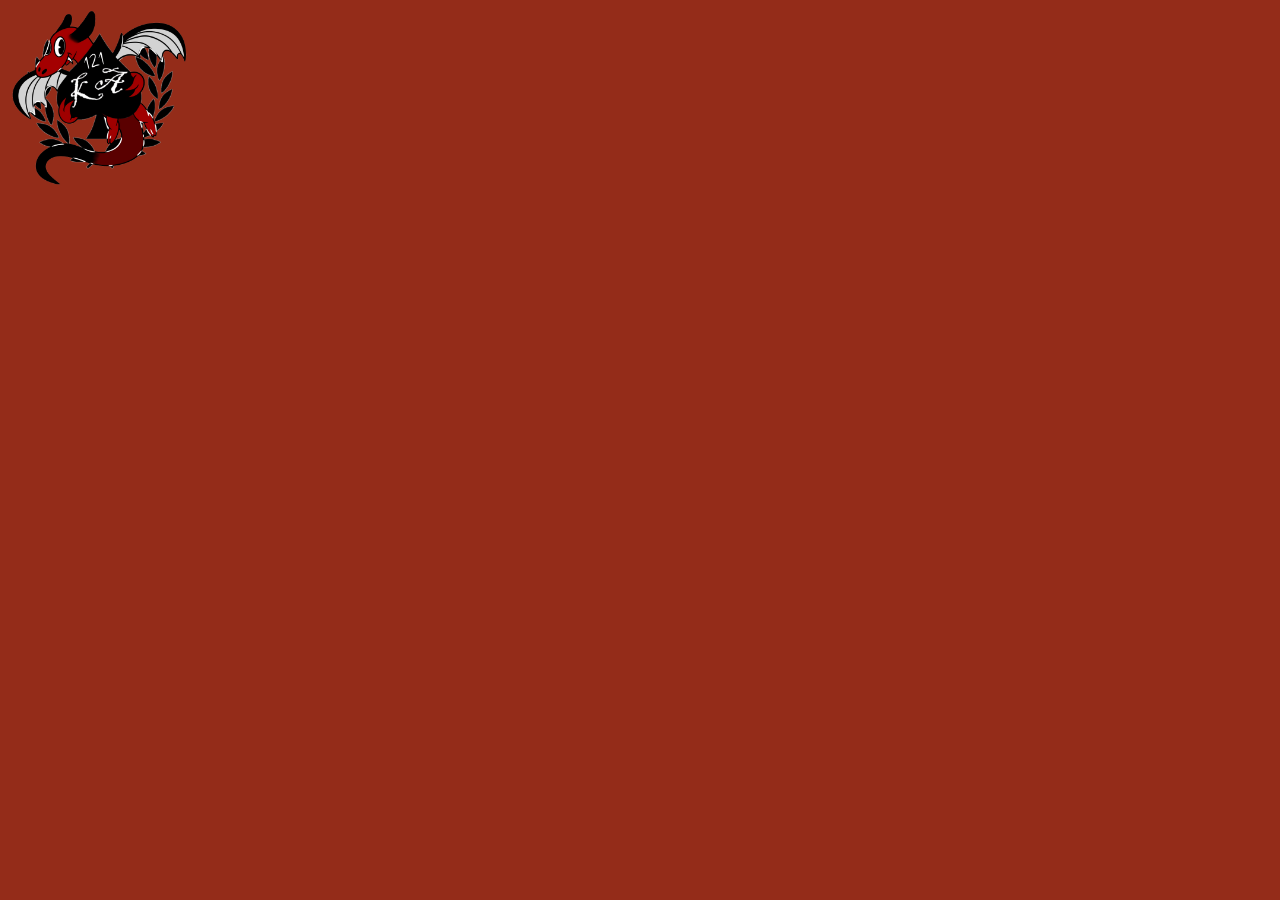
<file: comicsAnderson/index.html>
<!DOCTYPE html>
<html>
    <head>
        <title>Index</title>
        <link rel="stylesheet" href="pages.css" />
    </head>
    <body>
        <img src="images/Spades.png" id="Spades" alt="Dragon" />
    </body>
</html>
</file>
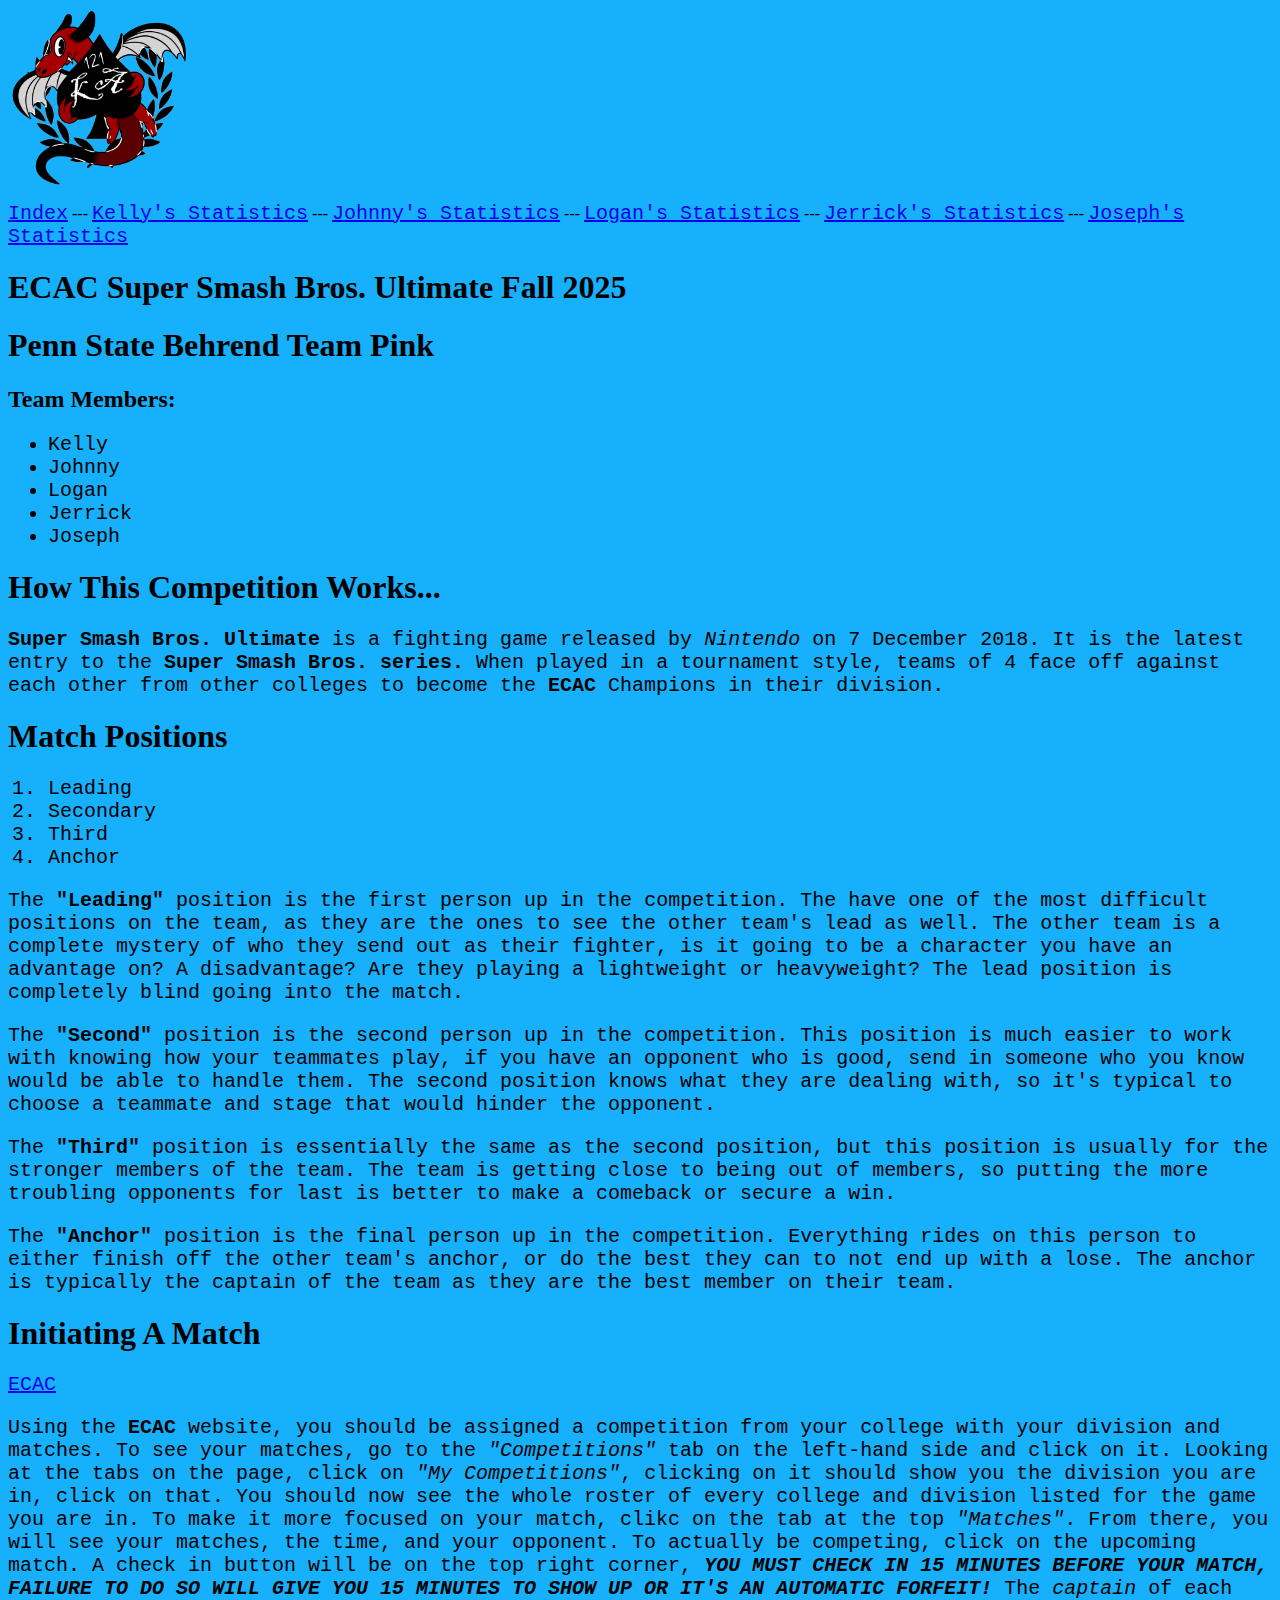
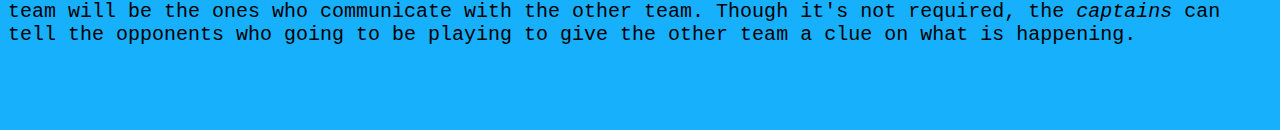
<file: docs/index.html>
<!DOCTYPE html>
<html>
    <head>
        <title>Index</title>
        <link rel="stylesheet" href="simple.css">
    </head>
    <body>
        <img src="images/Spades.png" id="Spades" alt="Logo">
        <nav>
            <a href="index.html">Index</a> --- <a href="kelly.html">Kelly's Statistics</a> --- <a
                href="johnny.html">Johnny's Statistics</a> --- <a href="logan.html">Logan's
                Statistics</a> --- <a href="jerrick.html">Jerrick's Statistics</a> --- <a
                href="joseph.html">Joseph's Statistics</a>
        </nav>
        <h1>ECAC Super Smash Bros. Ultimate Fall 2025</h1>
        <h1>Penn State Behrend Team Pink</h1>
        <h2>Team Members:</h2>
        <ul>
            <li>Kelly</li>
            <li>Johnny</li>
            <li>Logan</li>
            <li>Jerrick</li>
            <li>Joseph</li>
        </ul>
        <h1>How This Competition Works...</h1>
        <p><strong>Super Smash Bros. Ultimate</strong> is a fighting game released by
                <em>Nintendo</em> on 7 December 2018. It is the latest entry to the <strong>Super
                Smash Bros. series.</strong> When played in a tournament style, teams of 4 face off
            against each other from other colleges to become the <strong>ECAC</strong> Champions in
            their division.</p>
        <h1>Match Positions</h1>
        <ol>
            <li>Leading</li>
            <li>Secondary</li>
            <li>Third</li>
            <li>Anchor</li>
        </ol>
        <p>The <strong>"Leading"</strong> position is the first person up in the competition. The
            have one of the most difficult positions on the team, as they are the ones to see the
            other team's lead as well. The other team is a complete mystery of who they send out as
            their fighter, is it going to be a character you have an advantage on? A disadvantage?
            Are they playing a lightweight or heavyweight? The lead position is completely blind
            going into the match.</p>
        <p>The <strong>"Second"</strong> position is the second person up in the competition. This
            position is much easier to work with knowing how your teammates play, if you have an
            opponent who is good, send in someone who you know would be able to handle them. The
            second position knows what they are dealing with, so it's typical to choose a teammate
            and stage that would hinder the opponent.</p>
        <p>The <strong>"Third"</strong> position is essentially the same as the second position, but
            this position is usually for the stronger members of the team. The team is getting close
            to being out of members, so putting the more troubling opponents for last is better to
            make a comeback or secure a win.</p>
        <p>The <strong>"Anchor"</strong> position is the final person up in the competition.
            Everything rides on this person to either finish off the other team's anchor, or do the
            best they can to not end up with a lose. The anchor is typically the captain of the team
            as they are the best member on their team.</p>
        <h1>Initiating A Match</h1>
        <a href="https://ecac.gg/">ECAC</a>
        <p>Using the <strong>ECAC</strong> website, you should be assigned a competition from your
            college with your division and matches. To see your matches, go to the
                <em>"Competitions"</em> tab on the left-hand side and click on it. Looking at the
            tabs on the page, click on <em>"My Competitions"</em>, clicking on it should show you
            the division you are in, click on that. You should now see the whole roster of every
            college and division listed for the game you are in. To make it more focused on your
            match, clikc on the tab at the top <em>"Matches"</em>. From there, you will see your
            matches, the time, and your opponent. To actually be competing, click on the upcoming
            match. A check in button will be on the top right corner, <strong><em>YOU MUST CHECK IN
                    15 MINUTES BEFORE YOUR MATCH, FAILURE TO DO SO WILL GIVE YOU 15 MINUTES TO SHOW
                    UP OR IT'S AN AUTOMATIC FORFEIT!</em></strong> The <em>captain</em> of each team
            will be the ones who communicate with the other team. Though it's not required, the
                <em>captains</em> can tell the opponents who going to be playing to give the other
            team a clue on what is happening. </p>
    </body>
</html>
</file>
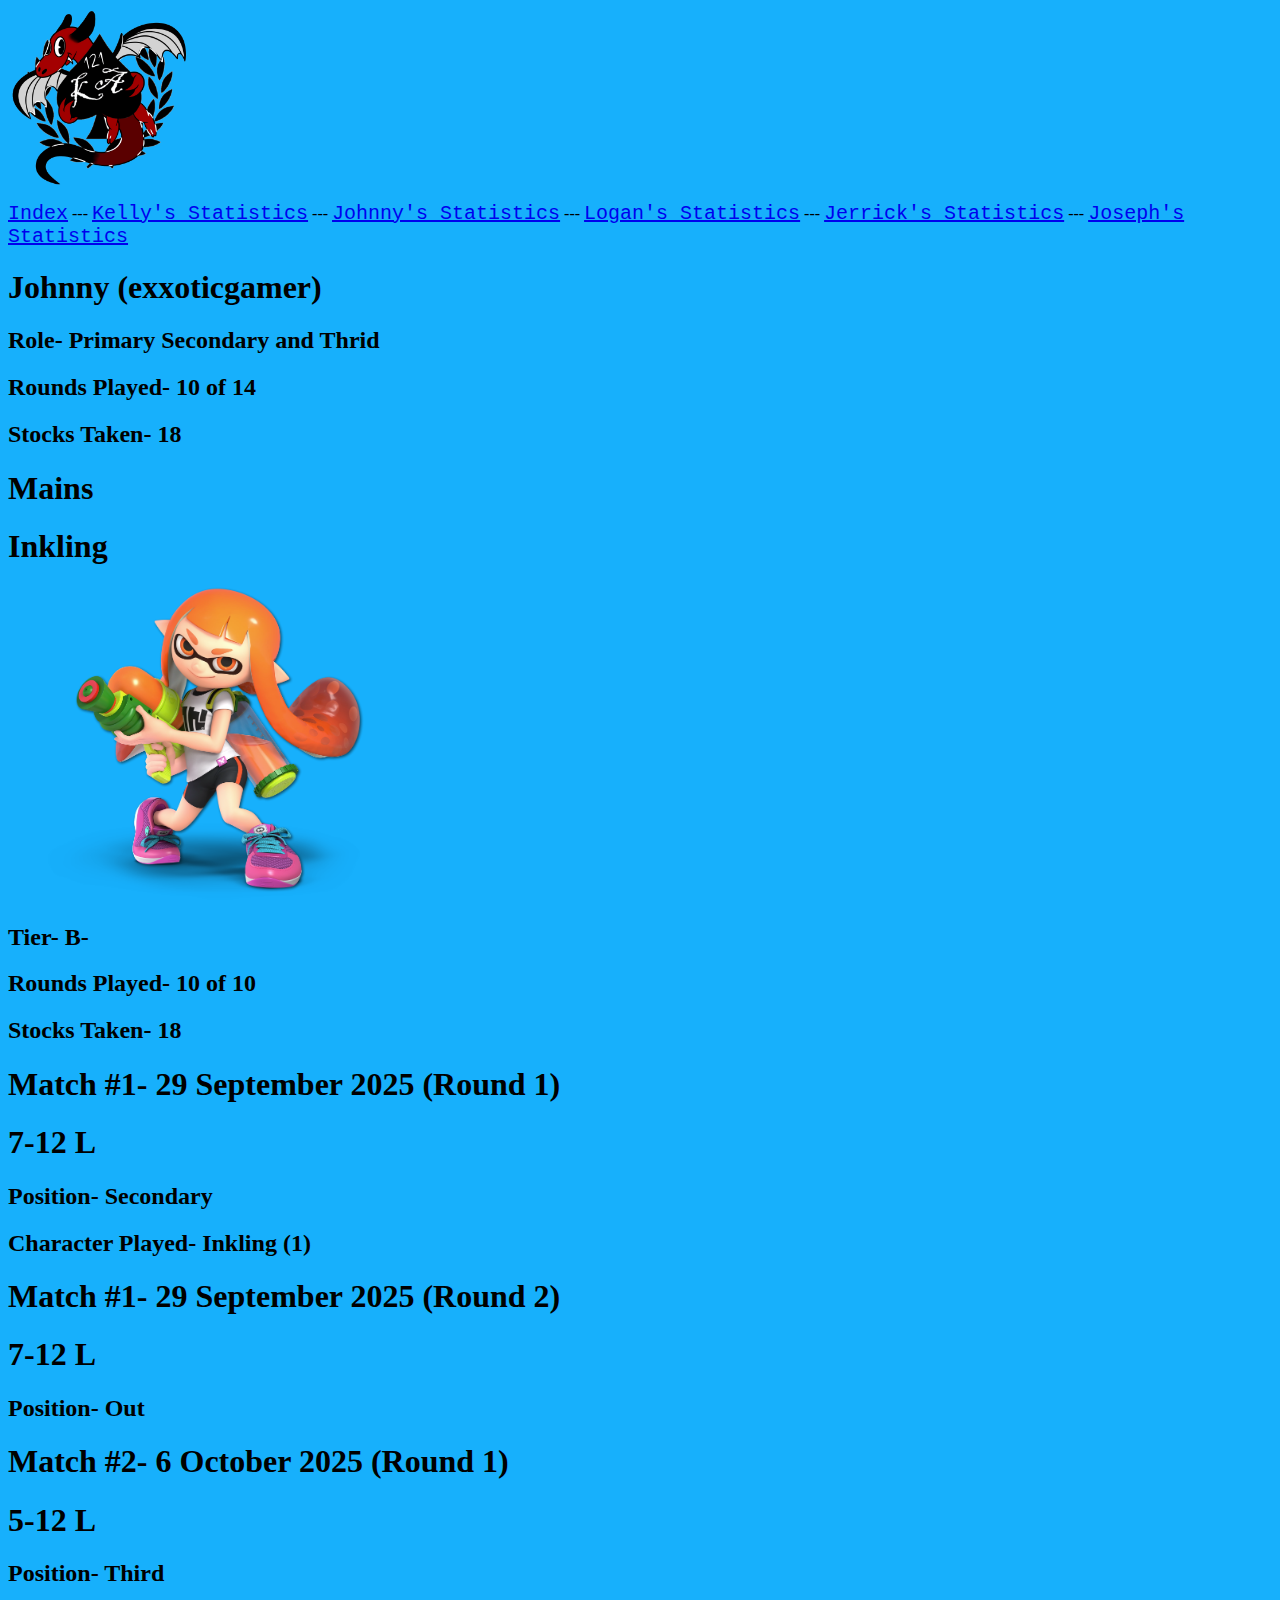
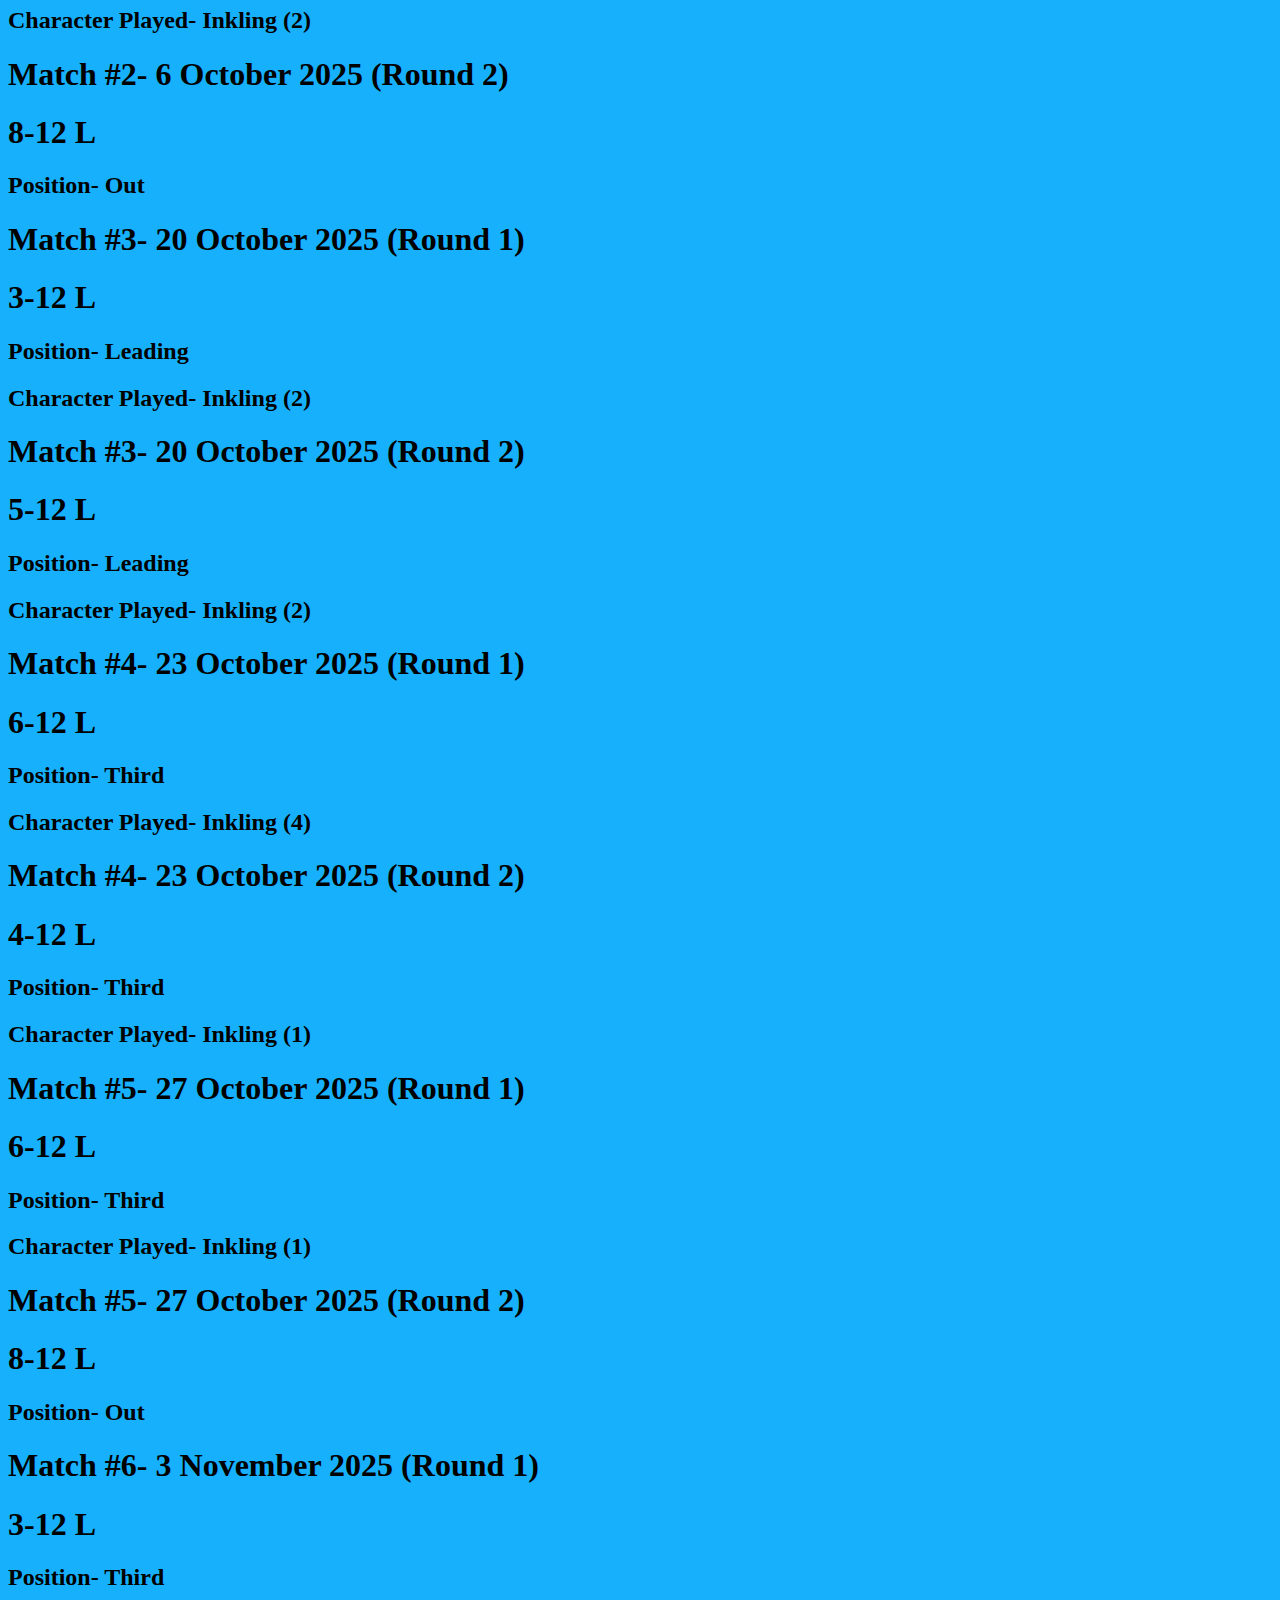
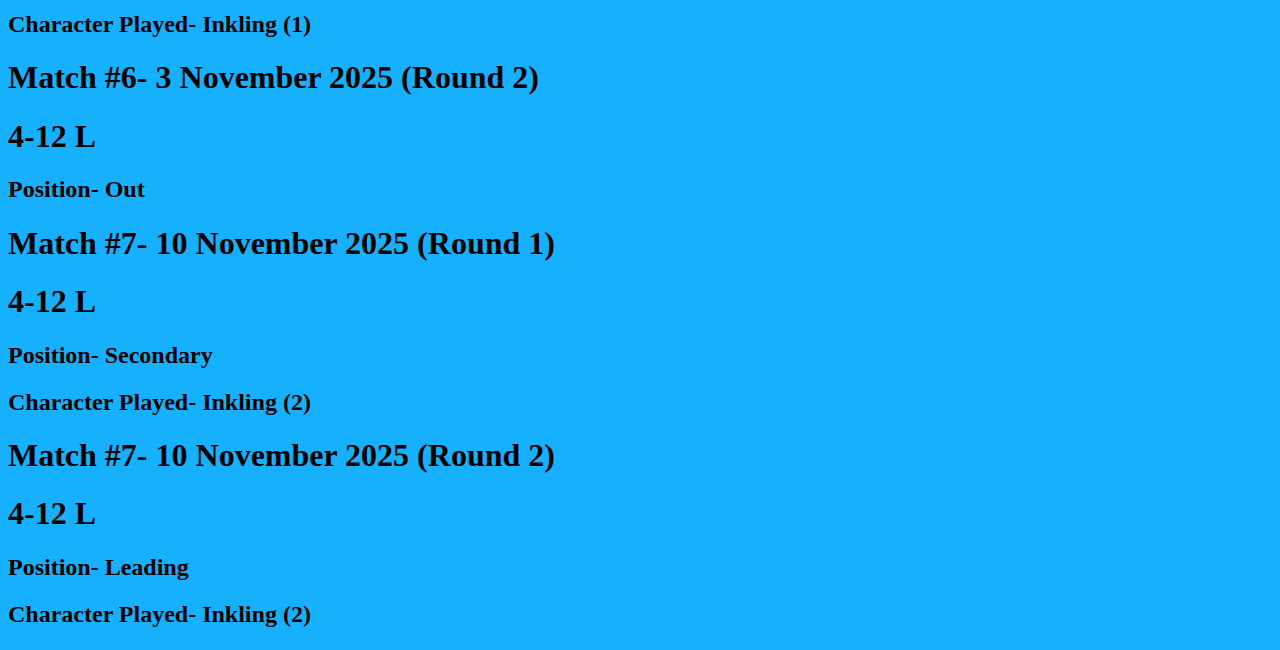
<file: docs/johnny.html>
<!DOCTYPE html>
<html>
    <head>
        <title>Johnny</title>
        <link rel="stylesheet" href="simple.css">
    </head>
    <body>
        <img src="images/Spades.png" id="Spades" alt="Logo">
        <nav>
            <a href="index.html">Index</a> --- <a href="kelly.html">Kelly's Statistics</a> --- <a href="johnny.html">Johnny's Statistics</a> --- <a href="logan.html">Logan's Statistics</a> --- <a href="jerrick.html">Jerrick's Statistics</a> --- <a href="joseph.html">Joseph's Statistics</a>
        </nav>
        <h1>Johnny (exxoticgamer)</h1>
        <h2>Role- Primary Secondary and Thrid</h2>
        <h2>Rounds Played- 10 of 14</h2>
        <h2>Stocks Taken- 18</h2>
        
        <h1>Mains</h1>
        <h1>Inkling</h1>
        <figure>
            <img src="images/Inkling.webp" alt="Inkling">
        </figure>
        <h2>Tier- B-</h2>
        <h2>Rounds Played- 10 of 10</h2>
        <h2>Stocks Taken- 18</h2>
        
        <h1>Match #1- 29 September 2025 (Round 1)</h1>
        <h1>7-12 L</h1>
        <h2>Position- Secondary</h2>
        <h2>Character Played- Inkling (1)</h2>
        
        <h1>Match #1- 29 September 2025 (Round 2)</h1>
        <h1>7-12 L</h1>
        <h2>Position- Out</h2>
        
        <h1>Match #2- 6 October 2025 (Round 1)</h1>
        <h1>5-12 L</h1>
        <h2>Position- Third</h2>
        <h2>Character Played- Inkling (2)</h2>
        
        <h1>Match #2- 6 October 2025 (Round 2)</h1>
        <h1>8-12 L</h1>
        <h2>Position- Out</h2>
        
        <h1>Match #3- 20 October 2025 (Round 1)</h1>
        <h1>3-12 L</h1>
        <h2>Position- Leading</h2>
        <h2>Character Played- Inkling (2)</h2>
        
        <h1>Match #3- 20 October 2025 (Round 2)</h1>
        <h1>5-12 L</h1>
        <h2>Position- Leading</h2>
        <h2>Character Played- Inkling (2)</h2>
        
        <h1>Match #4- 23 October 2025 (Round 1)</h1>
        <h1>6-12 L</h1>
        <h2>Position- Third</h2>
        <h2>Character Played- Inkling (4)</h2>
        
        <h1>Match #4- 23 October 2025 (Round 2)</h1>
        <h1>4-12 L</h1>
        <h2>Position- Third</h2>
        <h2>Character Played- Inkling (1)</h2>
        
        <h1>Match #5- 27 October 2025 (Round 1)</h1>
        <h1>6-12 L</h1>
        <h2>Position- Third</h2>
        <h2>Character Played- Inkling (1)</h2>
        
        <h1>Match #5- 27 October 2025 (Round 2)</h1>
        <h1>8-12 L</h1>
        <h2>Position- Out</h2>
        
        <h1>Match #6- 3 November 2025 (Round 1)</h1>
        <h1>3-12 L</h1>
        <h2>Position- Third</h2>
        <h2>Character Played- Inkling (1)</h2>
        
        <h1>Match #6- 3 November 2025 (Round 2)</h1>
        <h1>4-12 L</h1>
        <h2>Position- Out</h2>
        
        <h1>Match #7- 10 November 2025 (Round 1)</h1>
        <h1>4-12 L</h1>
        <h2>Position- Secondary</h2>
        <h2>Character Played- Inkling (2)</h2>
        
        <h1>Match #7- 10 November 2025 (Round 2)</h1>
        <h1>4-12 L</h1>
        <h2>Position- Leading</h2>
        <h2>Character Played- Inkling (2)</h2>
    </body>
</html>
</file>
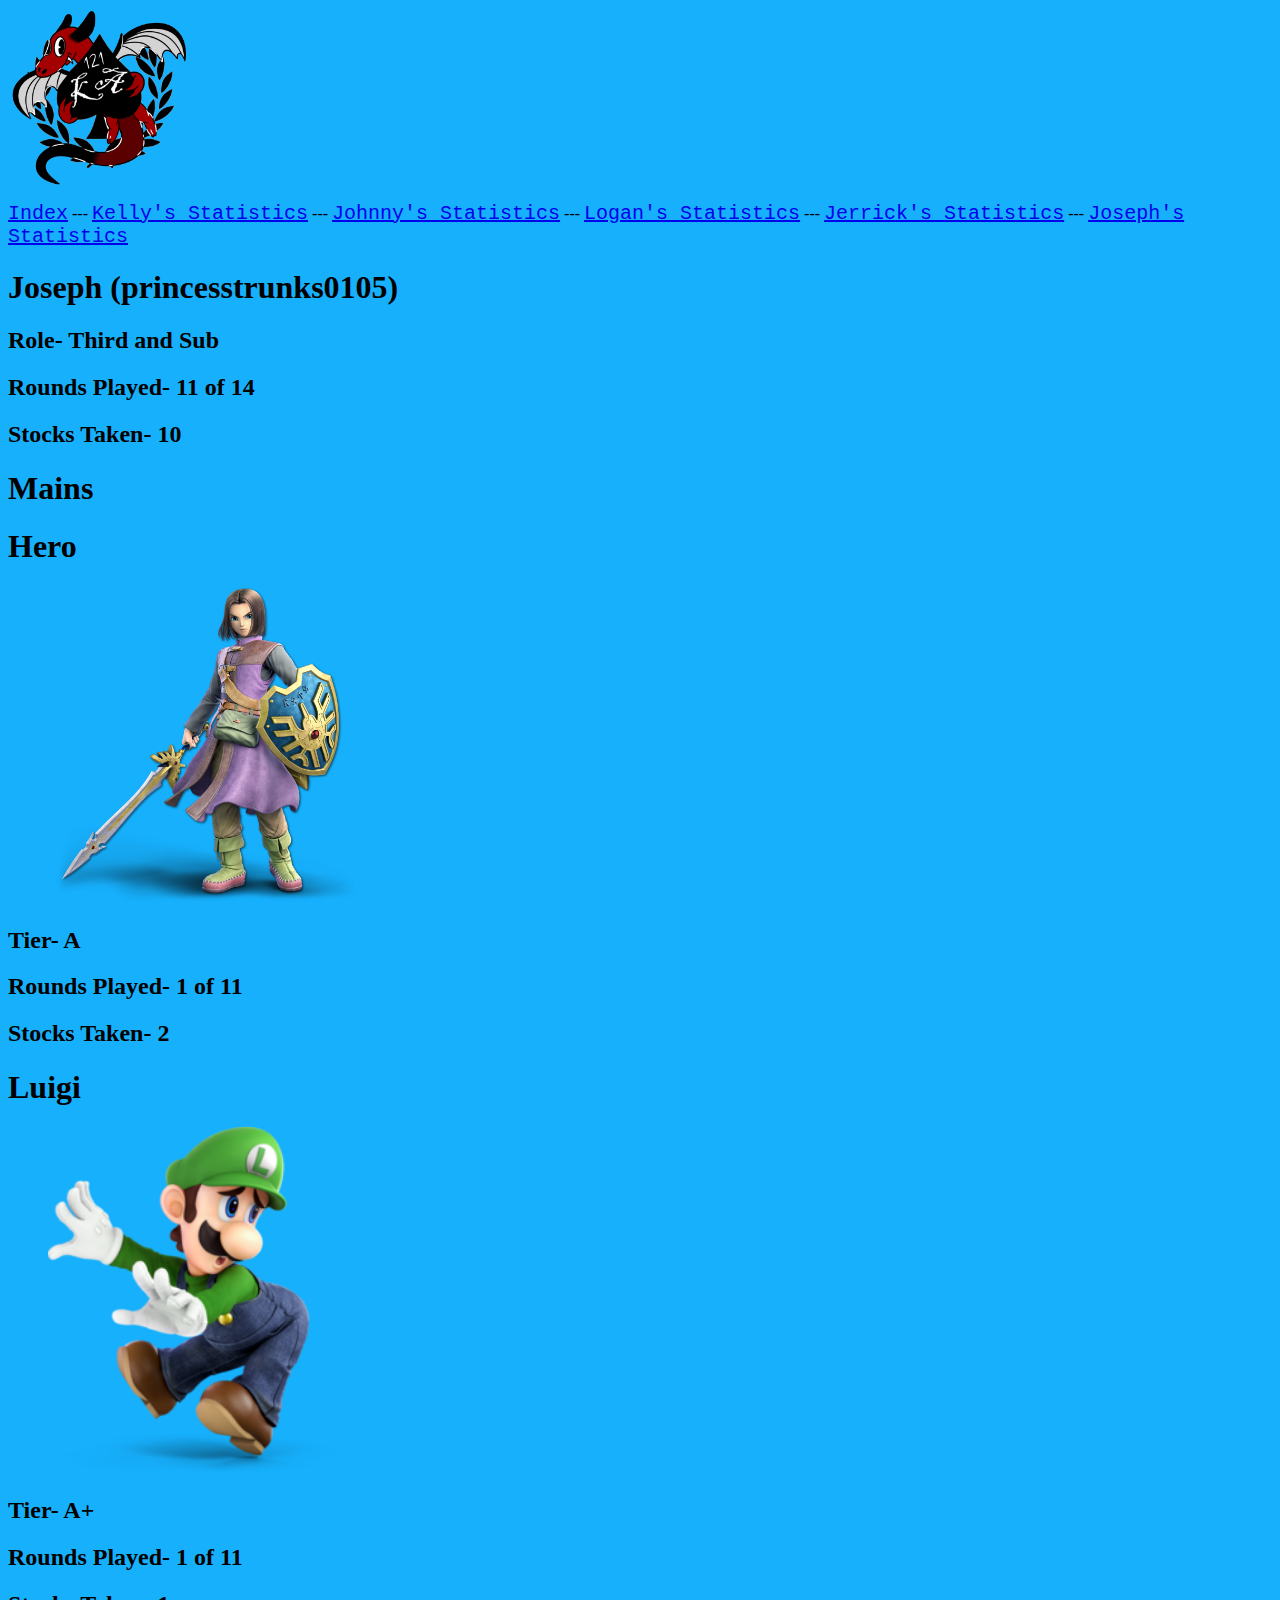
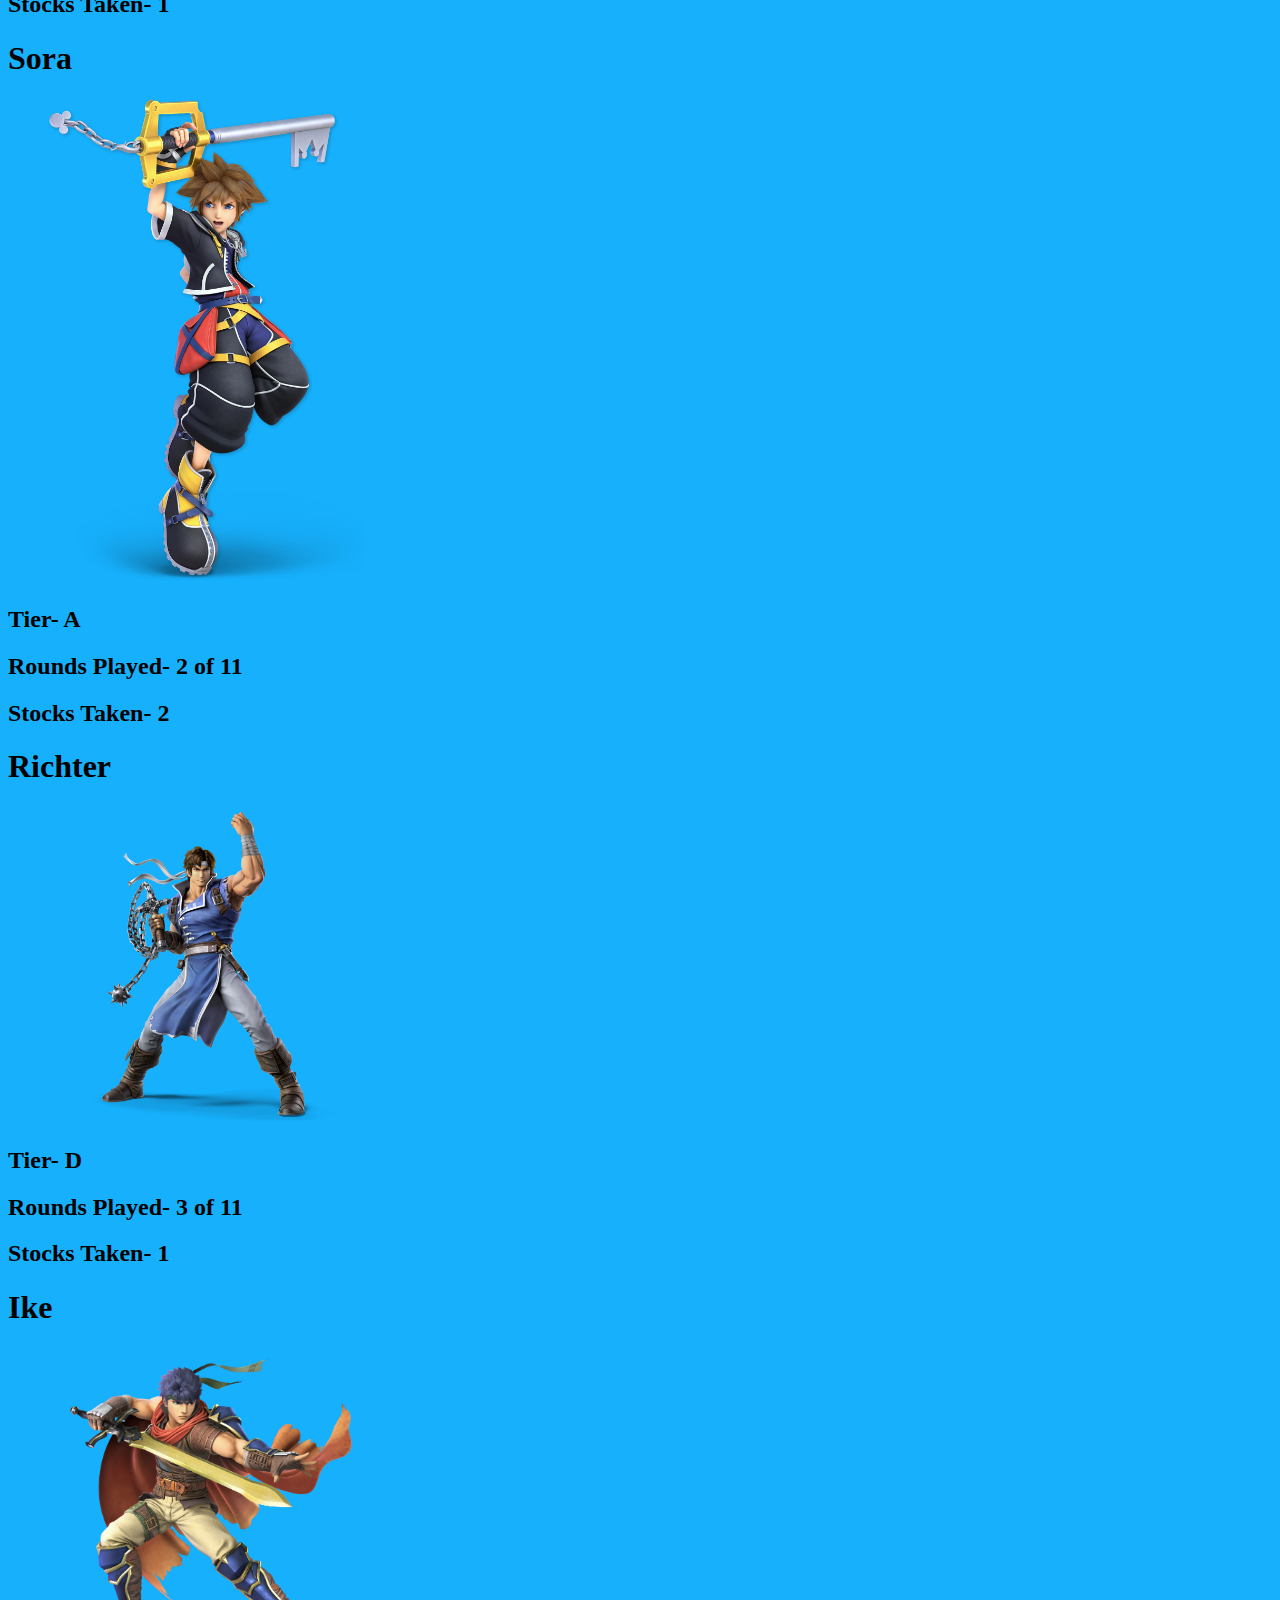
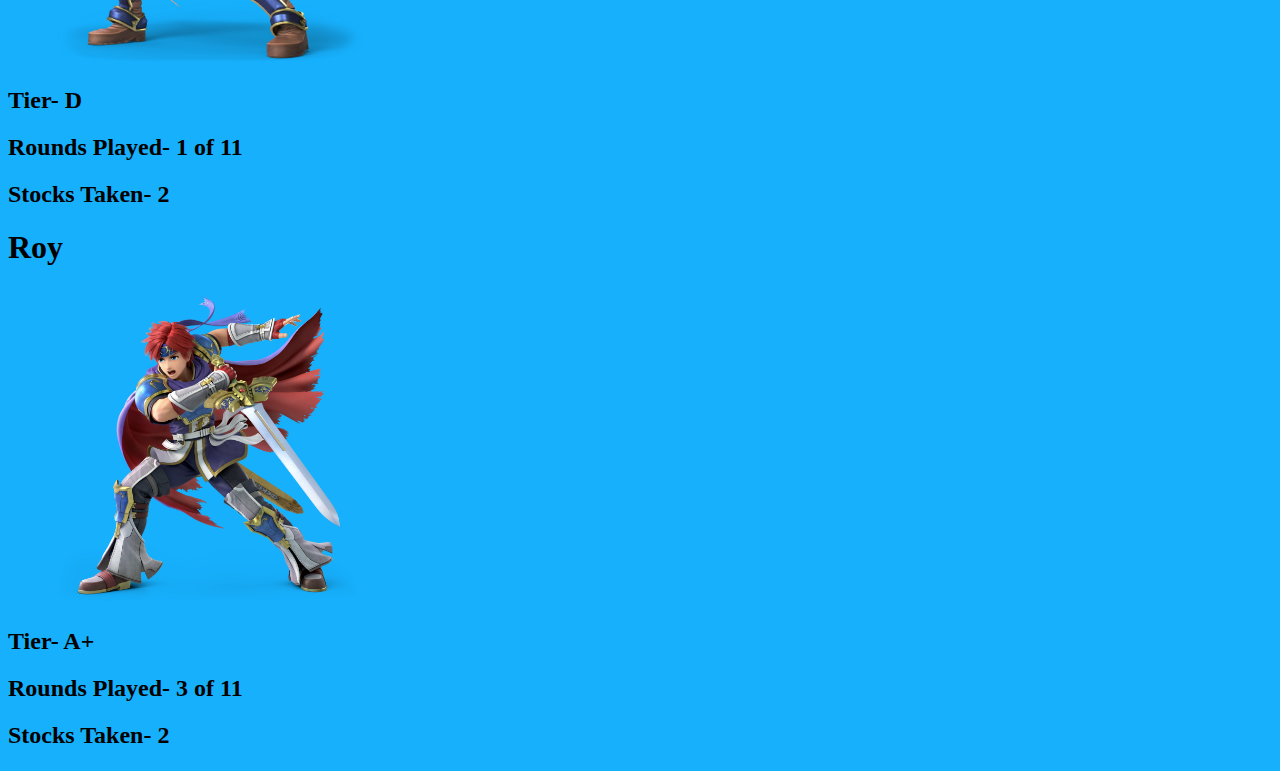
<file: docs/joseph.html>
<!DOCTYPE html>
<html>
    <head>
        <title>Joseph</title>
        <link rel="stylesheet" href="simple.css">
    </head>
    <body>
        <img src="images/Spades.png" id="Spades" alt="Logo">
        <nav>
            <a href="index.html">Index</a> --- <a href="kelly.html">Kelly's Statistics</a> --- <a href="johnny.html">Johnny's Statistics</a> --- <a href="logan.html">Logan's Statistics</a> --- <a href="jerrick.html">Jerrick's Statistics</a> --- <a href="joseph.html">Joseph's Statistics</a>
        </nav>
        <h1>Joseph (princesstrunks0105)</h1>
        <h2>Role- Third and Sub</h2>
        <h2>Rounds Played- 11 of 14</h2>
        <h2>Stocks Taken- 10</h2>
        
        <h1>Mains</h1>
        <h1>Hero</h1>
        <figure>
            <img src="images/Hero.png" alt="Hero">
        </figure>
        <h2>Tier- A</h2>
        <h2>Rounds Played- 1 of 11</h2>
        <h2>Stocks Taken- 2</h2>
        
        <h1>Luigi</h1>
        <figure>
            <img src="images/Luigi.png" alt="Luigi">
        </figure>
        <h2>Tier- A+</h2>
        <h2>Rounds Played- 1 of 11</h2>
        <h2>Stocks Taken- 1</h2>
        
        <h1>Sora</h1>
        <figure>
            <img src="images/Sora.webp" alt="Sora">
        </figure>
        <h2>Tier- A</h2>
        <h2>Rounds Played- 2 of 11</h2>
        <h2>Stocks Taken- 2</h2>
        
        <h1>Richter</h1>
        <figure>
            <img src="images/Richter.png" alt="Richter">
        </figure>
        <h2>Tier- D</h2>
        <h2>Rounds Played- 3 of 11</h2>
        <h2>Stocks Taken- 1</h2>
        
        <h1>Ike</h1>
        <figure>
            <img src="images/Ike.webp" alt="Ike">
        </figure>
        <h2>Tier- D</h2>
        <h2>Rounds Played- 1 of 11</h2>
        <h2>Stocks Taken- 2</h2>
        
        <h1>Roy</h1>
        <figure>
            <img src="images/Roy.png" alt="Roy Fire Emblem">
        </figure>
        <h2>Tier- A+</h2>
        <h2>Rounds Played- 3 of 11</h2>
        <h2>Stocks Taken- 2</h2>
    </body>
</html>
</file>
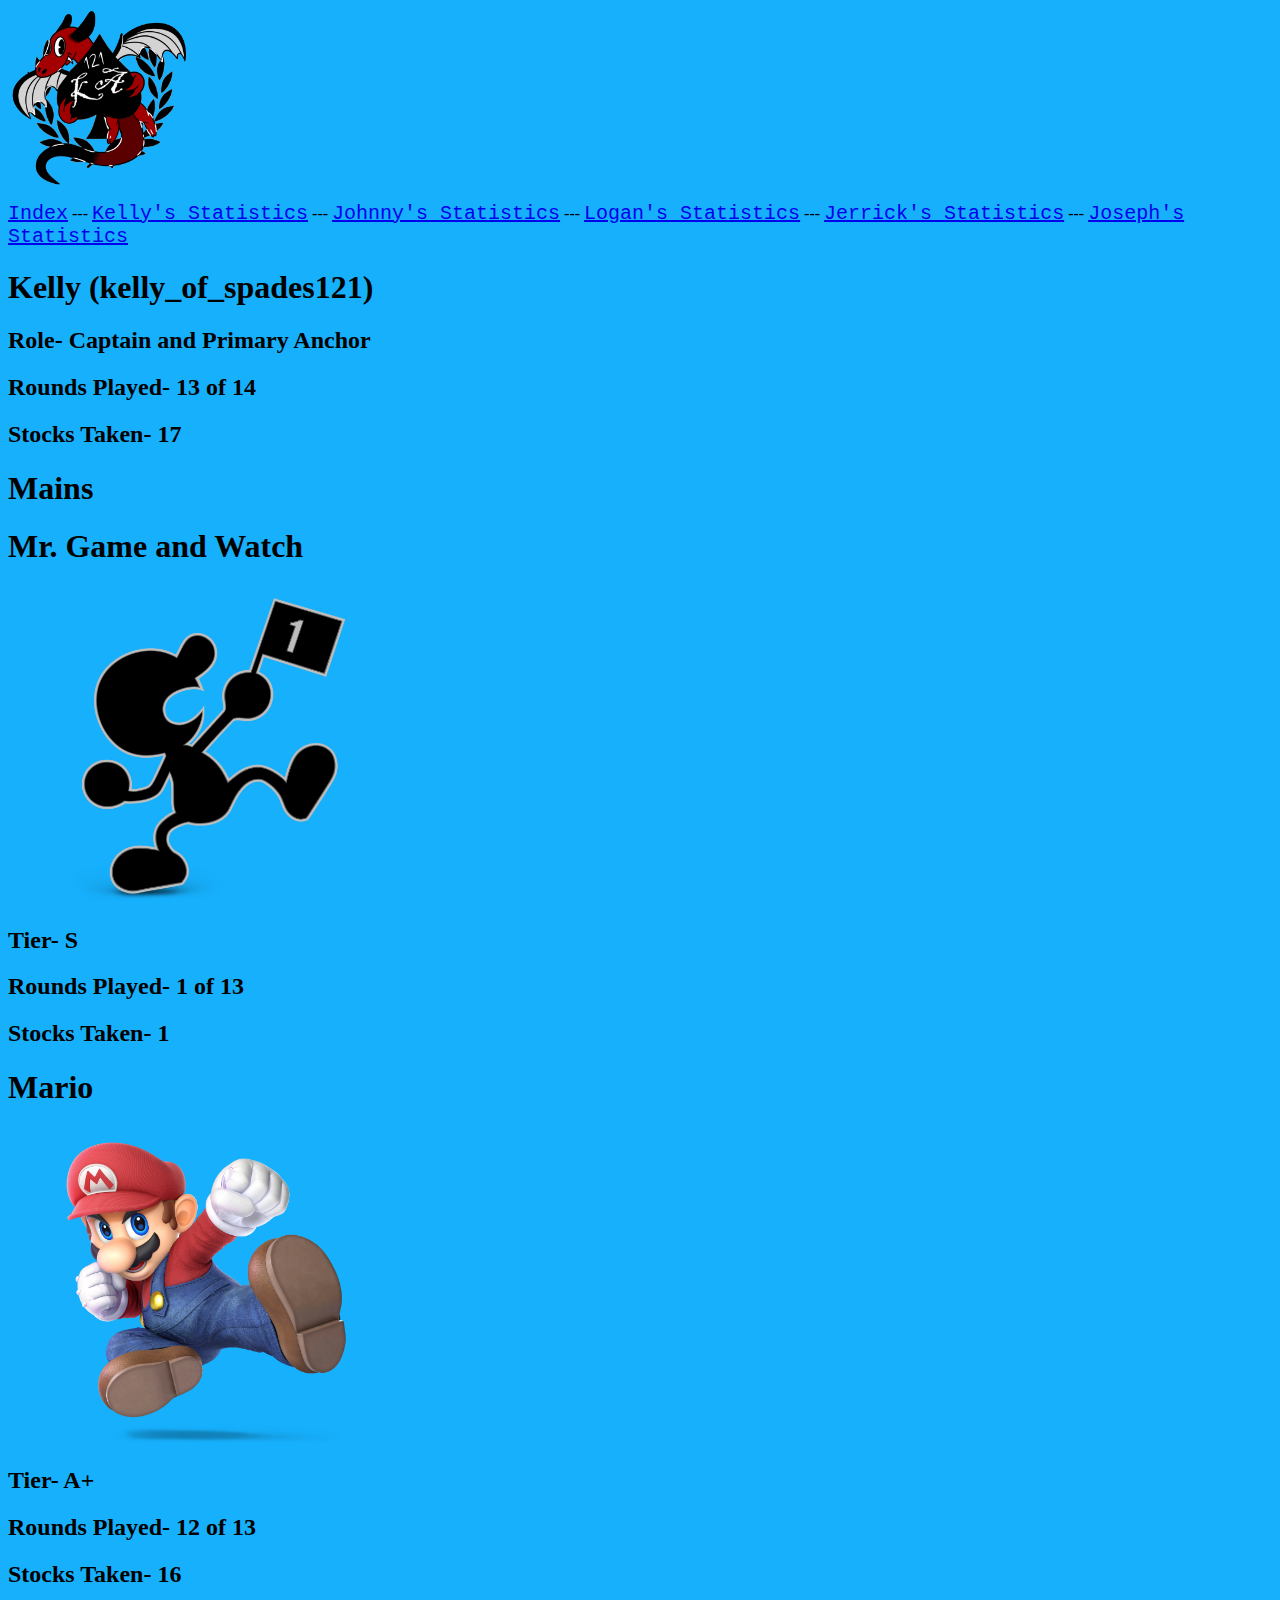
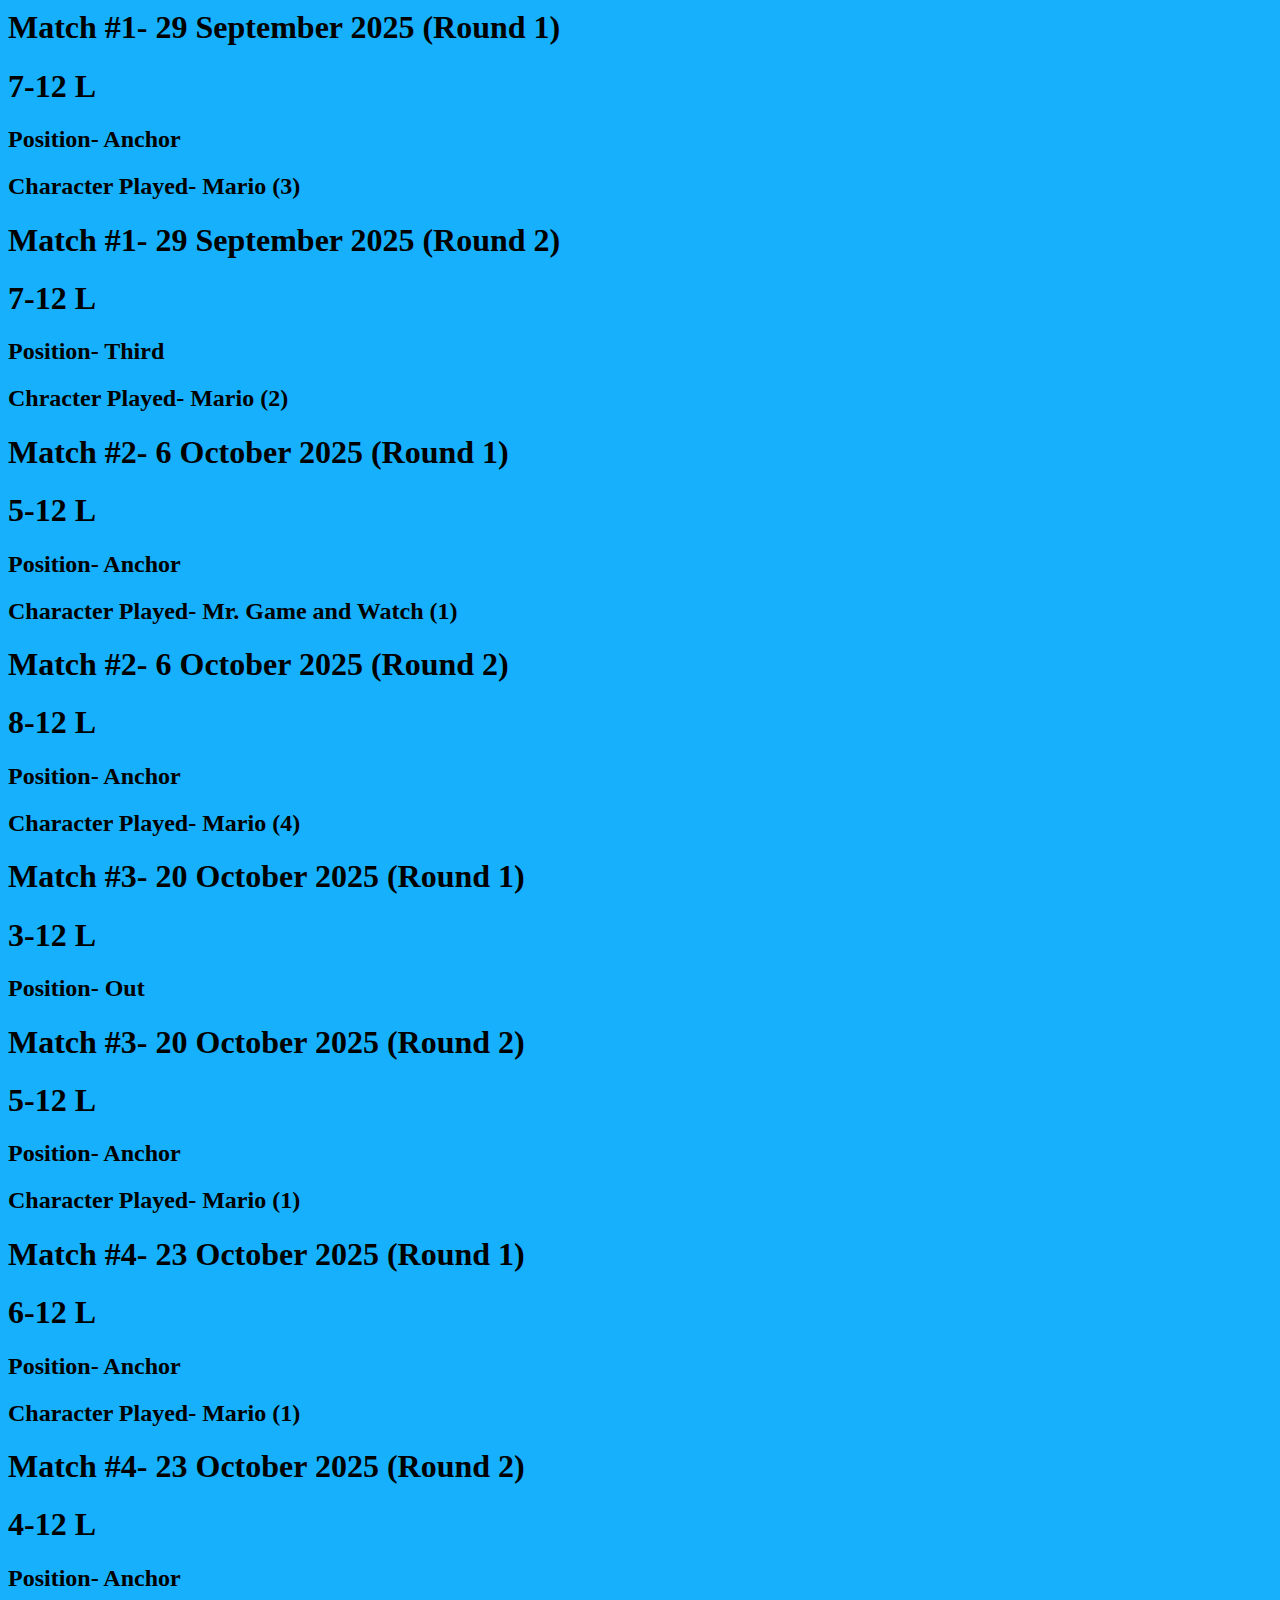
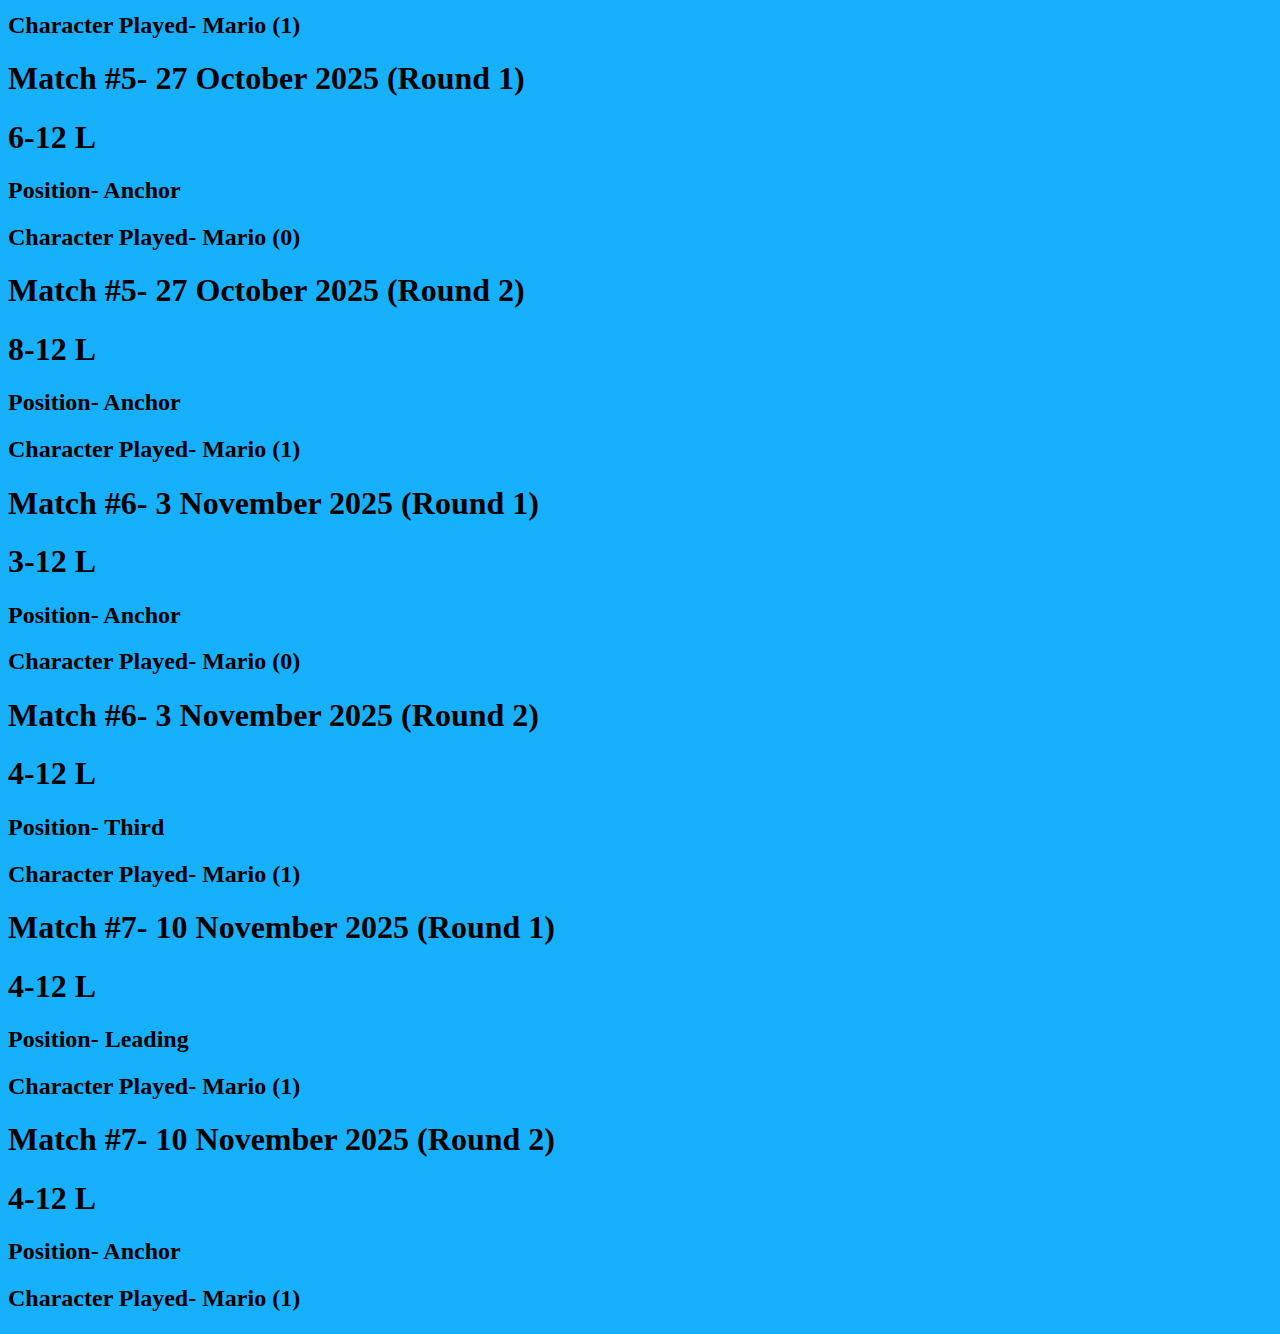
<file: docs/kelly.html>
<!DOCTYPE html>
<html>
    <head>
        <title>Kelly</title>
        <link rel="stylesheet" href="simple.css">
    </head>
    <body>
        <img src="images/Spades.png" id="Spades" alt="Logo">
        <nav>
            <a href="index.html">Index</a> --- <a href="kelly.html">Kelly's Statistics</a> --- <a
                href="johnny.html">Johnny's Statistics</a> --- <a href="logan.html">Logan's
                Statistics</a> --- <a href="jerrick.html">Jerrick's Statistics</a> --- <a
                href="joseph.html">Joseph's Statistics</a>
        </nav>
        <h1>Kelly (kelly_of_spades121)</h1>
        <h2>Role- Captain and Primary Anchor</h2>
        <h2>Rounds Played- 13 of 14</h2>
        <h2>Stocks Taken- 17</h2>
        
        <h1>Mains</h1>
        <h1>Mr. Game and Watch</h1>
        <figure>
            <img src="images/Mr-Game-And-Watch.webp" alt="Mr. Game and Watch">
        </figure>
        <h2>Tier- S</h2>
        <h2>Rounds Played- 1 of 13</h2>
        <h2>Stocks Taken- 1</h2>
        
        <h1>Mario</h1>
        <figure>
            <img src="images/Mario.webp" alt="Mario">
        </figure>
        <h2>Tier- A+</h2>
        <h2>Rounds Played- 12 of 13</h2>
        <h2>Stocks Taken- 16</h2>
       
        <h1>Match #1- 29 September 2025 (Round 1)</h1>
        <h1>7-12 L</h1>
        <h2>Position- Anchor</h2>
        <h2>Character Played- Mario (3)</h2>
        
        <h1>Match #1- 29 September 2025 (Round 2)</h1>
        <h1>7-12 L</h1>
        <h2>Position- Third</h2>
        <h2>Chracter Played- Mario (2)</h2>
        
        <h1>Match #2- 6 October 2025 (Round 1)</h1>
        <h1>5-12 L</h1>
        <h2>Position- Anchor</h2>
        <h2>Character Played- Mr. Game and Watch (1)</h2>
        
        <h1>Match #2- 6 October 2025 (Round 2)</h1>
        <h1>8-12 L</h1>
        <h2>Position- Anchor</h2>
        <h2>Character Played- Mario (4)</h2>
        
        <h1>Match #3- 20 October 2025 (Round 1)</h1>
        <h1>3-12 L</h1>
        <h2>Position- Out</h2>
        
        <h1>Match #3- 20 October 2025 (Round 2)</h1>
        <h1>5-12 L</h1>
        <h2>Position- Anchor</h2>
        <h2>Character Played- Mario (1)</h2>
        
        <h1>Match #4- 23 October 2025 (Round 1)</h1>
        <h1>6-12 L</h1>
        <h2>Position- Anchor</h2>
        <h2>Character Played- Mario (1)</h2>
        
        <h1>Match #4- 23 October 2025 (Round 2)</h1>
        <h1>4-12 L</h1>
        <h2>Position- Anchor</h2>
        <h2>Character Played- Mario (1)</h2>
        
        <h1>Match #5- 27 October 2025 (Round 1)</h1>
        <h1>6-12 L</h1>
        <h2>Position- Anchor</h2>
        <h2>Character Played- Mario (0)</h2>
        
        <h1>Match #5- 27 October 2025 (Round 2)</h1>
        <h1>8-12 L</h1>
        <h2>Position- Anchor</h2>
        <h2>Character Played- Mario (1)</h2>
        
        <h1>Match #6- 3 November 2025 (Round 1)</h1>
        <h1>3-12 L</h1>
        <h2>Position- Anchor</h2>
        <h2>Character Played- Mario (0)</h2>
        
        <h1>Match #6- 3 November 2025 (Round 2)</h1>
        <h1>4-12 L</h1>
        <h2>Position- Third</h2>
        <h2>Character Played- Mario (1)</h2>
        
        <h1>Match #7- 10 November 2025 (Round 1)</h1>
        <h1>4-12 L</h1>
        <h2>Position- Leading</h2>
        <h2>Character Played- Mario (1)</h2>
        
        <h1>Match #7- 10 November 2025 (Round 2)</h1>
        <h1>4-12 L</h1>
        <h2>Position- Anchor</h2>
        <h2>Character Played- Mario (1)</h2>
    </body>
</html>
</file>
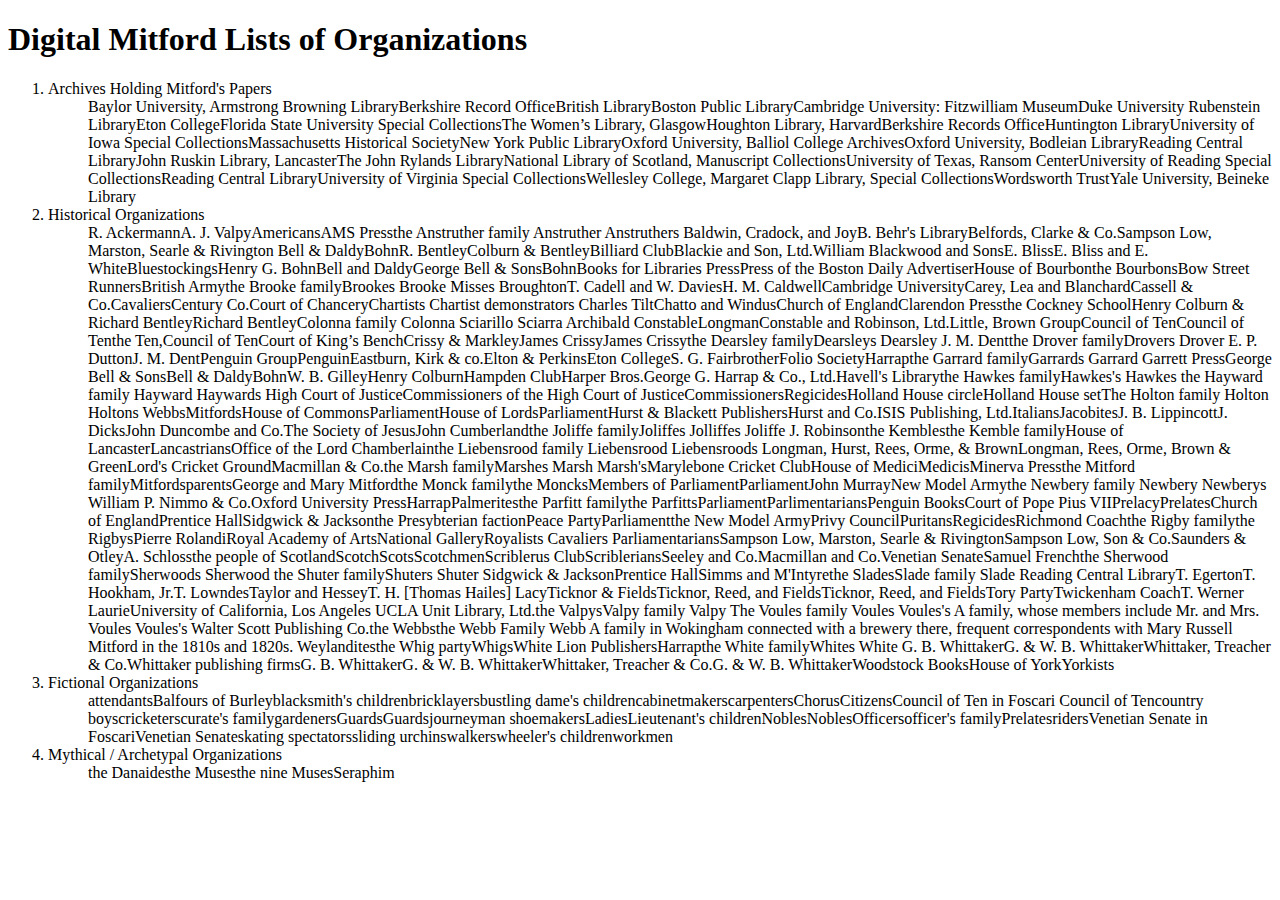
<file: XSLT/anderson_xslt02OUT.html>
<!DOCTYPE html><html xmlns="http://www.w3.org/1999/xhtml">
   <head>
      <title>Organizations in Digital Mitford</title>
   </head>
   <body>
      <h1>Digital Mitford Lists of Organizations</h1>
      <ol>
         <li>Archives Holding Mitford's Papers
            <ul>Baylor University, Armstrong Browning LibraryBerkshire Record OfficeBritish LibraryBoston Public LibraryCambridge University: Fitzwilliam MuseumDuke University Rubenstein LibraryEton CollegeFlorida State University Special CollectionsThe Women’s Library, GlasgowHoughton Library, HarvardBerkshire Records
               OfficeHuntington LibraryUniversity of Iowa Special CollectionsMassachusetts Historical SocietyNew York Public LibraryOxford University, Balliol College ArchivesOxford University, Bodleian LibraryReading Central LibraryJohn Ruskin Library, LancasterThe John Rylands LibraryNational Library of Scotland, Manuscript CollectionsUniversity of Texas, Ransom CenterUniversity of Reading Special CollectionsReading Central
               LibraryUniversity of Virginia Special CollectionsWellesley College, Margaret Clapp Library, Special CollectionsWordsworth TrustYale University, Beineke Library</ul>
         </li>
         <li>Historical Organizations
            <ul>R. AckermannA. J. ValpyAmericansAMS Pressthe Anstruther family
               Anstruther
               
               Anstruthers
               Baldwin, Cradock, and JoyB. Behr's LibraryBelfords, Clarke &amp; Co.Sampson Low, Marston, Searle &amp; Rivington Bell &amp; DaldyBohnR. BentleyColburn &amp; BentleyBilliard ClubBlackie and Son, Ltd.William Blackwood and SonsE. BlissE. Bliss and E. WhiteBluestockingsHenry G. BohnBell and DaldyGeorge Bell &amp; SonsBohnBooks for Libraries PressPress of the Boston Daily AdvertiserHouse of Bourbonthe BourbonsBow Street RunnersBritish Armythe Brooke familyBrookes
               Brooke
               Misses BroughtonT. Cadell and W. DaviesH. M. CaldwellCambridge UniversityCarey, Lea and BlanchardCassell &amp; Co.CavaliersCentury Co.Court of ChanceryChartists
               Chartist demonstrators
               Charles TiltChatto and WindusChurch of EnglandClarendon Pressthe Cockney SchoolHenry Colburn &amp; Richard BentleyRichard BentleyColonna family
               Colonna
               Sciarillo
               Sciarra
               Archibald ConstableLongmanConstable and Robinson, Ltd.Little, Brown GroupCouncil of TenCouncil of Tenthe Ten,Council of TenCourt of King’s BenchCrissy &amp; MarkleyJames CrissyJames Crissythe Dearsley familyDearsleys
               Dearsley
               J. M. Dentthe Drover familyDrovers
               Drover
               E. P. DuttonJ. M. DentPenguin GroupPenguinEastburn, Kirk &amp; co.Elton &amp; PerkinsEton CollegeS. G. FairbrotherFolio SocietyHarrapthe Garrard familyGarrards
               Garrard
               Garrett PressGeorge Bell &amp; SonsBell &amp; DaldyBohnW. B. GilleyHenry ColburnHampden ClubHarper Bros.George G. Harrap &amp; Co., Ltd.Havell's Librarythe Hawkes familyHawkes's
               Hawkes
               the Hayward family 
               Hayward
               
               Haywards
               High Court of JusticeCommissioners of the High Court of JusticeCommissionersRegicidesHolland House circleHolland House setThe Holton family
               Holton
               
               Holtons
               WebbsMitfordsHouse of CommonsParliamentHouse of LordsParliamentHurst &amp; Blackett PublishersHurst and Co.ISIS Publishing, Ltd.ItaliansJacobitesJ. B. LippincottJ. DicksJohn Duncombe and Co.The Society of JesusJohn Cumberlandthe Joliffe familyJoliffes
               Jolliffes
               
               Joliffe
               J. Robinsonthe Kemblesthe Kemble familyHouse of LancasterLancastriansOffice of the Lord Chamberlainthe Liebensrood family
               Liebensrood
               
               Liebensroods
               Longman, Hurst, Rees, Orme, &amp; BrownLongman, Rees, Orme, Brown &amp; GreenLord's Cricket GroundMacmillan &amp; Co.the Marsh familyMarshes
               Marsh
               Marsh'sMarylebone Cricket ClubHouse of MediciMedicisMinerva Pressthe Mitford familyMitfordsparentsGeorge and Mary Mitfordthe Monck familythe MoncksMembers of ParliamentParliamentJohn MurrayNew Model Armythe Newbery family
               Newbery
               
               Newberys
               William P. Nimmo &amp; Co.Oxford University PressHarrapPalmeritesthe Parfitt familythe ParfittsParliamentParlimentariansPenguin BooksCourt of Pope Pius VIIPrelacyPrelatesChurch of EnglandPrentice HallSidgwick &amp; Jacksonthe Presybterian factionPeace PartyParliamentthe New Model ArmyPrivy CouncilPuritansRegicidesRichmond Coachthe Rigby familythe RigbysPierre RolandiRoyal Academy of ArtsNational
               GalleryRoyalists
               Cavaliers
               ParliamentariansSampson Low, Marston, Searle &amp; RivingtonSampson Low, Son &amp; Co.Saunders &amp; OtleyA. Schlossthe people of ScotlandScotchScotsScotchmenScriblerus ClubScribleriansSeeley and Co.Macmillan and Co.Venetian SenateSamuel Frenchthe Sherwood familySherwoods
               Sherwood
               the Shuter familyShuters
               Shuter
               Sidgwick &amp; JacksonPrentice HallSimms and M'Intyrethe SladesSlade family
               Slade
               Reading Central LibraryT. EgertonT. Hookham, Jr.T. LowndesTaylor and HesseyT. H. [Thomas Hailes] LacyTicknor &amp; FieldsTicknor, Reed, and FieldsTicknor, Reed, and FieldsTory PartyTwickenham CoachT. Werner LaurieUniversity of California, Los Angeles
               UCLA
               Unit Library, Ltd.the ValpysValpy family
               Valpy
               The Voules family
               Voules
               
               Voules's
               
               A family, whose members include Mr. and Mrs. Voules
               
               
               Voules's
               Walter Scott Publishing Co.the Webbsthe Webb Family
               Webb
               
               A
               family in Wokingham connected with a brewery
               there, frequent correspondents with Mary Russell
               Mitford in the 1810s
               and
               1820s.
               Weylanditesthe Whig partyWhigsWhite Lion PublishersHarrapthe White familyWhites
               White
               G. B. WhittakerG. &amp; W. B. WhittakerWhittaker, Treacher &amp; Co.Whittaker publishing firmsG. B. WhittakerG. &amp; W. B. WhittakerWhittaker, Treacher &amp; Co.G. &amp; W. B. WhittakerWoodstock BooksHouse of YorkYorkists</ul>
         </li>
         <li>Fictional Organizations
            <ul>attendantsBalfours of Burleyblacksmith's childrenbricklayersbustling dame's childrencabinetmakerscarpentersChorusCitizensCouncil of Ten in Foscari
               Council of Tencountry boyscricketerscurate's familygardenersGuardsGuardsjourneyman shoemakersLadiesLieutenant's childrenNoblesNoblesOfficersofficer's familyPrelatesridersVenetian Senate in FoscariVenetian Senateskating spectatorssliding urchinswalkerswheeler's childrenworkmen</ul>
         </li>
         <li>Mythical / Archetypal Organizations
            <ul>the Danaidesthe Musesthe nine MusesSeraphim</ul>
         </li>
      </ol>
   </body>
</html>
</file>
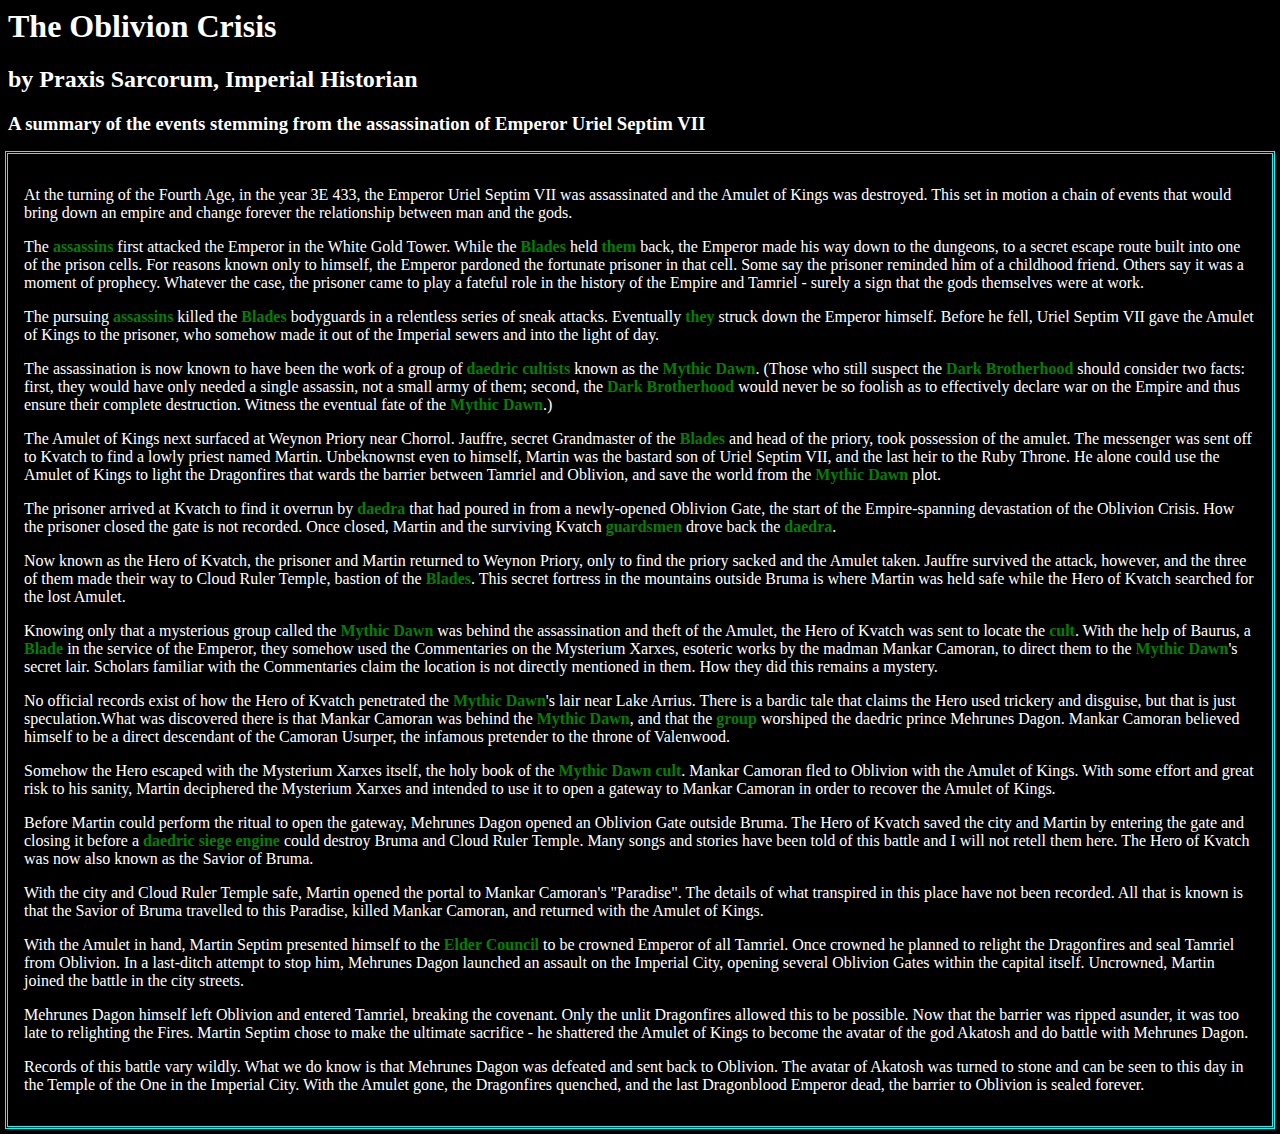
<file: XSLT/skyrim.html>
<html xmlns="http://www.w3.org/xhtml">
   <head>
      <title>The Oblivion Crisis</title>
      <link rel="stylesheet" href="skyrim.css"></link>
   </head>
   <body>
      <h1>The Oblivion Crisis</h1>
      <h2>by Praxis Sarcorum, Imperial Historian</h2>
      <h3>A summary of the events stemming from <span class="QuestEvent">the assassination of <span class="character">Emperor Uriel Septim VII</span></span></h3>
      <section class="main">
         
         <p>At the turning of the Fourth Age, in the year 3E 433, <span class="QuestEvent">the <span class="character">Emperor Uriel Septim VII</span> was
               assassinated</span> and <span class="QuestEvent">the Amulet of Kings
               was destroyed</span>. This set in motion a chain of events that would bring
            down an empire and change forever the relationship between man and the gods.</p>
         
         
         <p><span class="QuestEvent">The <span class="faction">assassins</span> first attacked the
               <span class="character">Emperor</span></span> in the
            <span class="location">White Gold Tower</span>. While the <span class="faction">Blades</span> held <span class="faction">them</span> back,
            <span class="QuestEvent">the <span class="character">Emperor</span> made <span class="character">his</span> way down to the
               <span class="location">dungeons</span></span>, to a <span class="location">secret escape
               route</span> built into <span class="location">one of the prison cells</span>. For
            reasons known only to <span class="character">himself</span>, the <span class="character">Emperor</span>
            <span class="QuestEvent">pardoned the fortunate <span class="character">prisoner</span></span> in that <span class="location">cell</span>. Some say the
            <span class="character">prisoner</span> reminded <span class="character">him</span> of a childhood friend. Others say it was a <span class="QuestEvent">moment of
               prophecy</span>. Whatever the case, the <span class="character">prisoner</span> came to play a fateful role in the history of the
            <span class="location">Empire</span> and <span class="location">Tamriel</span> - surely a sign that
            the gods themselves were at work.</p>
         
         
         <p>The pursuing <span class="QuestEvent"><span class="faction">assassins</span> killed the
               <span class="faction">Blades</span> bodyguards</span> in a relentless
            series of sneak attacks. Eventually <span class="QuestEvent"><span class="faction">they</span>
               struck down the <span class="character">Emperor</span>
               <span class="character">himself</span></span>. Before <span class="character">he</span> fell, <span class="QuestEvent"><span class="character">Uriel Septim VII</span> gave the Amulet of Kings to
               the <span class="character">prisoner</span></span>, who somehow
            <span class="QuestEvent">made it out of the <span class="location">Imperial sewers</span></span> and
            into the light of day.</p>
         
         
         <p>The assassination is now known to have been the work of a group of <span class="faction">daedric cultists</span> known as the <span class="faction">Mythic Dawn</span>. (Those who still suspect the <span class="faction">Dark Brotherhood</span> should consider two facts: first, they would have only
            needed a single assassin, not a small army of them; second, the <span class="faction">Dark Brotherhood</span> would never be so foolish as to
            <span class="QuestEvent">effectively declare war on the Empire</span> and thus ensure their
            complete destruction. Witness the eventual fate of the <span class="faction">Mythic
               Dawn</span>.)</p>
         
         
         
         
         <p>The Amulet of Kings next surfaced at <span class="location">Weynon
               Priory</span> near <span class="location">Chorrol</span>. <span class="character">Jauffre</span>, secret Grandmaster of the
            <span class="faction">Blades</span> and head of the
            <span class="location">priory</span>, <span class="QuestEvent">took possession of the
               amulet</span>. <span class="QuestEvent">The <span class="character">messenger</span> was sent off to <span class="location">Kvatch</span></span> to find a lowly <span class="character">priest</span> named <span class="character">Martin</span>.
            Unbeknownst even to <span class="character">himself</span>, <span class="character">Martin</span> was the bastard son of <span class="character">Uriel Septim VII</span>, and the last heir to the Ruby
            Throne. <span class="character">He</span> alone could use the
            Amulet of Kings to light the Dragonfires that wards the
            barrier between <span class="location">Tamriel</span> and <span class="location">Oblivion</span>, and save
            the world from the <span class="faction">Mythic Dawn</span> plot.</p>
         
         
         <p><span class="QuestEvent">The <span class="character">prisoner</span> arrived at <span class="location">Kvatch</span></span> to find <span class="location">it</span> overrun by <span class="faction">daedra</span> that had poured in
            from a newly-opened Oblivion Gate, the start of the Empire-spanning devastation of
            the
            Oblivion Crisis. How <span class="QuestEvent">the <span class="character">prisoner</span> closed
               the gate</span> is not recorded. Once closed, <span class="character">Martin</span> and the surviving <span class="location">Kvatch</span>
            <span class="faction">guardsmen</span> drove back the <span class="faction">daedra</span>.</p>
         
         
         <p>Now known as the Hero of <span class="location">Kvatch</span>, <span class="QuestEvent">the <span class="character">prisoner</span> and <span class="character">Martin</span>
               returned to <span class="location">Weynon Priory</span></span>, only to find the
            <span class="location">priory</span> sacked and the Amulet taken.
            <span class="character">Jauffre</span> survived the attack, however, and
            <span class="QuestEvent">the <span class="character">three of them</span>
               made their way to <span class="location">Cloud Ruler Temple</span></span>, bastion of
            the <span class="faction">Blades</span>. This secret <span class="location">fortress</span> in
            the <span class="location">mountains</span> outside <span class="location">Bruma</span> is
            where <span class="character">Martin</span> was held safe while
            <span class="QuestEvent">the Hero of <span class="location">Kvatch</span> searched for the lost
               Amulet</span>.</p>
         
         
         <p>Knowing only that a mysterious group called the <span class="faction">Mythic
               Dawn</span> was behind the <span class="QuestEvent">assassination and theft of the
               Amulet</span>, <span class="QuestEvent">the Hero of <span class="location">Kvatch</span> was sent to locate
               the <span class="faction">cult</span></span>. With the help of
            <span class="character">Baurus</span>, a <span class="faction">Blade</span> in the
            service of the <span class="character">Emperor</span>, <span class="character">they</span> somehow <span class="QuestEvent">used the
               Commentaries on the Mysterium Xarxes</span>,
            esoteric works by the madman <span class="character">Mankar Camoran</span>,
            to direct <span class="character">them</span> to the <span class="faction">Mythic Dawn</span>'s secret <span class="location">lair</span>. Scholars
            familiar with the Commentaries claim the location is not directly
            mentioned in them. How <span class="character">they</span> did this remains a mystery.</p>
         
         
         <p>No official records exist of how <span class="QuestEvent">the Hero of
               <span class="location">Kvatch</span> penetrated the <span class="faction">Mythic Dawn</span>'s <span class="location">lair</span></span>
            near <span class="location">Lake Arrius</span>. There is a bardic tale that claims the <span class="character">Hero</span> used <span class="QuestEvent">trickery and disguise</span>, but
            that is just speculation.What was discovered there is that <span class="character">Mankar Camoran</span> was behind the <span class="faction">Mythic Dawn</span>, and that the <span class="faction">group</span> worshiped the daedric prince <span class="character">Mehrunes Dagon</span>. <span class="character">Mankar
               Camoran</span> believed <span class="character">himself</span> to
            be a direct descendant of the <span class="character">Camoran Usurper</span>, the infamous
            pretender to the throne of <span class="location">Valenwood</span>.</p>
         
         
         <p>Somehow <span class="QuestEvent">the <span class="character">Hero</span> escaped with the
               Mysterium Xarxes itself</span>, the holy book of
            the <span class="faction">Mythic Dawn cult</span>. <span class="character">Mankar Camoran</span> fled to <span class="location">Oblivion</span> with the
            Amulet of Kings. With some effort and great risk to
            <span class="character">his</span> sanity, <span class="QuestEvent"><span class="character">Martin</span> deciphered the Mysterium
               Xarxes</span> and intended to use it to open a gateway
            to <span class="character">Mankar Camoran</span> in order to recover the
            Amulet of Kings.</p>
         
         
         <p>Before <span class="character">Martin</span> could perform the ritual
            to open the gateway, <span class="QuestEvent"><span class="character">Mehrunes
                  Dagon</span> opened an Oblivion Gate outside <span class="location">Bruma</span></span>. <span class="QuestEvent">The Hero of
               <span class="location">Kvatch</span> saved the <span class="location">city</span> and <span class="character">Martin</span>
               by entering the gate and closing it</span> before a <span class="faction">daedric siege engine</span> could destroy <span class="location">Bruma</span>
            and <span class="location">Cloud Ruler Temple</span>. Many songs and stories have been told of
            this battle and I will not retell them here. The Hero of <span class="location">Kvatch</span> was now also known as the Savior of <span class="location">Bruma</span>.</p>
         
         
         <p>With the <span class="location">city</span> and <span class="location">Cloud Ruler
               Temple</span> safe, <span class="QuestEvent"><span class="character">Martin</span>
               opened the portal to <span class="character">Mankar Camoran</span>'s
               "<span class="location">Paradise</span>"</span>. The details of what transpired in
            this <span class="location">place</span> have not been recorded. All that is known is that
            <span class="QuestEvent">the Savior of <span class="location">Bruma</span> travelled to this <span class="location">Paradise</span>,
               killed <span class="character">Mankar Camoran</span>, and returned with
               the Amulet of Kings</span>.</p>
         
         
         <p>With the Amulet in hand, <span class="QuestEvent"><span class="character">Martin Septim</span> presented <span class="character">himself</span> to the <span class="faction">Elder
                  Council</span> to be crowned Emperor of all
               <span class="location">Tamriel</span></span>. Once crowned <span class="character">he</span> planned to relight the Dragonfires and seal
            <span class="location">Tamriel</span> from <span class="location">Oblivion</span>. In a last-ditch
            attempt to stop <span class="character">him</span>, <span class="QuestEvent"><span class="character">Mehrunes Dagon</span> launched an assault on the
               <span class="location">Imperial City</span>, opening several Oblivion Gates
               within the <span class="location">capital</span> itself</span>. Uncrowned,
            <span class="character">Martin</span> joined the battle in the <span class="location">city streets</span>.</p>
         
         
         <p><span class="QuestEvent"><span class="character">Mehrunes Dagon himself</span>
               left <span class="location">Oblivion</span> and entered
               <span class="location">Tamriel</span></span>, breaking the covenant. Only the unlit
            Dragonfires allowed this to be possible. Now that the barrier was ripped asunder,
            it was
            too late to relighting the Fires. <span class="character">Martin
               Septim</span> chose to make the ultimate sacrifice - <span class="QuestEvent"><span class="character">he</span> shattered the Amulet of
               Kings to become the <span class="character">avatar of the god
                  Akatosh</span> and do battle with <span class="character">Mehrunes
                  Dagon</span></span>.</p>
         
         
         <p>Records of this battle vary wildly. What we do know is that
            <span class="QuestEvent"><span class="character">Mehrunes Dagon</span> was
               defeated and sent back to <span class="location">Oblivion</span></span>.
            <span class="QuestEvent">The <span class="character">avatar of Akatosh</span> was
               turned to stone</span> and can be seen to this day in the <span class="location">Temple of
               the One</span> in the <span class="location">Imperial City</span>. With the
            Amulet gone, the Dragonfires quenched, and the last
            Dragonblood Emperor dead, the barrier to <span class="location">Oblivion</span> is sealed
            forever.</p>
         </section>
   </body>
</html>
</file>
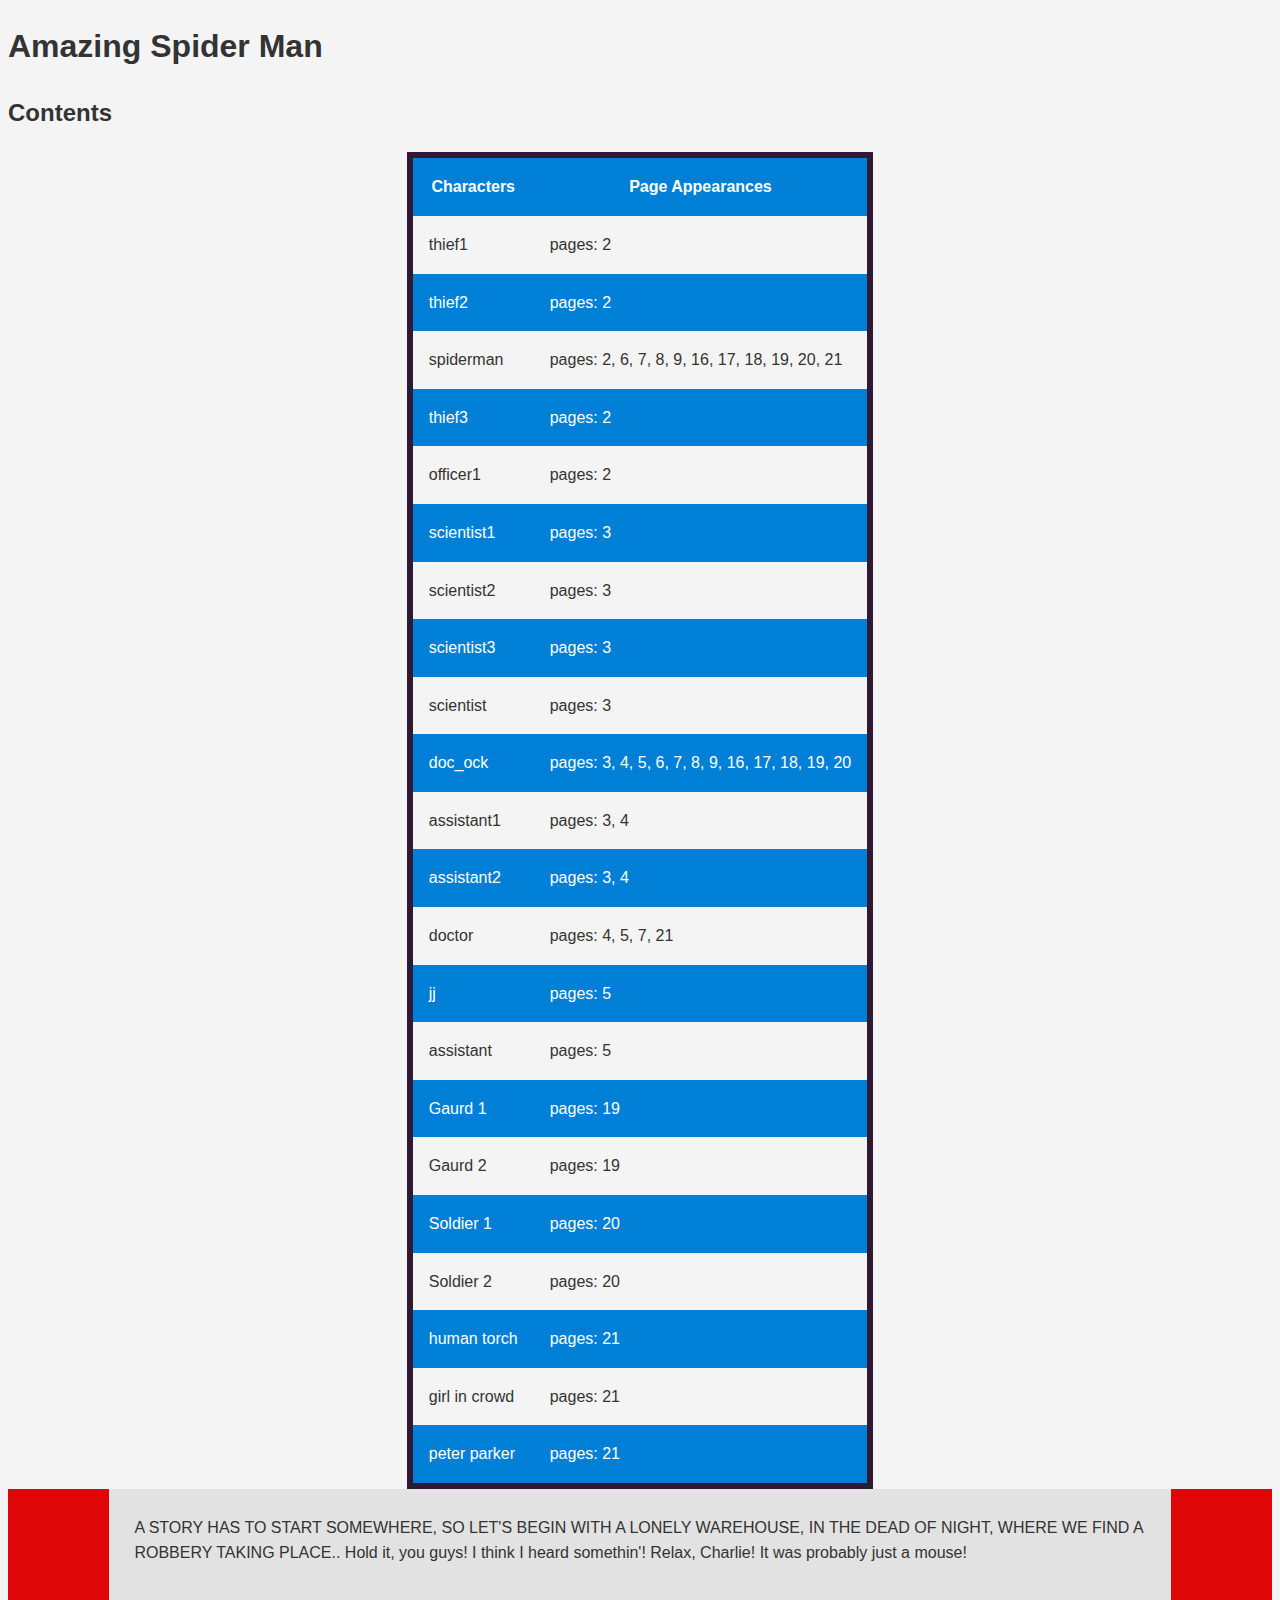
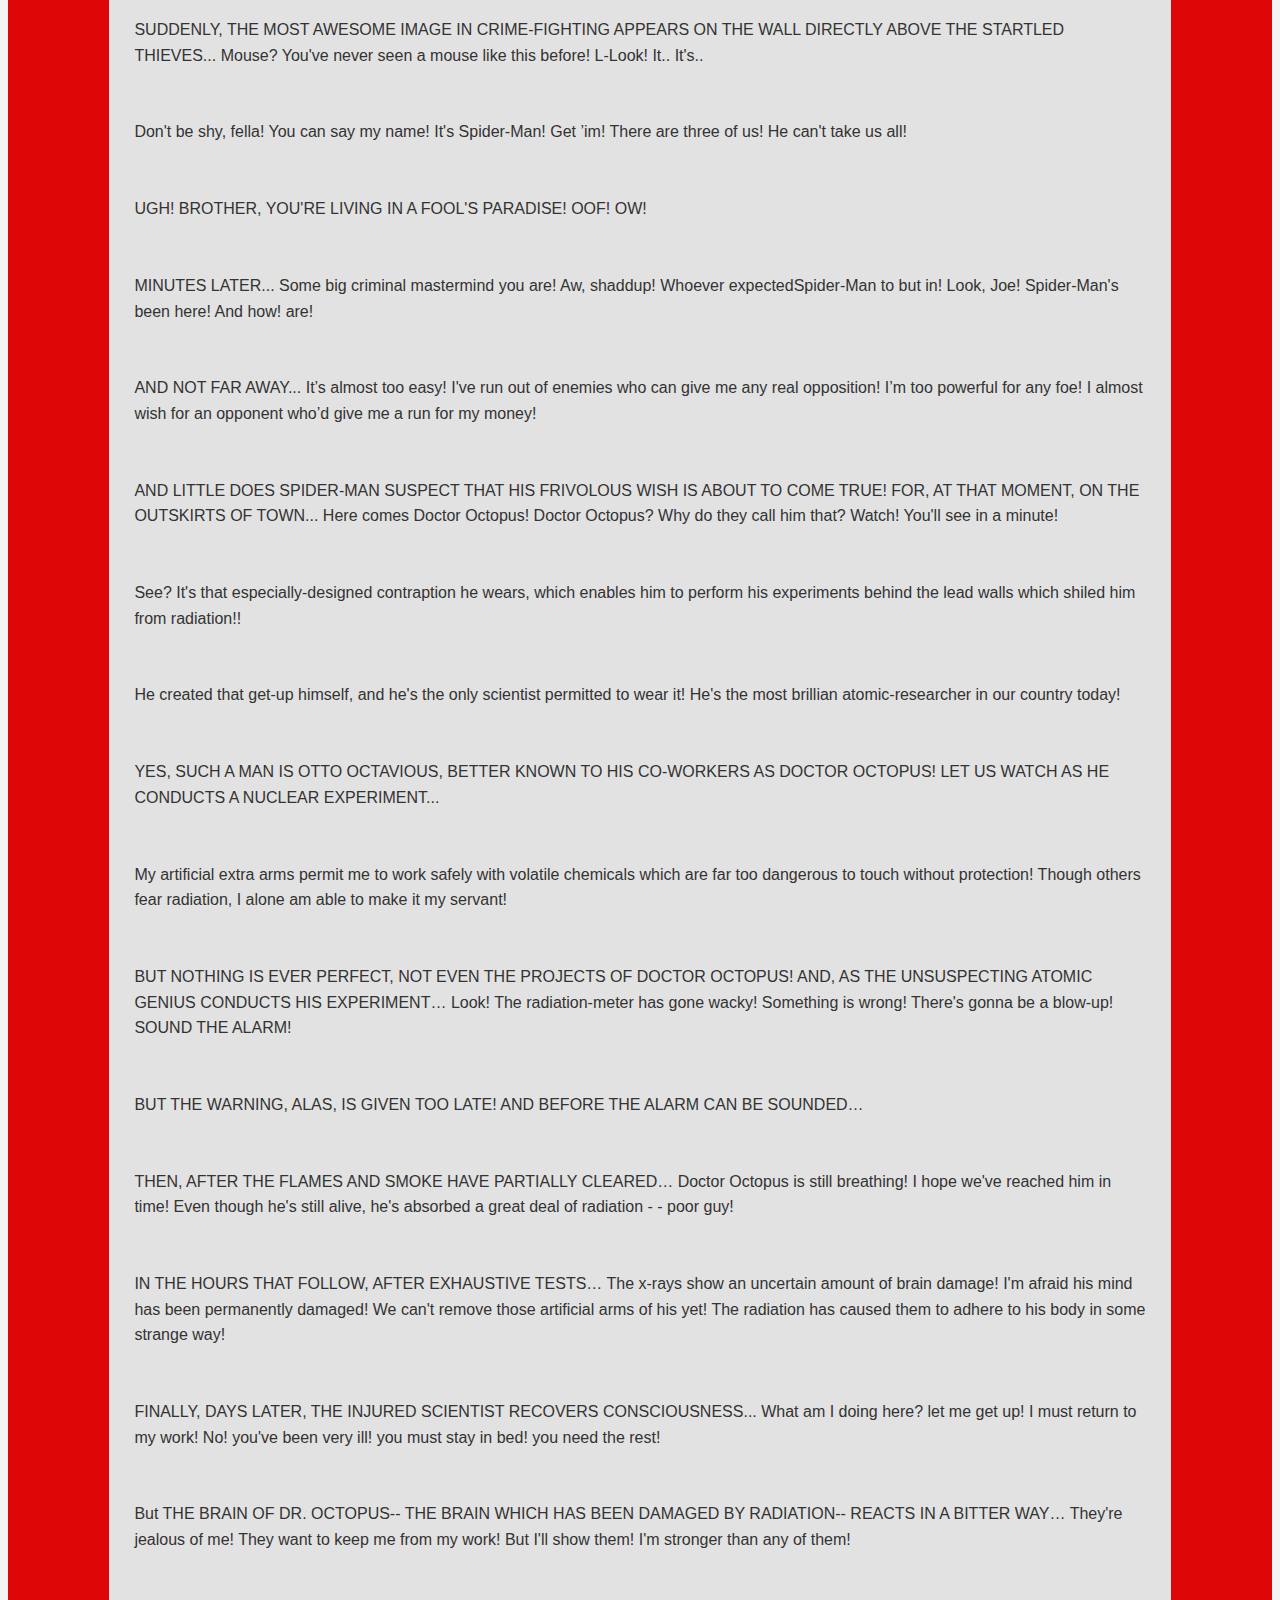
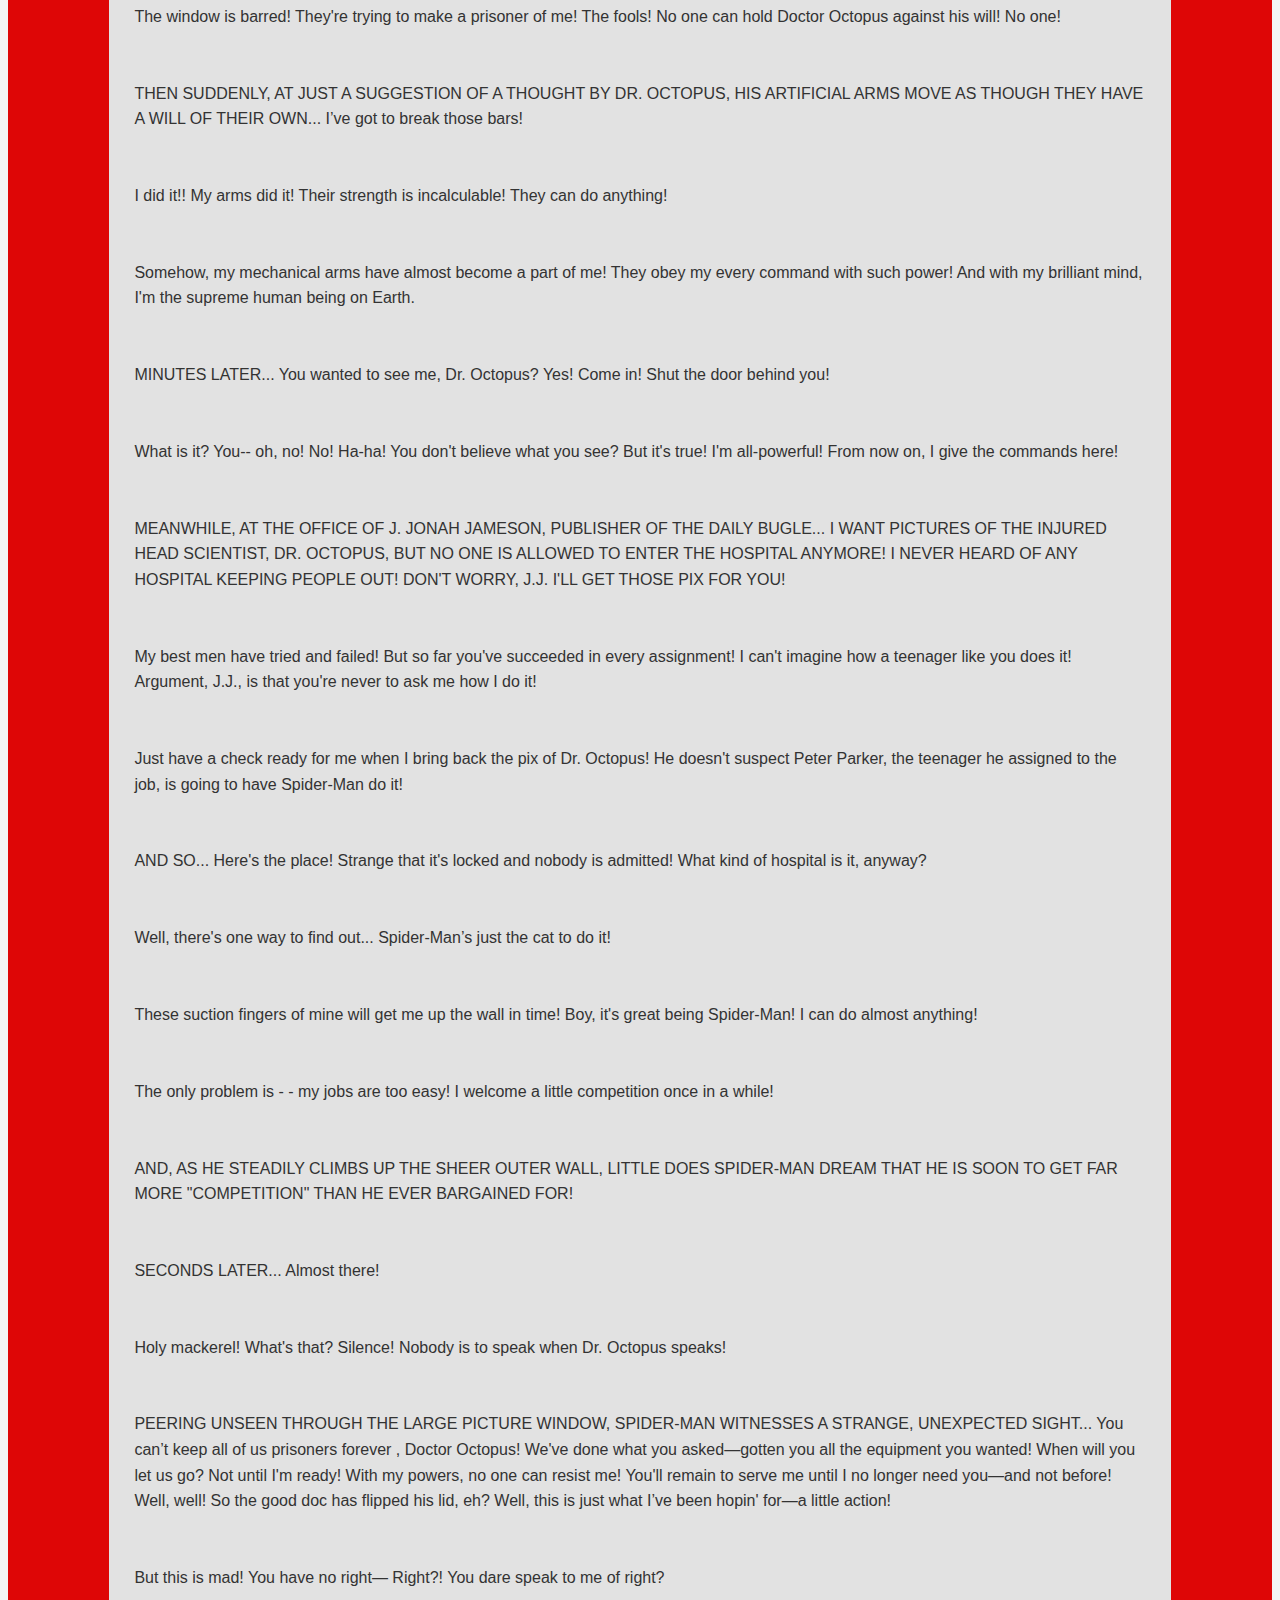
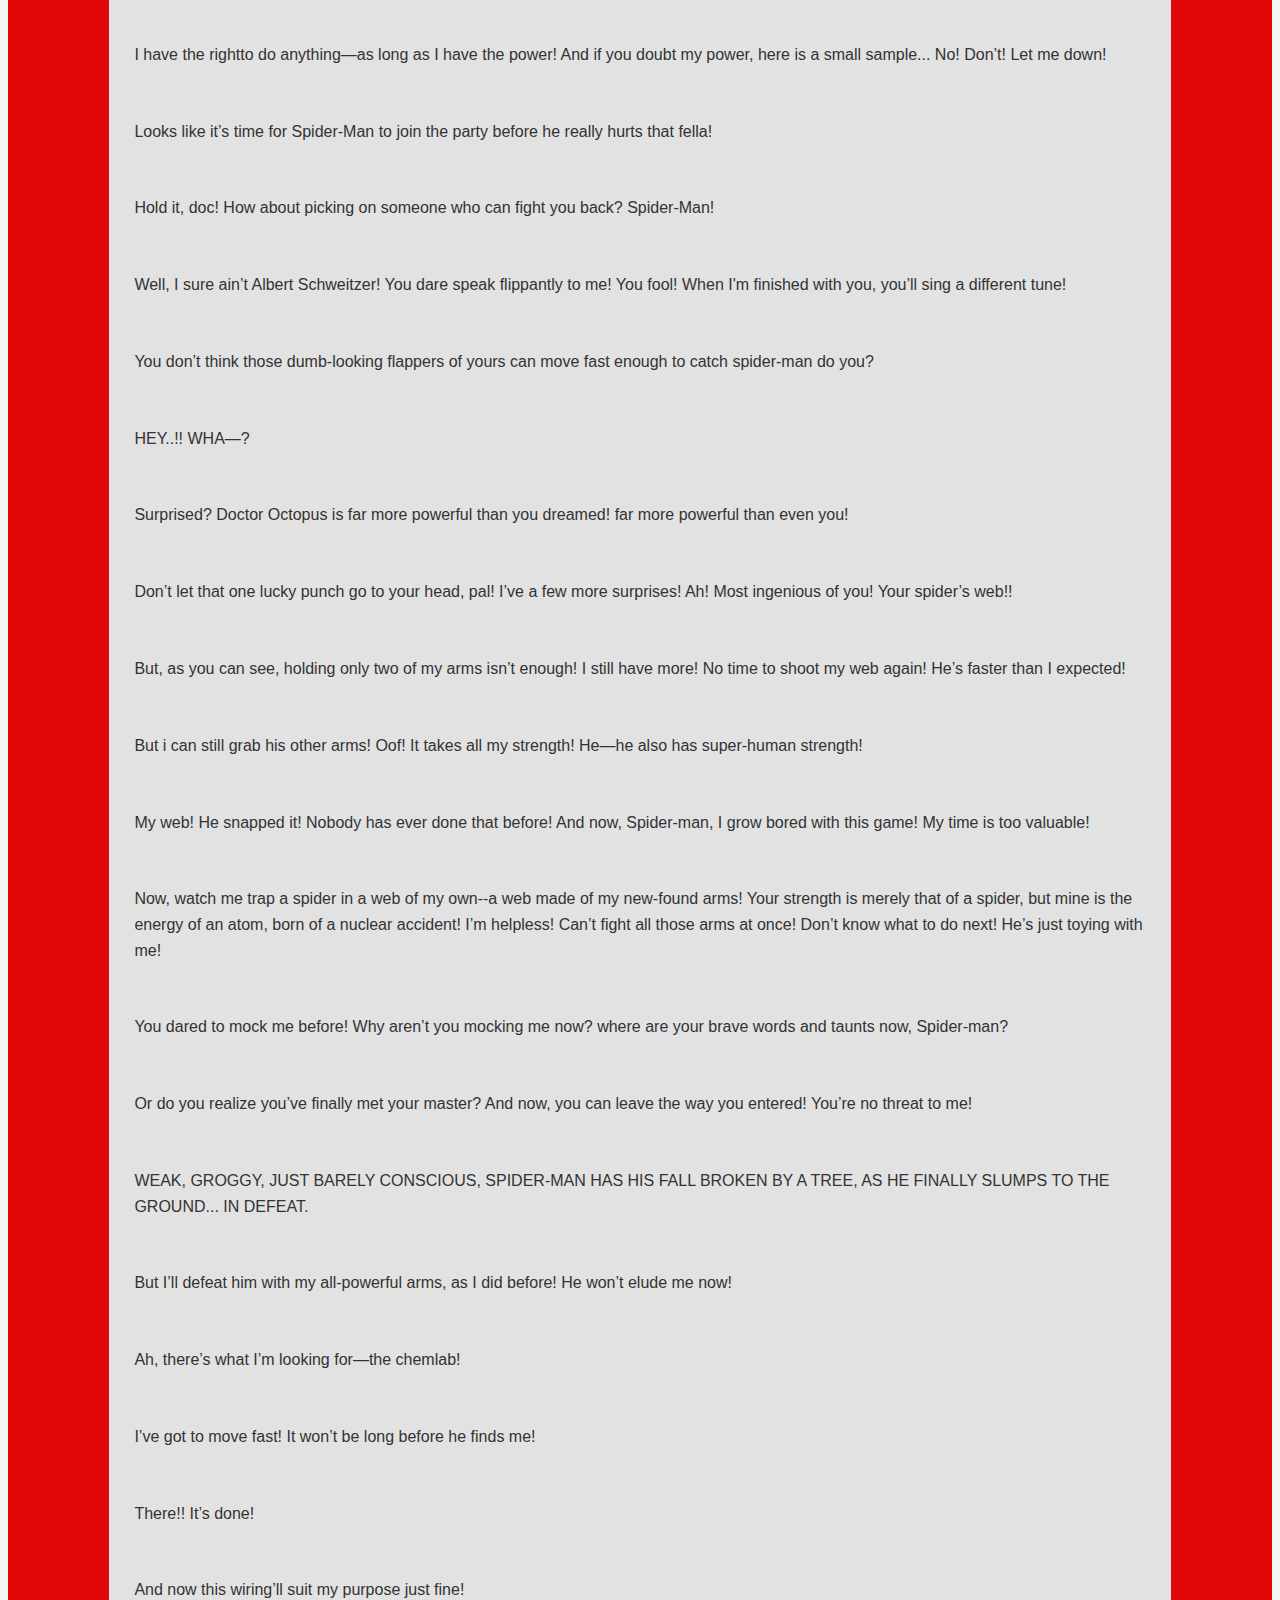
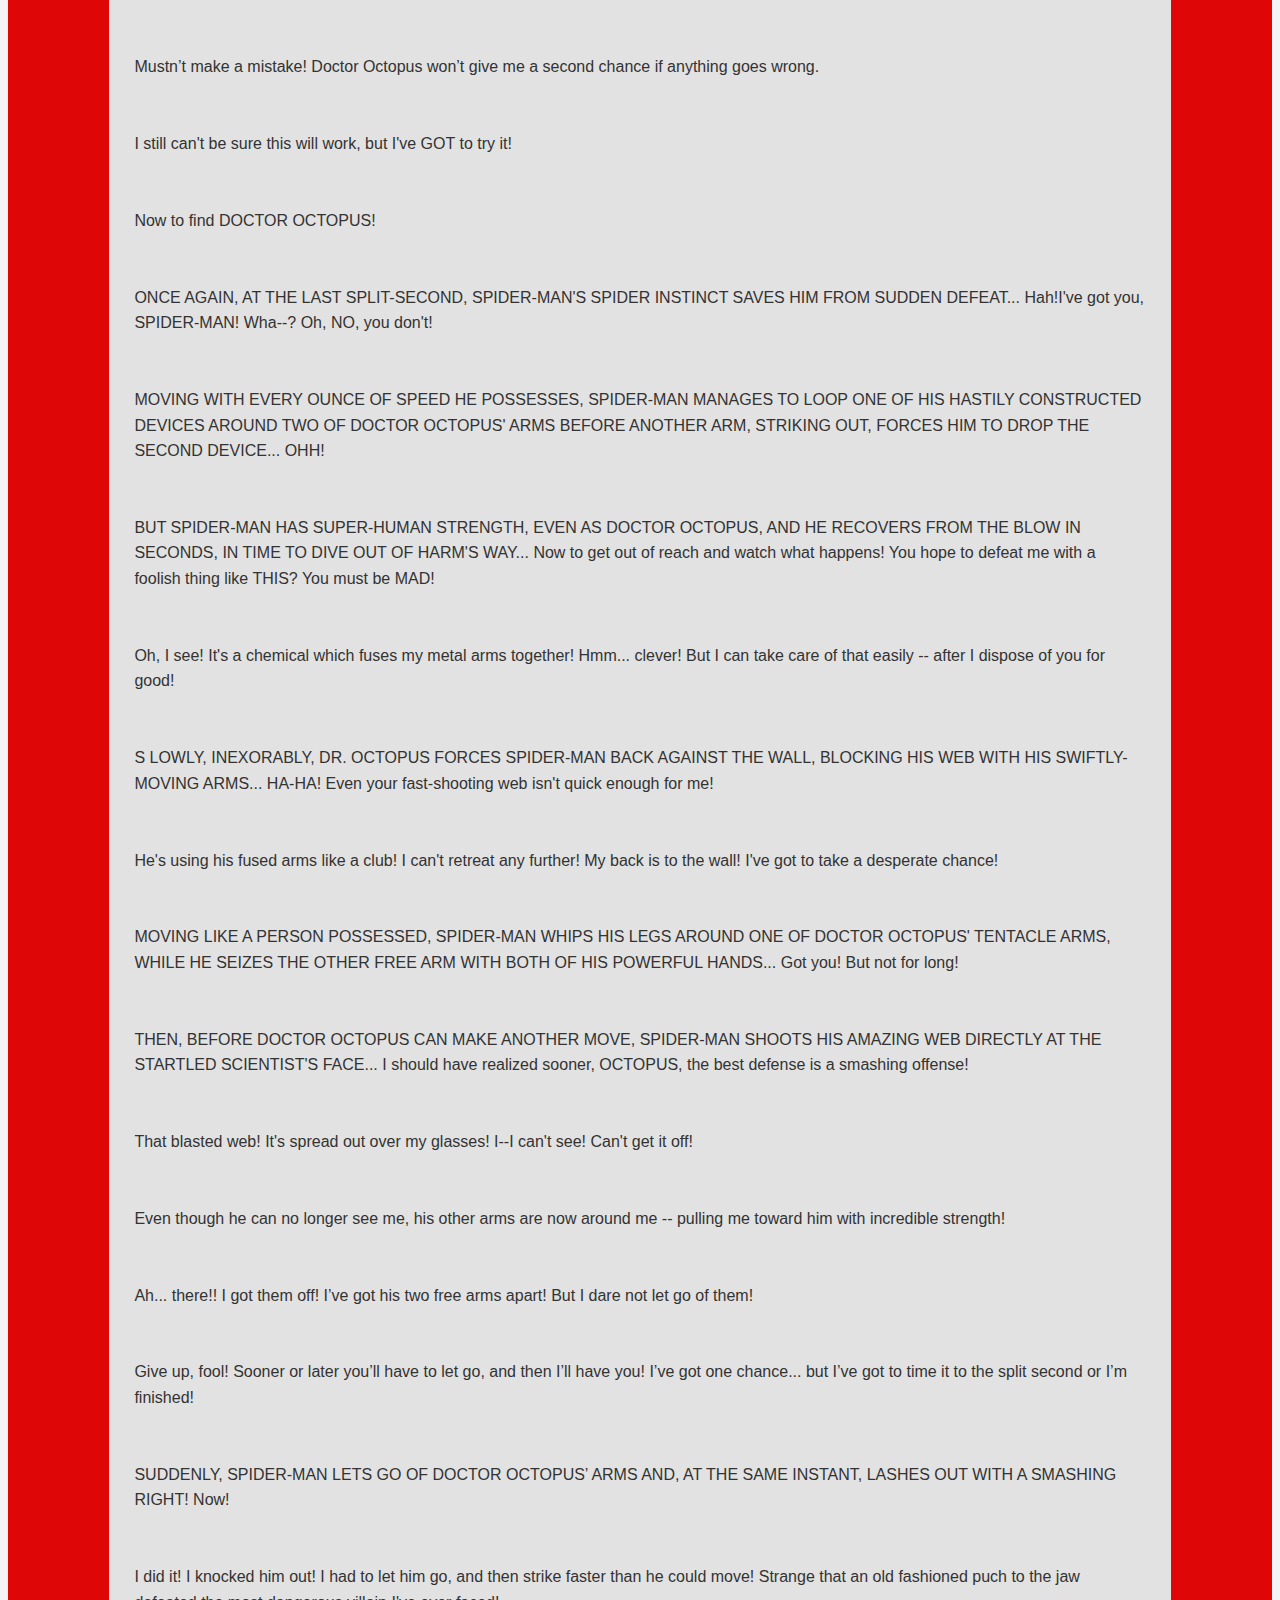
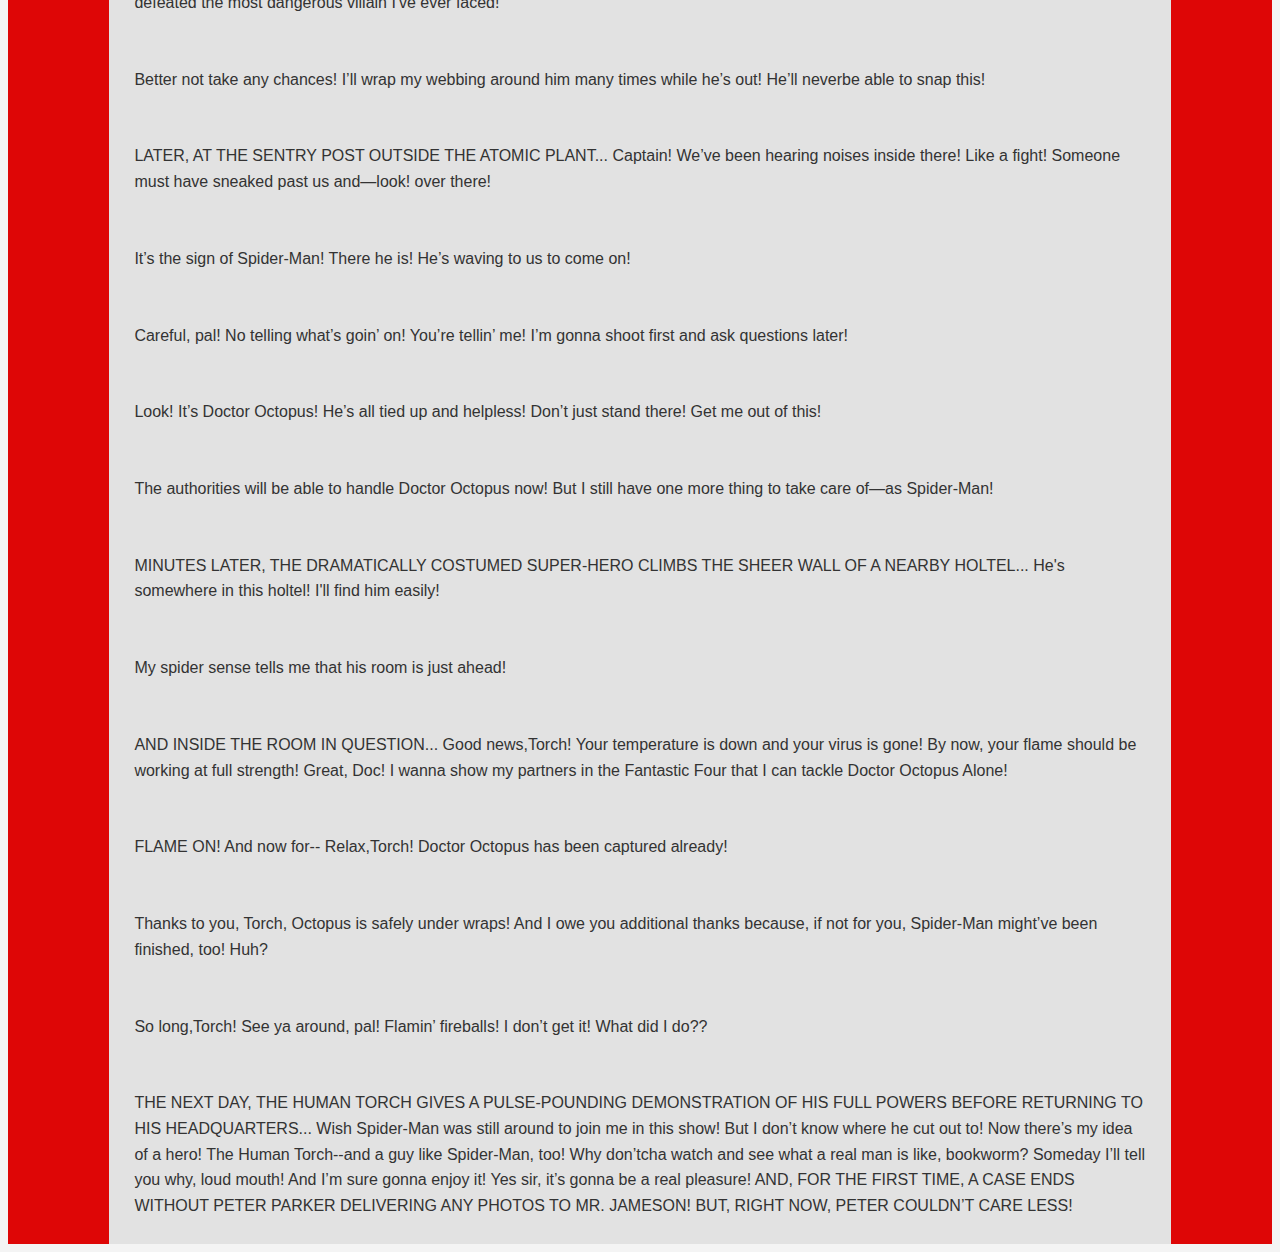
<file: XSLT/spiderman/spiderman/web-out/characterIndex-spidey-out.html>
<!DOCTYPE html><html xmlns="http://www.w3.org/1999/xhtml">
   <head>
      <title>Spiderman</title>
      <meta name="viewport" content="width=device-width, initial-scale=1.0"/>
      <link rel="stylesheet" type="text/css" href="comicStyle.css"/>
   </head>
   <body>
      <h1>Amazing Spider Man</h1>
      <section id="toc">
         <h2>Contents</h2>
         <table>
            <tr>
               <th>Characters</th>
               <th>Page Appearances</th>
            </tr>
            <tr>
               <td>thief1</td>
               <td>pages: 2</td>
            </tr>
            <tr>
               <td>thief2</td>
               <td>pages: 2</td>
            </tr>
            <tr>
               <td>spiderman</td>
               <td>pages: 2, 6, 7, 8, 9, 16, 17, 18, 19, 20, 21</td>
            </tr>
            <tr>
               <td>thief3</td>
               <td>pages: 2</td>
            </tr>
            <tr>
               <td>officer1</td>
               <td>pages: 2</td>
            </tr>
            <tr>
               <td>scientist1</td>
               <td>pages: 3</td>
            </tr>
            <tr>
               <td>scientist2</td>
               <td>pages: 3</td>
            </tr>
            <tr>
               <td>scientist3</td>
               <td>pages: 3</td>
            </tr>
            <tr>
               <td>scientist</td>
               <td>pages: 3</td>
            </tr>
            <tr>
               <td>doc_ock</td>
               <td>pages: 3, 4, 5, 6, 7, 8, 9, 16, 17, 18, 19, 20</td>
            </tr>
            <tr>
               <td>assistant1</td>
               <td>pages: 3, 4</td>
            </tr>
            <tr>
               <td>assistant2</td>
               <td>pages: 3, 4</td>
            </tr>
            <tr>
               <td>doctor</td>
               <td>pages: 4, 5, 7, 21</td>
            </tr>
            <tr>
               <td>jj</td>
               <td>pages: 5</td>
            </tr>
            <tr>
               <td>assistant</td>
               <td>pages: 5</td>
            </tr>
            <tr>
               <td>Gaurd 1</td>
               <td>pages: 19</td>
            </tr>
            <tr>
               <td>Gaurd 2</td>
               <td>pages: 19</td>
            </tr>
            <tr>
               <td>Soldier 1</td>
               <td>pages: 20</td>
            </tr>
            <tr>
               <td>Soldier 2</td>
               <td>pages: 20</td>
            </tr>
            <tr>
               <td>human torch</td>
               <td>pages: 21</td>
            </tr>
            <tr>
               <td>girl in crowd</td>
               <td>pages: 21</td>
            </tr>
            <tr>
               <td>peter parker</td>
               <td>pages: 21</td>
            </tr>
         </table>
      </section>
      <section id="readingView">
         <section class="pageBlock">
            
            <div class="panel">
               
               A STORY HAS TO START SOMEWHERE, SO
               LET'S BEGIN WITH A LONELY WAREHOUSE, IN THE DEAD OF NIGHT, WHERE WE FIND A
               ROBBERY TAKING PLACE..
               Hold it, you guys! I think I heard
               somethin'!
               Relax, Charlie! It was probably just a
               mouse!
               </div>
            
            <div class="panel">
               
               SUDDENLY, THE MOST AWESOME IMAGE IN CRIME-FIGHTING
               APPEARS ON THE WALL DIRECTLY ABOVE THE STARTLED THIEVES...
               Mouse? You've never seen a mouse
               like this before!
               L-Look! It..
               It's..
               </div>
            
            <div class="panel">
               Don't be shy, fella! You can say my
               name! It's Spider-Man!
               Get ’im! There are
               three of us! He can't take us all!
               </div>
            
            <div class="panel">
               UGH!
               BROTHER, YOU'RE LIVING IN A FOOL'S
               PARADISE!
               OOF!
               OW!
               </div>
            
            <div class="panel">
               MINUTES LATER...
               Some big criminal mastermind you are!
               Aw, shaddup! Whoever expectedSpider-Man to but in!
               Look, Joe! Spider-Man's been here! And how!
               are!
               </div>
            
            <div class="panel">
               AND NOT FAR AWAY...
               It’s almost too easy! I've run out of enemies who can give me any real
               opposition! I’m too powerful for any foe! I almost wish for an opponent who’d give me a run for my
               money!
               </div>
            
            </section>
         <section class="pageBlock">
            
            
            <div class="panel">
               AND LITTLE DOES SPIDER-MAN SUSPECT THAT HIS FRIVOLOUS WISH IS ABOUT TO COME TRUE!
               FOR, AT THAT MOMENT, ON THE OUTSKIRTS OF TOWN...
               Here comes Doctor
               Octopus!
               Doctor Octopus? Why do they call him that?
               Watch! You'll see in a
               minute!
               </div>
            
            
            <div class="panel">
               See? It's that especially-designed
               contraption he wears, which enables him to perform his experiments behind
               the lead walls which shiled him from radiation!!
               </div>
            
            
            <div class="panel">
               He created that get-up himself, and
               he's the only scientist permitted to wear it!
               He's the most brillian
               atomic-researcher in our country today!
               </div>
            
            
            <div class="panel">
               
               YES, SUCH A MAN IS OTTO OCTAVIOUS, BETTER KNOWN TO HIS
               CO-WORKERS AS DOCTOR OCTOPUS! LET US WATCH AS HE
               CONDUCTS A NUCLEAR EXPERIMENT...
               </div>
            
            
            <div class="panel">
               My artificial extra arms permit me to
               work safely with volatile chemicals which are far too dangerous to touch
               without protection!
               Though others fear radiation, I alone
               am able to make it my servant!
               </div>
            
            <div class="panel">
               BUT NOTHING IS EVER PERFECT, NOT EVEN THE
               PROJECTS OF DOCTOR OCTOPUS! AND, AS THE UNSUSPECTING ATOMIC GENIUS CONDUCTS
               HIS EXPERIMENT…
               Look! The
               radiation-meter has gone wacky! Something is wrong! There's gonna be a blow-up!
               SOUND THE
               ALARM!
               </div>
            </section>
         <section class="pageBlock">
            
            <div class="panel">
               BUT THE WARNING, ALAS, IS GIVEN ТОО LATE! AND BEFORE THE ALARM CAN
               BE SOUNDED…
               </div>
            
            <div class="panel">
               THEN, AFTER THE FLAMES AND SMOKE HAVE PARTIALLY
               CLEARED…
               Doctor Octopus is still breathing!
               I hope we've reached him in time!
               Even though he's still alive, he's
               absorbed a great deal of radiation - - poor guy!
               </div>
            
            
            <div class="panel">
               IN THE HOURS THAT FOLLOW, AFTER EXHAUSTIVE TESTS…
               The x-rays show an uncertain amount of
               brain damage! I'm afraid his mind has been permanently
               damaged!
               We can't remove those artificial arms
               of his yet! The radiation has caused them to adhere to his body in some
               strange way!
               </div>
            
            
            <div class="panel">
               FINALLY, DAYS LATER, THE INJURED SCIENTIST RECOVERS
               CONSCIOUSNESS... 
               What am I doing here? let me get up! I
               must return to my work!
               No! you've been very ill! you must stay
               in bed! you need the rest!
               </div>
            
            <div class="panel">
               But THE BRAIN OF DR. OCTOPUS-- THE BRAIN WHICH HAS BEEN DAMAGED BY
               RADIATION-- REACTS IN A BITTER WAY…
               They're jealous of me! They want to
               keep me from my work! But I'll show them! I'm stronger than any of
               them!
               </div>
            
            <div class="panel">
               The window is barred! They're trying
               to make a prisoner of me! The fools! No one can hold Doctor Octopus against
               his will! No one!
               </div>
            </section>
         <section class="pageBlock">
            
            <div class="panel">
               
               THEN SUDDENLY, AT JUST A SUGGESTION OF A THOUGHT BY DR.
               OCTOPUS, HIS ARTIFICIAL ARMS MOVE AS THOUGH THEY HAVE A WILL OF THEIR
               OWN...
               I’ve got to break those bars!
               </div>
            
            <div class="panel">
               
               I did it!! My arms did it! Their
               strength is incalculable! They can do anything!
               
               </div>
            
            <div class="panel">
               Somehow, my mechanical arms have
               almost become a part of me! They obey my every command
               with such power! And with my brilliant mind, I'm the supreme human being on
               Earth.
               </div>
            
            <div class="panel">
               
               MINUTES LATER...
               You wanted to see me, Dr.
               Octopus?
               Yes! Come in! Shut the door behind
               you!
               </div>
            
            <div class="panel">
               What is it? You-- oh, no! No!
               
               Ha-ha! You don't believe what you see?
               But it's true! I'm all-powerful!
               From now on, I give the commands here!
               </div>
            
            <div class="panel">
               
               MEANWHILE, AT THE OFFICE OF J. JONAH JAMESON, PUBLISHER
               OF THE DAILY BUGLE...
               I WANT PICTURES OF THE INJURED HEAD
               SCIENTIST, DR. OCTOPUS, BUT NO ONE IS ALLOWED TO ENTER THE HOSPITAL
               ANYMORE!
               I NEVER HEARD
               OF ANY HOSPITAL KEEPING PEOPLE OUT! DON'T WORRY, J.J. I'LL GET THOSE PIX FOR YOU!
               </div>
            
            <div class="panel">
               My best men have tried and failed! But so
               far you've succeeded in every assignment! I can't imagine how a teenager
               like you does it!
               Argument, J.J., is that you're never
               to ask me how I do it!
               </div>
            
            <div class="panel">
               Just have a check ready for me when
               I bring back the pix of Dr. Octopus!
               He doesn't suspect Peter Parker,
               the teenager he assigned to the job, is going to have Spider-Man do
               it!
               </div>
            </section>
         <section class="pageBlock">
            
            <div class="panel">
               
               AND SO...
               Here's the place! Strange that it's
               locked and nobody is admitted! What kind of hospital is it,
               anyway?
               </div>
            
            <div class="panel">
               Well, there's one way to find out... Spider-Man’s just the
               cat to do it!
               </div>
            
            <div class="panel">
               These suction fingers of mine will
               get me up the wall in time! Boy, it's great being Spider-Man! I can do almost anything!
               
               </div>
            
            <div class="panel">
               The only problem is - - my jobs are
               too easy! I welcome a little competition once in a while!
               </div>
            
            <div class="panel">
               
               AND, AS HE STEADILY CLIMBS UP THE SHEER OUTER WALL,
               LITTLE DOES SPIDER-MAN DREAM THAT HE IS SOON TO GET FAR
               MORE "COMPETITION" THAN HE EVER BARGAINED
               FOR!
               </div>
            
            <div class="panel">
               
               SECONDS LATER...
               Almost there!
               </div>
            
            <div class="panel">
               
               Holy mackerel! What's that?
               
               
               Silence! Nobody is to speak when Dr.
               Octopus speaks!
               </div>
            </section>
         <section class="pageBlock">
            
            <div class="panel">
               
               PEERING UNSEEN THROUGH THE LARGE PICTURE WINDOW, SPIDER-MAN WITNESSES A STRANGE, UNEXPECTED
               SIGHT...
               You can’t keep all of us prisoners forever , Doctor Octopus! We've done what you
               asked—gotten you all the equipment you wanted! When will you let us
               go?
               Not until I'm
               ready! With my powers, no one can resist me! You'll
               remain to serve me until I no longer need you—and not before!
               Well, well! So the good doc has
               flipped his lid, eh? Well, this is just what I’ve been hopin' for—a little action!
               
               </div>
            
            <div class="panel">
               But this is mad!
               You have no right—
               
               Right?! You dare speak to me of right?
               </div>
            
            <div class="panel">
               I have the rightto do anything—as long as I have the power! And if you doubt my power,
               here is a small sample...
               No! Don’t! Let me
               down!
               </div>
            
            <div class="panel">
               Looks like it’s time for Spider-Man to join the party before he really hurts
               that fella!
               </div>
            
            <div class="panel">
               Hold it, doc! How about picking on
               someone who can fight you back?
               
               Spider-Man!
               
               </div>
            
            <div class="panel">
               Well, I sure ain’t Albert Schweitzer!
               You dare speak flippantly to me! You fool! When I'm finished with you, you’ll sing a different tune!
               </div>
            </section>
         <section class="pageBlock">
            
            <div class="panel">
               You don’t think those dumb-looking
               flappers of yours can move fast enough to catch spider-man do you?
               </div>
            
            <div class="panel">
               HEY..!!
               WHA—?
               </div>
            
            <div class="panel">
               Surprised? Doctor
               Octopus is far more powerful than you dreamed! far more powerful
               than even you!
               </div>
            
            <div class="panel">
               Don’t let that one lucky punch go to
               your head, pal! I’ve a few more surprises!
               Ah! Most ingenious of you! Your
               spider’s web!!
               </div>
            
            <div class="panel">
               But, as you can see, holding only two
               of my arms isn’t enough! I still have more!
               No time to shoot my web again! He’s
               faster than I expected! 
               </div>
            
            <div class="panel">
               But i can still grab his other
               arms!
               Oof! It takes all my strength! He—he
               also has super-human strength! 
               </div>
            
            <div class="panel">
               My web! He snapped it! Nobody has
               ever done that before! 
               And now, Spider-man, I grow bored with
               this game! My time is too valuable! 
               </div>
            </section>
         <section class="pageBlock">
            
            <div class="panel">
               Now, watch me trap a spider in a web
               of my own--a web made of my new-found arms! Your strength is merely that of
               a spider, but mine is the energy of an atom, born of a nuclear
               accident!
               I’m helpless! Can’t fight all those
               arms at once! Don’t know what to do next! He’s just toying with
               me!
               </div>
            
            <div class="panel">
               You dared to mock me before! Why
               aren’t you mocking me now? where are your brave words and taunts now,
               Spider-man?
               </div>
            
            <div class="panel">
               Or do you realize you’ve finally met
               your master? And now, you can leave the way you entered! You’re no threat to
               me!
               </div>
            
            <div class="panel">
               WEAK, GROGGY, JUST BARELY CONSCIOUS, SPIDER-MAN HAS HIS FALL
               BROKEN BY A TREE, AS HE FINALLY SLUMPS TO THE GROUND... IN
               DEFEAT.
               </div>
            
            
            </section>
         <section class="pageBlock">
            
            <div class="panel">
               But I’ll defeat him with my
               all-powerful arms, as I did before! He won’t elude me
               now!
               </div>
            
            <div class="panel">
               Ah, there’s
               what I’m looking for—the chemlab!
               </div>
            
            <div class="panel">
               I’ve got to move fast! It won’t be long before he finds
               me!
               </div>
            
            <div class="panel">
               
               There!! It’s done!
               </div>
            
            <div class="panel">
               And now this wiring’ll suit my
               purpose just fine!
               </div>
            
            <div class="panel">
               Mustn’t make a mistake! Doctor Octopus won’t give me a second chance if
               anything goes wrong.
               </div>
            </section>
         <section class="pageBlock">
            
            <div class="panel">
               I still can't be sure this will
               work, but I've GOT to try it!
               </div>
            
            <div class="panel">
               Now to find DOCTOR
               OCTOPUS!
               </div>
            
            <div class="panel">
               ONCE AGAIN, AT THE LAST
               SPLIT-SECOND, SPIDER-MAN'S SPIDER INSTINCT SAVES HIM
               FROM SUDDEN DEFEAT...
               
               Hah!I've got you, SPIDER-MAN!
               Wha--?
               Oh, NO, you
               don't!
               </div>
            
            <div class="panel">
               MOVING WITH EVERY OUNCE OF
               SPEED HE POSSESSES, SPIDER-MAN MANAGES TO LOOP ONE OF
               HIS HASTILY CONSTRUCTED DEVICES AROUND TWO OF DOCTOR
               OCTOPUS' ARMS BEFORE ANOTHER ARM, STRIKING OUT, FORCES HIM TO DROP
               THE SECOND DEVICE...
               
               OHH!
               
               </div>
            
            <div class="panel">
               BUT SPIDER-MAN HAS SUPER-HUMAN STRENGTH, EVEN AS DOCTOR OCTOPUS, AND HE RECOVERS FROM THE BLOW IN SECONDS, IN TIME
               TO DIVE OUT OF HARM'S WAY...
               Now to get out of reach and watch
               what happens!
               You hope to defeat me with a foolish
               thing like THIS? You must be MAD!
               
               </div>
            
            <div class="panel">
               Oh, I see! It's a chemical which
               fuses my metal arms together! Hmm... clever!
               But I can take care of that easily --
               after I dispose of you for
               good!
               </div>
            </section>
         <section class="pageBlock">
            
            <div class="panel">
               S LOWLY, INEXORABLY, DR. OCTOPUS FORCES SPIDER-MAN BACK
               AGAINST THE WALL, BLOCKING HIS WEB WITH HIS SWIFTLY-MOVING
               ARMS...
               HA-HA! Even your
               fast-shooting web isn't quick enough for me!
               </div>
            
            <div class="panel">
               He's using his fused arms like a
               club! I can't retreat any further! My back is to
               the wall! I've got to take a desperate
               chance!
               </div>
            
            <div class="panel">
               MOVING LIKE A PERSON
               POSSESSED, SPIDER-MAN WHIPS HIS LEGS AROUND ONE OF DOCTOR OCTOPUS' TENTACLE ARMS, WHILE HE SEIZES THE
               OTHER FREE ARM WITH BOTH OF HIS POWERFUL HANDS...
               
               Got you!
               
               But not for long!
               
               </div>
            
            <div class="panel">
               THEN, BEFORE DOCTOR OCTOPUS
               CAN MAKE ANOTHER MOVE, SPIDER-MAN SHOOTS HIS AMAZING
               WEB DIRECTLY AT THE STARTLED SCIENTIST'S FACE...
               I should have realized sooner, OCTOPUS, the best defense is a smashing offense!
               </div>
            
            <div class="panel">
               That blasted web! It's spread out over
               my glasses! I--I can't see! Can't get it
               off!
               </div>
            
            <div class="panel">
               Even though he can no longer see
               me, his other arms are now around me -- pulling me toward him with
               incredible strength!
               </div>
            </section>
         <section class="pageBlock">
            
            <div class="panel">
               Ah... there!! I
               got them off!
               I’ve got his two free arms apart!
               But I dare not let go of them!
               </div>
            
            <div class="panel">
               Give up, fool!
               Sooner or later you’ll have to let go, and then I’ll
               have you!
               I’ve got one
               chance... but I’ve got to time it to the split second or I’m finished!
               </div>
            
            <div class="panel">
               
               SUDDENLY, SPIDER-MAN LETS GO OF
               DOCTOR OCTOPUS’ ARMS AND, AT THE SAME INSTANT,
               LASHES OUT WITH A SMASHING RIGHT!
               
               Now!
               
               </div>
            
            <div class="panel">
               I did it! I
               knocked him out!
                I had to let him go, and then
               strike faster than he could move!
               Strange that an old fashioned puch
               to the jaw defeated the most dangerous villain I've ever
               faced!
               </div>
            
            <div class="panel">
               Better not take any chances! I’ll
               wrap my webbing around him many times while he’s out! He’ll neverbe able to snap this!
               </div>
            
            <div class="panel">
               LATER, AT THE SENTRY POST
               OUTSIDE THE ATOMIC PLANT...
               Captain! We’ve been hearing noises
               inside there! Like a fight!
               Someone must have sneaked past us
               and—look! over there!
               </div>
            </section>
         <section class="pageBlock">
            
            <div class="panel">
               It’s the sign of Spider-Man!
                There he is!
               He’s waving to us to come on!
               </div>
            
            <div class="panel">
               Careful, pal! No telling what’s goin’ on!
               You’re tellin’ me! I’m gonna shoot first and ask questions
               later!
               </div>
            
            <div class="panel">
               Look! It’s Doctor Octopus! He’s all tied up and
               helpless!
               Don’t just stand
               there! Get me out of this!
               </div>
            
            <div class="panel">
               The authorities will be able to
               handle Doctor Octopus now!
               But I still have one more thing to
               take care of—as Spider-Man!
               </div>
            
            <div class="panel">
               MINUTES LATER, THE
               DRAMATICALLY COSTUMED SUPER-HERO CLIMBS THE SHEER WALL OF A NEARBY
               HOLTEL...
               He's somewhere in this holtel! I'll
               find him easily!
               </div>
            
            <div class="panel">
               My spider sense tells me that his
               room is just ahead!
               </div>
            </section>
         <section class="pageBlock">
            
            <div class="panel">
               
               AND INSIDE THE ROOM IN QUESTION...
               Good news,Torch!
               Your temperature is down and your virus is gone! By now, your flame should
               be working at full strength!
               Great, Doc! I wanna show my
               partners in the Fantastic Four that I can tackle Doctor Octopus Alone!
               </div>
            
            <div class="panel">
               
               FLAME ON!
               
                And now for--
               Relax,Torch! Doctor Octopus has been
               captured already!
               </div>
            
            <div class="panel">
               Thanks to you,
               Torch, Octopus is safely under wraps! And I owe you additional thanks because, if not for you, Spider-Man might’ve been finished, too!
                Huh?
               </div>
            
            <div class="panel">
               So long,Torch! See ya around,
               pal!
               Flamin’ fireballs! I don’t get it! What did I
               do??
               </div>
            
            <div class="panel">
               THE NEXT DAY, THE HUMAN TORCH GIVES A PULSE-POUNDING DEMONSTRATION OF HIS
               FULL POWERS BEFORE RETURNING TO HIS HEADQUARTERS...
               Wish Spider-Man was still around to join me in this show! But I don’t
               know where he cut out to!
               Now there’s
               my idea of a hero! The Human Torch--and a guy like Spider-Man, too! Why don’tcha watch and see what a real man is like, bookworm?
               Someday I’ll tell you why, loud mouth! And I’m sure gonna enjoy it! Yes sir,
               it’s gonna be a real pleasure!
               AND, FOR THE FIRST TIME, A
               CASE ENDS WITHOUT PETER PARKER DELIVERING ANY PHOTOS TO MR. JAMESON! BUT,
               RIGHT NOW, PETER COULDN’T CARE LESS!
               </div>
            </section>
      </section>
   </body>
</html>
</file>
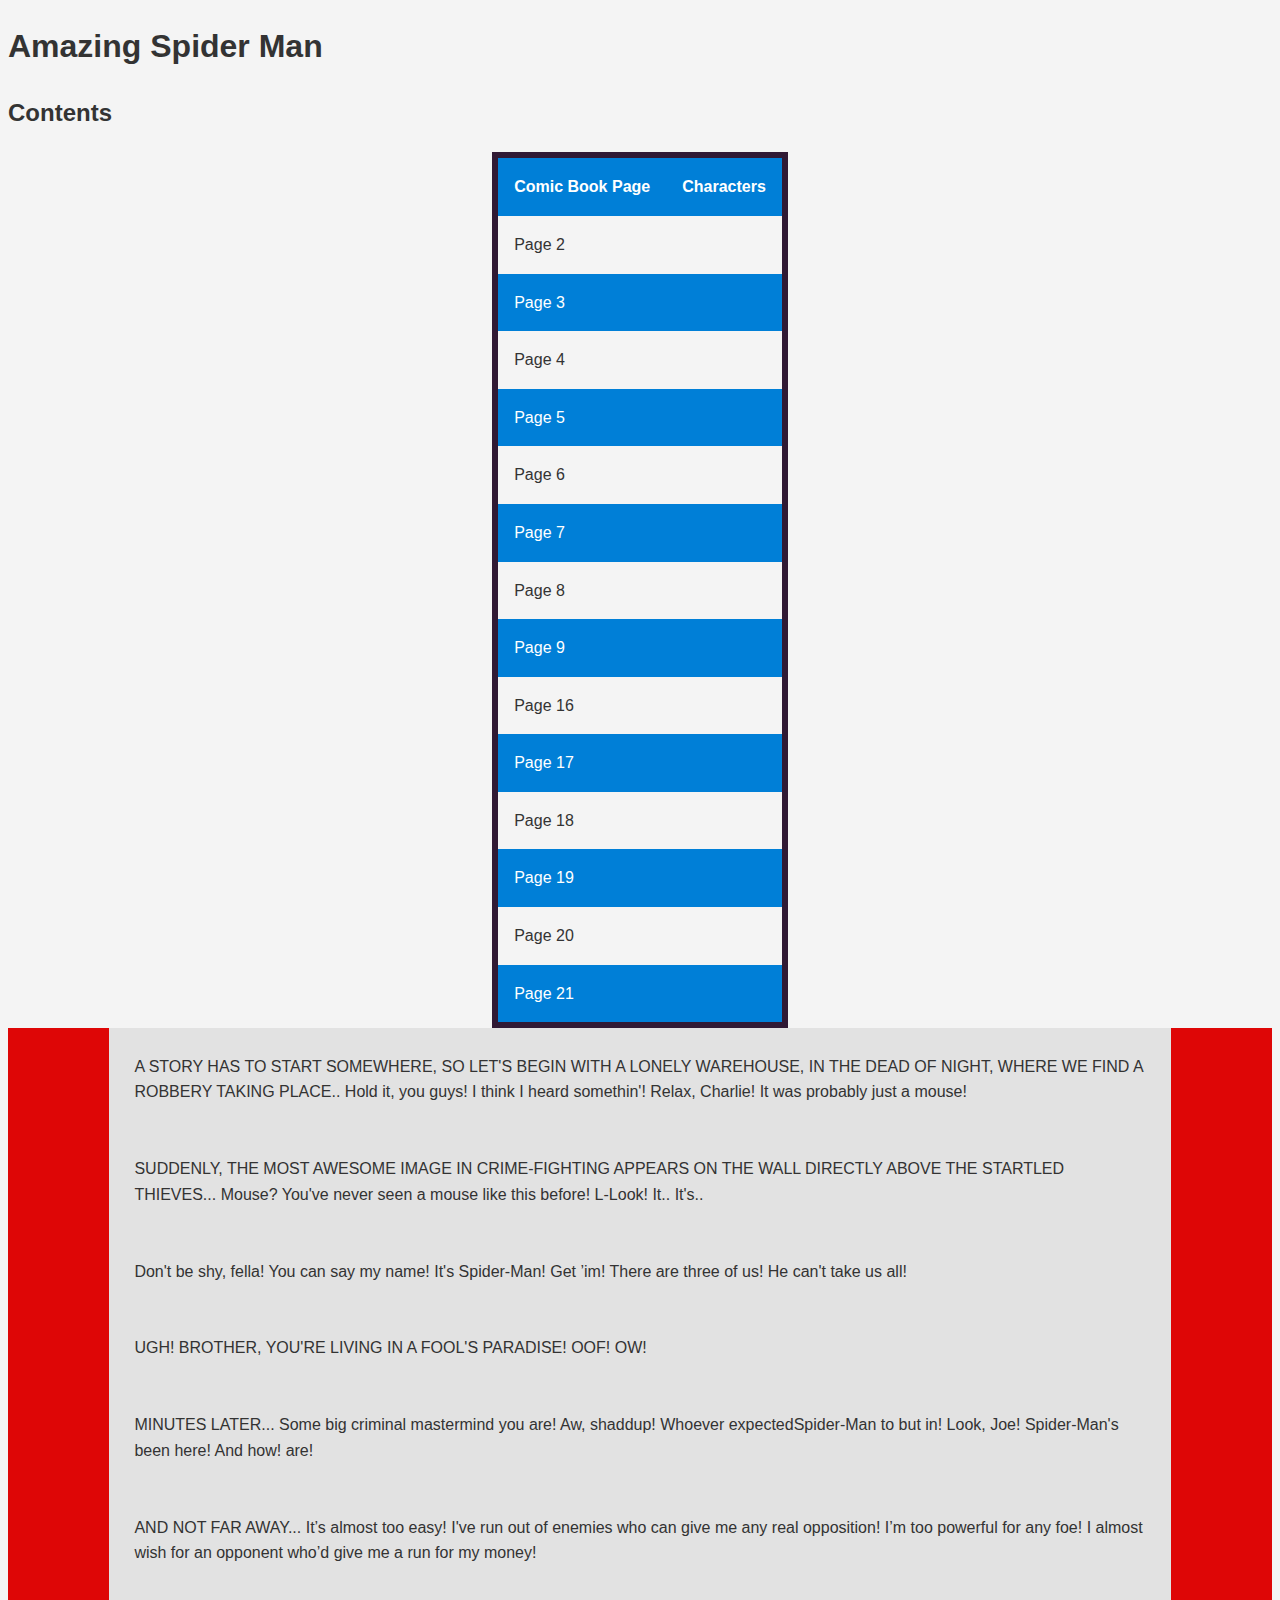
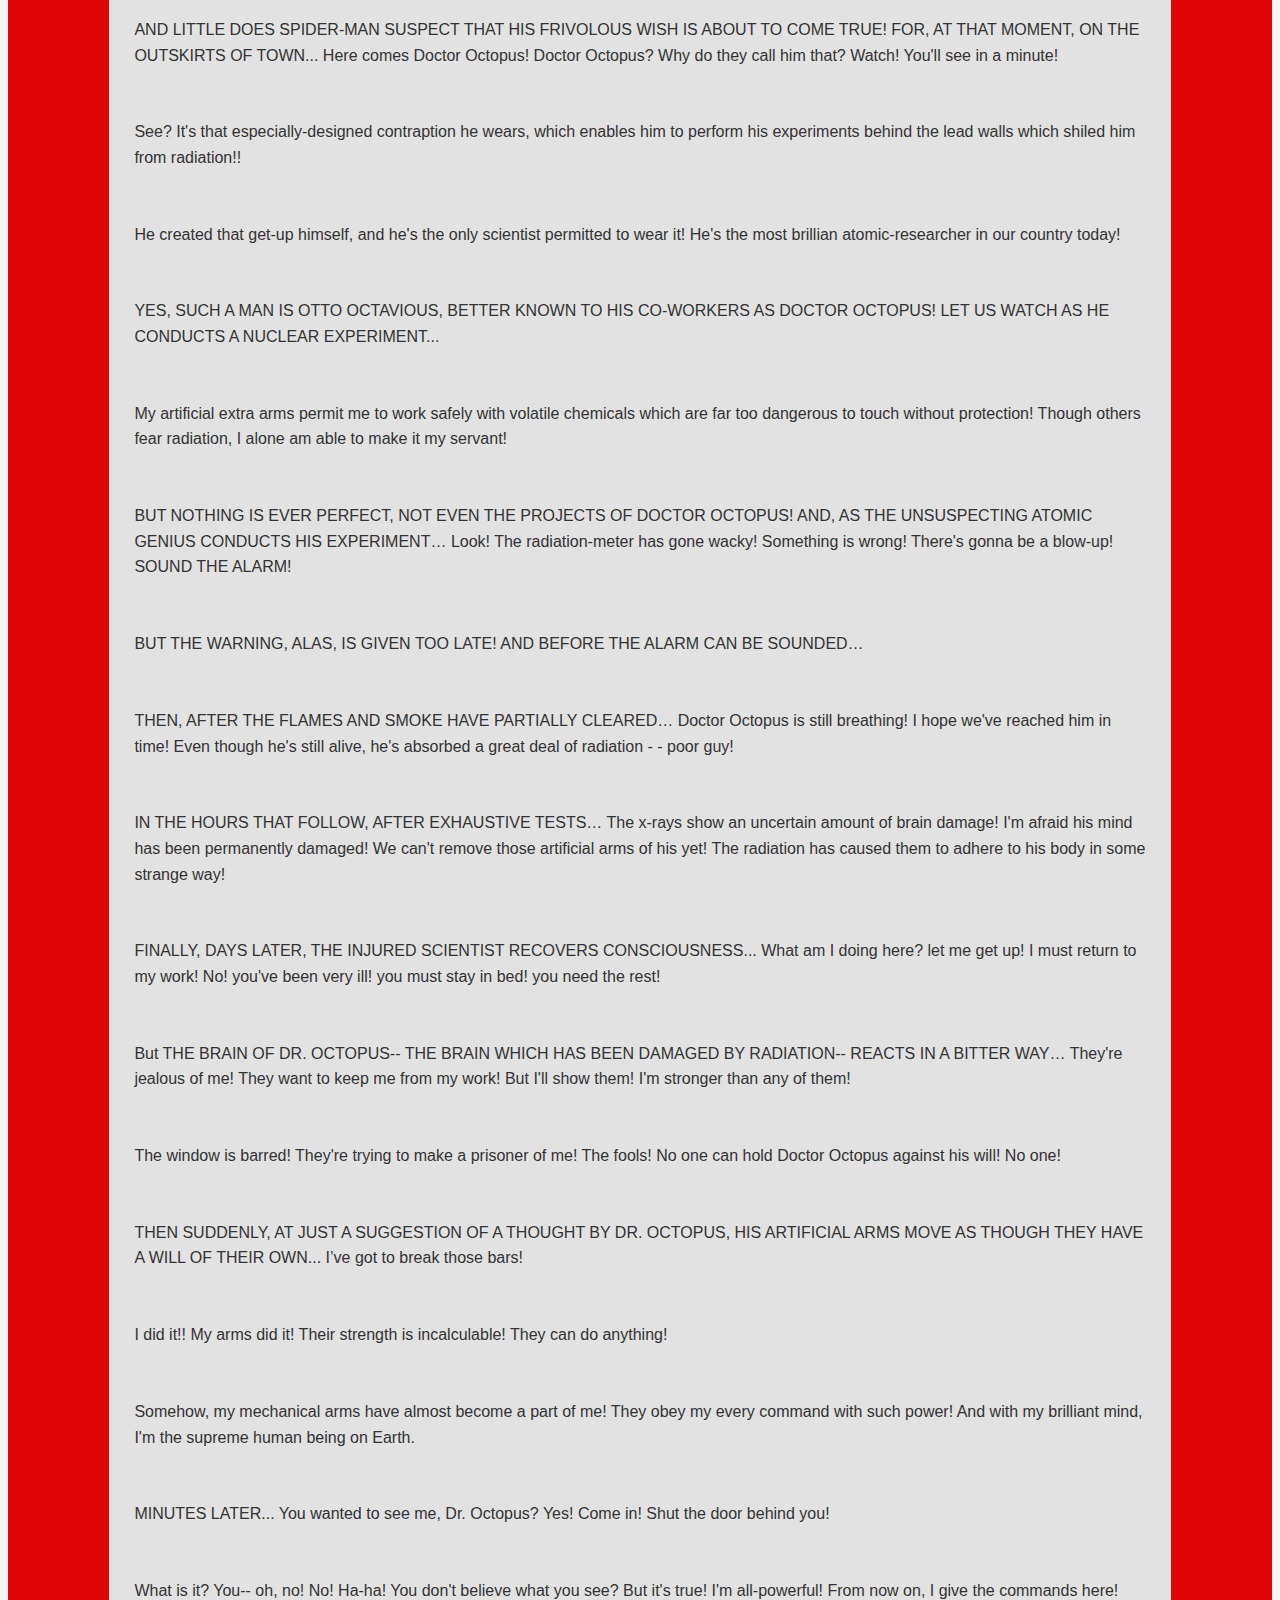
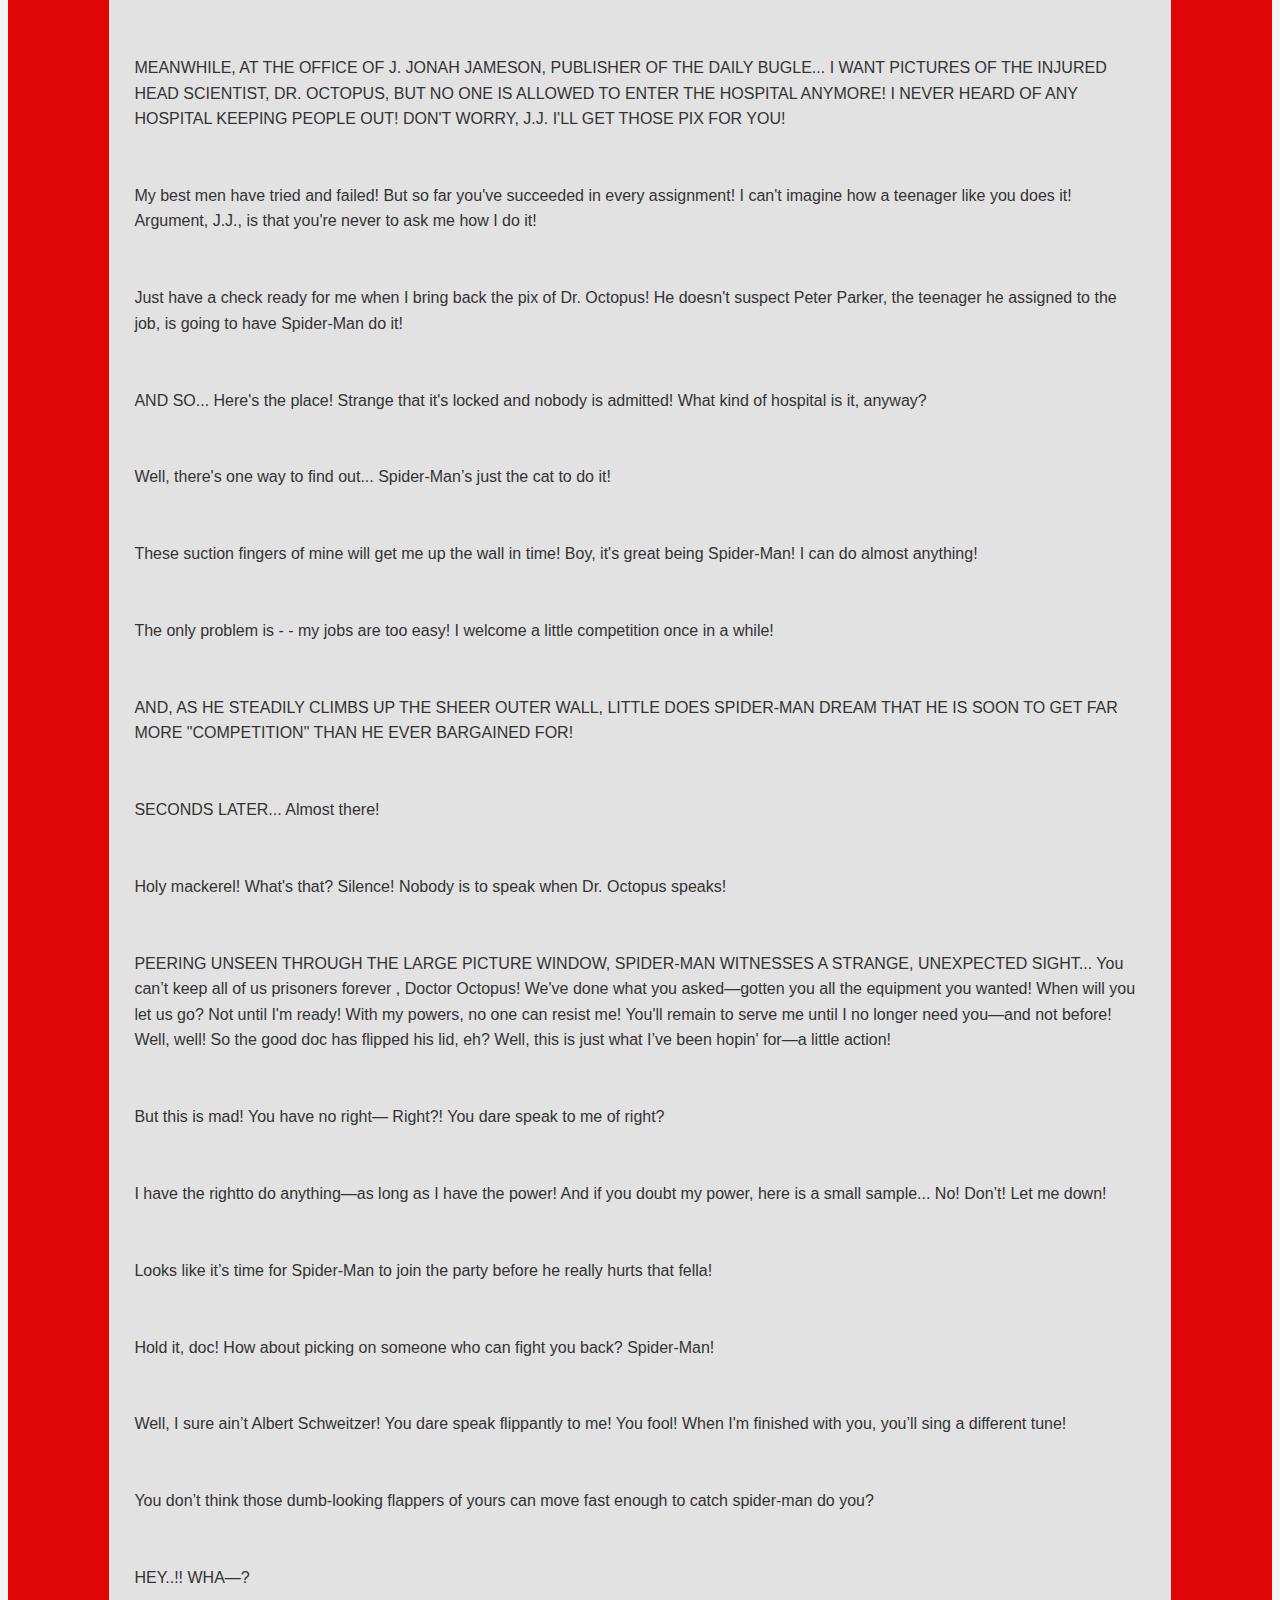
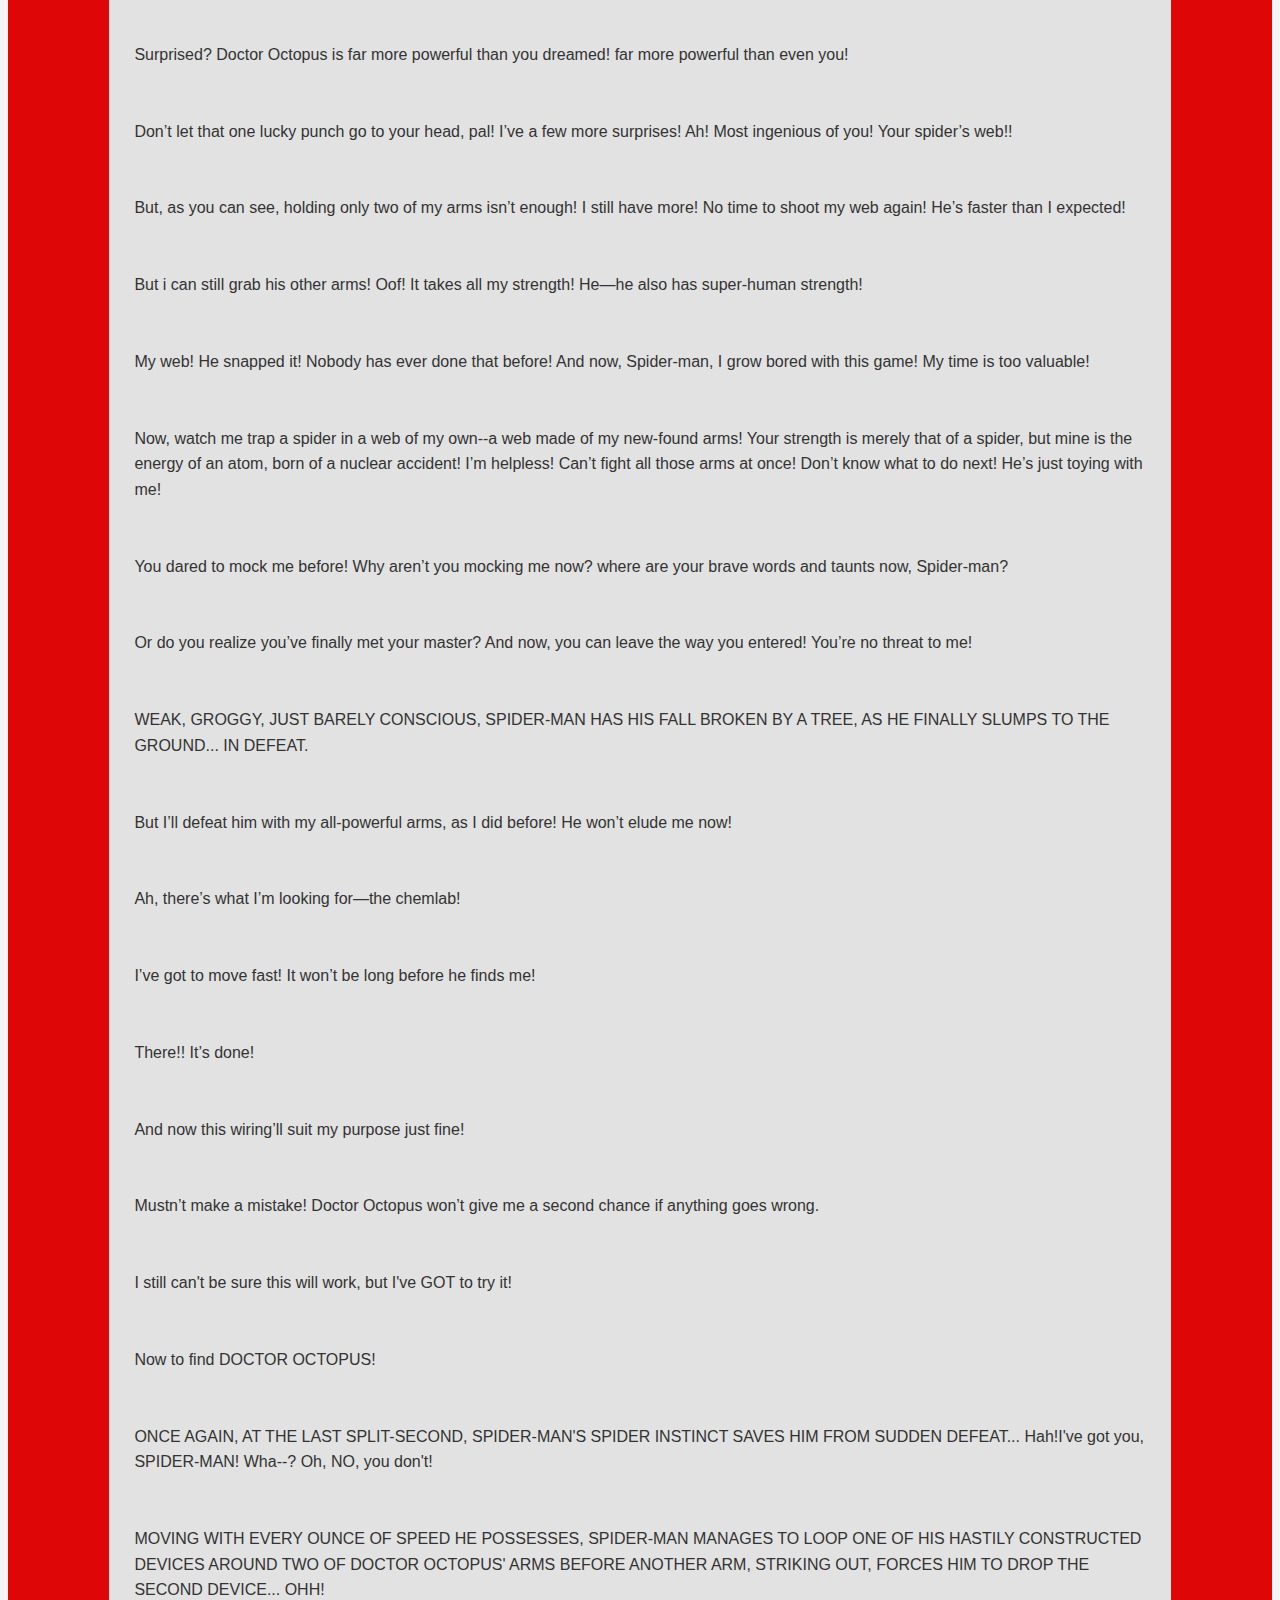
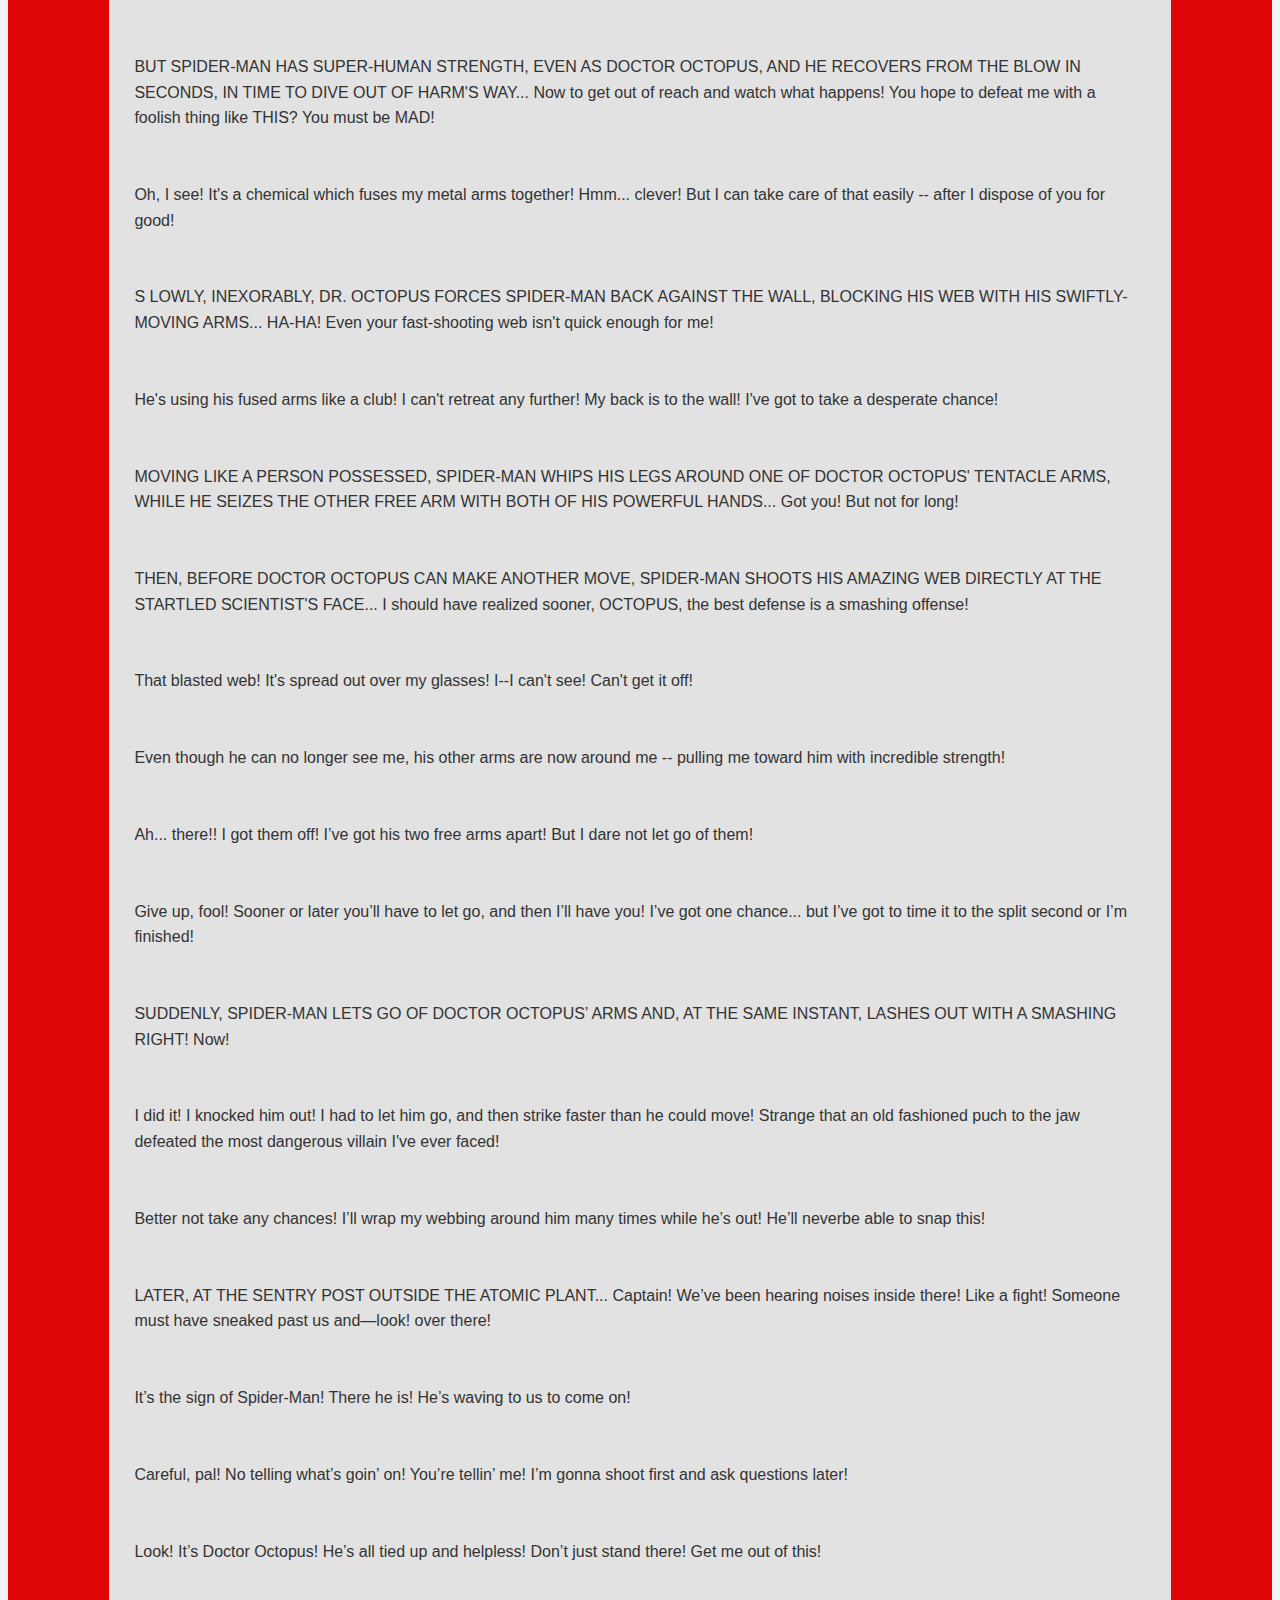
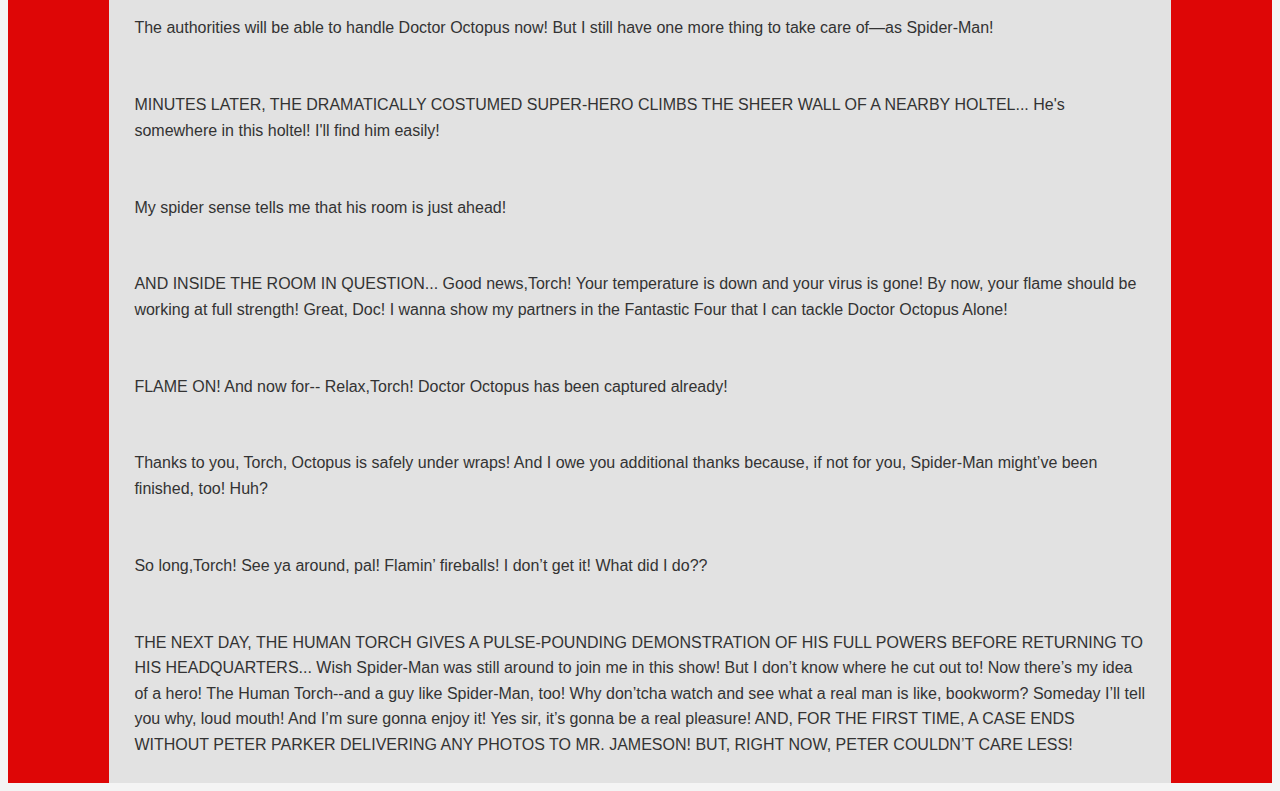
<file: XSLT/spiderman/spiderman/web-out/spidey-out.html>
<!DOCTYPE html><html xmlns="http://www.w3.org/1999/xhtml">
   <head>
      <title>Spiderman</title>
      <meta name="viewport" content="width=device-width, initial-scale=1.0"/>
      <link rel="stylesheet" type="text/css" href="comicStyle.css"/>
   </head>
   <body>
      <h1>Amazing Spider Man</h1>
      <section id="toc">
         <h2>Contents</h2>
         <table>
            <tr>
               <th>Comic Book Page</th>
               <th>Characters</th>
            </tr>
            <tr>
               <td>Page 2</td>
               <td></td>
            </tr>
            <tr>
               <td>Page 3</td>
               <td></td>
            </tr>
            <tr>
               <td>Page 4</td>
               <td></td>
            </tr>
            <tr>
               <td>Page 5</td>
               <td></td>
            </tr>
            <tr>
               <td>Page 6</td>
               <td></td>
            </tr>
            <tr>
               <td>Page 7</td>
               <td></td>
            </tr>
            <tr>
               <td>Page 8</td>
               <td></td>
            </tr>
            <tr>
               <td>Page 9</td>
               <td></td>
            </tr>
            <tr>
               <td>Page 16</td>
               <td></td>
            </tr>
            <tr>
               <td>Page 17</td>
               <td></td>
            </tr>
            <tr>
               <td>Page 18</td>
               <td></td>
            </tr>
            <tr>
               <td>Page 19</td>
               <td></td>
            </tr>
            <tr>
               <td>Page 20</td>
               <td></td>
            </tr>
            <tr>
               <td>Page 21</td>
               <td></td>
            </tr>
         </table>
      </section>
      <section id="readingView">
         <section class="pageBlock">
            
            <div class="panel">
               
               A STORY HAS TO START SOMEWHERE, SO
               LET'S BEGIN WITH A LONELY WAREHOUSE, IN THE DEAD OF NIGHT, WHERE WE FIND A
               ROBBERY TAKING PLACE..
               Hold it, you guys! I think I heard
               somethin'!
               Relax, Charlie! It was probably just a
               mouse!
               </div>
            
            <div class="panel">
               
               SUDDENLY, THE MOST AWESOME IMAGE IN CRIME-FIGHTING
               APPEARS ON THE WALL DIRECTLY ABOVE THE STARTLED THIEVES...
               Mouse? You've never seen a mouse
               like this before!
               L-Look! It..
               It's..
               </div>
            
            <div class="panel">
               Don't be shy, fella! You can say my
               name! It's Spider-Man!
               Get ’im! There are
               three of us! He can't take us all!
               </div>
            
            <div class="panel">
               UGH!
               BROTHER, YOU'RE LIVING IN A FOOL'S
               PARADISE!
               OOF!
               OW!
               </div>
            
            <div class="panel">
               MINUTES LATER...
               Some big criminal mastermind you are!
               Aw, shaddup! Whoever expectedSpider-Man to but in!
               Look, Joe! Spider-Man's been here! And how!
               are!
               </div>
            
            <div class="panel">
               AND NOT FAR AWAY...
               It’s almost too easy! I've run out of enemies who can give me any real
               opposition! I’m too powerful for any foe! I almost wish for an opponent who’d give me a run for my
               money!
               </div>
            
            </section>
         <section class="pageBlock">
            
            
            <div class="panel">
               AND LITTLE DOES SPIDER-MAN SUSPECT THAT HIS FRIVOLOUS WISH IS ABOUT TO COME TRUE!
               FOR, AT THAT MOMENT, ON THE OUTSKIRTS OF TOWN...
               Here comes Doctor
               Octopus!
               Doctor Octopus? Why do they call him that?
               Watch! You'll see in a
               minute!
               </div>
            
            
            <div class="panel">
               See? It's that especially-designed
               contraption he wears, which enables him to perform his experiments behind
               the lead walls which shiled him from radiation!!
               </div>
            
            
            <div class="panel">
               He created that get-up himself, and
               he's the only scientist permitted to wear it!
               He's the most brillian
               atomic-researcher in our country today!
               </div>
            
            
            <div class="panel">
               
               YES, SUCH A MAN IS OTTO OCTAVIOUS, BETTER KNOWN TO HIS
               CO-WORKERS AS DOCTOR OCTOPUS! LET US WATCH AS HE
               CONDUCTS A NUCLEAR EXPERIMENT...
               </div>
            
            
            <div class="panel">
               My artificial extra arms permit me to
               work safely with volatile chemicals which are far too dangerous to touch
               without protection!
               Though others fear radiation, I alone
               am able to make it my servant!
               </div>
            
            <div class="panel">
               BUT NOTHING IS EVER PERFECT, NOT EVEN THE
               PROJECTS OF DOCTOR OCTOPUS! AND, AS THE UNSUSPECTING ATOMIC GENIUS CONDUCTS
               HIS EXPERIMENT…
               Look! The
               radiation-meter has gone wacky! Something is wrong! There's gonna be a blow-up!
               SOUND THE
               ALARM!
               </div>
            </section>
         <section class="pageBlock">
            
            <div class="panel">
               BUT THE WARNING, ALAS, IS GIVEN ТОО LATE! AND BEFORE THE ALARM CAN
               BE SOUNDED…
               </div>
            
            <div class="panel">
               THEN, AFTER THE FLAMES AND SMOKE HAVE PARTIALLY
               CLEARED…
               Doctor Octopus is still breathing!
               I hope we've reached him in time!
               Even though he's still alive, he's
               absorbed a great deal of radiation - - poor guy!
               </div>
            
            
            <div class="panel">
               IN THE HOURS THAT FOLLOW, AFTER EXHAUSTIVE TESTS…
               The x-rays show an uncertain amount of
               brain damage! I'm afraid his mind has been permanently
               damaged!
               We can't remove those artificial arms
               of his yet! The radiation has caused them to adhere to his body in some
               strange way!
               </div>
            
            
            <div class="panel">
               FINALLY, DAYS LATER, THE INJURED SCIENTIST RECOVERS
               CONSCIOUSNESS... 
               What am I doing here? let me get up! I
               must return to my work!
               No! you've been very ill! you must stay
               in bed! you need the rest!
               </div>
            
            <div class="panel">
               But THE BRAIN OF DR. OCTOPUS-- THE BRAIN WHICH HAS BEEN DAMAGED BY
               RADIATION-- REACTS IN A BITTER WAY…
               They're jealous of me! They want to
               keep me from my work! But I'll show them! I'm stronger than any of
               them!
               </div>
            
            <div class="panel">
               The window is barred! They're trying
               to make a prisoner of me! The fools! No one can hold Doctor Octopus against
               his will! No one!
               </div>
            </section>
         <section class="pageBlock">
            
            <div class="panel">
               
               THEN SUDDENLY, AT JUST A SUGGESTION OF A THOUGHT BY DR.
               OCTOPUS, HIS ARTIFICIAL ARMS MOVE AS THOUGH THEY HAVE A WILL OF THEIR
               OWN...
               I’ve got to break those bars!
               </div>
            
            <div class="panel">
               
               I did it!! My arms did it! Their
               strength is incalculable! They can do anything!
               
               </div>
            
            <div class="panel">
               Somehow, my mechanical arms have
               almost become a part of me! They obey my every command
               with such power! And with my brilliant mind, I'm the supreme human being on
               Earth.
               </div>
            
            <div class="panel">
               
               MINUTES LATER...
               You wanted to see me, Dr.
               Octopus?
               Yes! Come in! Shut the door behind
               you!
               </div>
            
            <div class="panel">
               What is it? You-- oh, no! No!
               
               Ha-ha! You don't believe what you see?
               But it's true! I'm all-powerful!
               From now on, I give the commands here!
               </div>
            
            <div class="panel">
               
               MEANWHILE, AT THE OFFICE OF J. JONAH JAMESON, PUBLISHER
               OF THE DAILY BUGLE...
               I WANT PICTURES OF THE INJURED HEAD
               SCIENTIST, DR. OCTOPUS, BUT NO ONE IS ALLOWED TO ENTER THE HOSPITAL
               ANYMORE!
               I NEVER HEARD
               OF ANY HOSPITAL KEEPING PEOPLE OUT! DON'T WORRY, J.J. I'LL GET THOSE PIX FOR YOU!
               </div>
            
            <div class="panel">
               My best men have tried and failed! But so
               far you've succeeded in every assignment! I can't imagine how a teenager
               like you does it!
               Argument, J.J., is that you're never
               to ask me how I do it!
               </div>
            
            <div class="panel">
               Just have a check ready for me when
               I bring back the pix of Dr. Octopus!
               He doesn't suspect Peter Parker,
               the teenager he assigned to the job, is going to have Spider-Man do
               it!
               </div>
            </section>
         <section class="pageBlock">
            
            <div class="panel">
               
               AND SO...
               Here's the place! Strange that it's
               locked and nobody is admitted! What kind of hospital is it,
               anyway?
               </div>
            
            <div class="panel">
               Well, there's one way to find out... Spider-Man’s just the
               cat to do it!
               </div>
            
            <div class="panel">
               These suction fingers of mine will
               get me up the wall in time! Boy, it's great being Spider-Man! I can do almost anything!
               
               </div>
            
            <div class="panel">
               The only problem is - - my jobs are
               too easy! I welcome a little competition once in a while!
               </div>
            
            <div class="panel">
               
               AND, AS HE STEADILY CLIMBS UP THE SHEER OUTER WALL,
               LITTLE DOES SPIDER-MAN DREAM THAT HE IS SOON TO GET FAR
               MORE "COMPETITION" THAN HE EVER BARGAINED
               FOR!
               </div>
            
            <div class="panel">
               
               SECONDS LATER...
               Almost there!
               </div>
            
            <div class="panel">
               
               Holy mackerel! What's that?
               
               
               Silence! Nobody is to speak when Dr.
               Octopus speaks!
               </div>
            </section>
         <section class="pageBlock">
            
            <div class="panel">
               
               PEERING UNSEEN THROUGH THE LARGE PICTURE WINDOW, SPIDER-MAN WITNESSES A STRANGE, UNEXPECTED
               SIGHT...
               You can’t keep all of us prisoners forever , Doctor Octopus! We've done what you
               asked—gotten you all the equipment you wanted! When will you let us
               go?
               Not until I'm
               ready! With my powers, no one can resist me! You'll
               remain to serve me until I no longer need you—and not before!
               Well, well! So the good doc has
               flipped his lid, eh? Well, this is just what I’ve been hopin' for—a little action!
               
               </div>
            
            <div class="panel">
               But this is mad!
               You have no right—
               
               Right?! You dare speak to me of right?
               </div>
            
            <div class="panel">
               I have the rightto do anything—as long as I have the power! And if you doubt my power,
               here is a small sample...
               No! Don’t! Let me
               down!
               </div>
            
            <div class="panel">
               Looks like it’s time for Spider-Man to join the party before he really hurts
               that fella!
               </div>
            
            <div class="panel">
               Hold it, doc! How about picking on
               someone who can fight you back?
               
               Spider-Man!
               
               </div>
            
            <div class="panel">
               Well, I sure ain’t Albert Schweitzer!
               You dare speak flippantly to me! You fool! When I'm finished with you, you’ll sing a different tune!
               </div>
            </section>
         <section class="pageBlock">
            
            <div class="panel">
               You don’t think those dumb-looking
               flappers of yours can move fast enough to catch spider-man do you?
               </div>
            
            <div class="panel">
               HEY..!!
               WHA—?
               </div>
            
            <div class="panel">
               Surprised? Doctor
               Octopus is far more powerful than you dreamed! far more powerful
               than even you!
               </div>
            
            <div class="panel">
               Don’t let that one lucky punch go to
               your head, pal! I’ve a few more surprises!
               Ah! Most ingenious of you! Your
               spider’s web!!
               </div>
            
            <div class="panel">
               But, as you can see, holding only two
               of my arms isn’t enough! I still have more!
               No time to shoot my web again! He’s
               faster than I expected! 
               </div>
            
            <div class="panel">
               But i can still grab his other
               arms!
               Oof! It takes all my strength! He—he
               also has super-human strength! 
               </div>
            
            <div class="panel">
               My web! He snapped it! Nobody has
               ever done that before! 
               And now, Spider-man, I grow bored with
               this game! My time is too valuable! 
               </div>
            </section>
         <section class="pageBlock">
            
            <div class="panel">
               Now, watch me trap a spider in a web
               of my own--a web made of my new-found arms! Your strength is merely that of
               a spider, but mine is the energy of an atom, born of a nuclear
               accident!
               I’m helpless! Can’t fight all those
               arms at once! Don’t know what to do next! He’s just toying with
               me!
               </div>
            
            <div class="panel">
               You dared to mock me before! Why
               aren’t you mocking me now? where are your brave words and taunts now,
               Spider-man?
               </div>
            
            <div class="panel">
               Or do you realize you’ve finally met
               your master? And now, you can leave the way you entered! You’re no threat to
               me!
               </div>
            
            <div class="panel">
               WEAK, GROGGY, JUST BARELY CONSCIOUS, SPIDER-MAN HAS HIS FALL
               BROKEN BY A TREE, AS HE FINALLY SLUMPS TO THE GROUND... IN
               DEFEAT.
               </div>
            
            
            </section>
         <section class="pageBlock">
            
            <div class="panel">
               But I’ll defeat him with my
               all-powerful arms, as I did before! He won’t elude me
               now!
               </div>
            
            <div class="panel">
               Ah, there’s
               what I’m looking for—the chemlab!
               </div>
            
            <div class="panel">
               I’ve got to move fast! It won’t be long before he finds
               me!
               </div>
            
            <div class="panel">
               
               There!! It’s done!
               </div>
            
            <div class="panel">
               And now this wiring’ll suit my
               purpose just fine!
               </div>
            
            <div class="panel">
               Mustn’t make a mistake! Doctor Octopus won’t give me a second chance if
               anything goes wrong.
               </div>
            </section>
         <section class="pageBlock">
            
            <div class="panel">
               I still can't be sure this will
               work, but I've GOT to try it!
               </div>
            
            <div class="panel">
               Now to find DOCTOR
               OCTOPUS!
               </div>
            
            <div class="panel">
               ONCE AGAIN, AT THE LAST
               SPLIT-SECOND, SPIDER-MAN'S SPIDER INSTINCT SAVES HIM
               FROM SUDDEN DEFEAT...
               
               Hah!I've got you, SPIDER-MAN!
               Wha--?
               Oh, NO, you
               don't!
               </div>
            
            <div class="panel">
               MOVING WITH EVERY OUNCE OF
               SPEED HE POSSESSES, SPIDER-MAN MANAGES TO LOOP ONE OF
               HIS HASTILY CONSTRUCTED DEVICES AROUND TWO OF DOCTOR
               OCTOPUS' ARMS BEFORE ANOTHER ARM, STRIKING OUT, FORCES HIM TO DROP
               THE SECOND DEVICE...
               
               OHH!
               
               </div>
            
            <div class="panel">
               BUT SPIDER-MAN HAS SUPER-HUMAN STRENGTH, EVEN AS DOCTOR OCTOPUS, AND HE RECOVERS FROM THE BLOW IN SECONDS, IN TIME
               TO DIVE OUT OF HARM'S WAY...
               Now to get out of reach and watch
               what happens!
               You hope to defeat me with a foolish
               thing like THIS? You must be MAD!
               
               </div>
            
            <div class="panel">
               Oh, I see! It's a chemical which
               fuses my metal arms together! Hmm... clever!
               But I can take care of that easily --
               after I dispose of you for
               good!
               </div>
            </section>
         <section class="pageBlock">
            
            <div class="panel">
               S LOWLY, INEXORABLY, DR. OCTOPUS FORCES SPIDER-MAN BACK
               AGAINST THE WALL, BLOCKING HIS WEB WITH HIS SWIFTLY-MOVING
               ARMS...
               HA-HA! Even your
               fast-shooting web isn't quick enough for me!
               </div>
            
            <div class="panel">
               He's using his fused arms like a
               club! I can't retreat any further! My back is to
               the wall! I've got to take a desperate
               chance!
               </div>
            
            <div class="panel">
               MOVING LIKE A PERSON
               POSSESSED, SPIDER-MAN WHIPS HIS LEGS AROUND ONE OF DOCTOR OCTOPUS' TENTACLE ARMS, WHILE HE SEIZES THE
               OTHER FREE ARM WITH BOTH OF HIS POWERFUL HANDS...
               
               Got you!
               
               But not for long!
               
               </div>
            
            <div class="panel">
               THEN, BEFORE DOCTOR OCTOPUS
               CAN MAKE ANOTHER MOVE, SPIDER-MAN SHOOTS HIS AMAZING
               WEB DIRECTLY AT THE STARTLED SCIENTIST'S FACE...
               I should have realized sooner, OCTOPUS, the best defense is a smashing offense!
               </div>
            
            <div class="panel">
               That blasted web! It's spread out over
               my glasses! I--I can't see! Can't get it
               off!
               </div>
            
            <div class="panel">
               Even though he can no longer see
               me, his other arms are now around me -- pulling me toward him with
               incredible strength!
               </div>
            </section>
         <section class="pageBlock">
            
            <div class="panel">
               Ah... there!! I
               got them off!
               I’ve got his two free arms apart!
               But I dare not let go of them!
               </div>
            
            <div class="panel">
               Give up, fool!
               Sooner or later you’ll have to let go, and then I’ll
               have you!
               I’ve got one
               chance... but I’ve got to time it to the split second or I’m finished!
               </div>
            
            <div class="panel">
               
               SUDDENLY, SPIDER-MAN LETS GO OF
               DOCTOR OCTOPUS’ ARMS AND, AT THE SAME INSTANT,
               LASHES OUT WITH A SMASHING RIGHT!
               
               Now!
               
               </div>
            
            <div class="panel">
               I did it! I
               knocked him out!
                I had to let him go, and then
               strike faster than he could move!
               Strange that an old fashioned puch
               to the jaw defeated the most dangerous villain I've ever
               faced!
               </div>
            
            <div class="panel">
               Better not take any chances! I’ll
               wrap my webbing around him many times while he’s out! He’ll neverbe able to snap this!
               </div>
            
            <div class="panel">
               LATER, AT THE SENTRY POST
               OUTSIDE THE ATOMIC PLANT...
               Captain! We’ve been hearing noises
               inside there! Like a fight!
               Someone must have sneaked past us
               and—look! over there!
               </div>
            </section>
         <section class="pageBlock">
            
            <div class="panel">
               It’s the sign of Spider-Man!
                There he is!
               He’s waving to us to come on!
               </div>
            
            <div class="panel">
               Careful, pal! No telling what’s goin’ on!
               You’re tellin’ me! I’m gonna shoot first and ask questions
               later!
               </div>
            
            <div class="panel">
               Look! It’s Doctor Octopus! He’s all tied up and
               helpless!
               Don’t just stand
               there! Get me out of this!
               </div>
            
            <div class="panel">
               The authorities will be able to
               handle Doctor Octopus now!
               But I still have one more thing to
               take care of—as Spider-Man!
               </div>
            
            <div class="panel">
               MINUTES LATER, THE
               DRAMATICALLY COSTUMED SUPER-HERO CLIMBS THE SHEER WALL OF A NEARBY
               HOLTEL...
               He's somewhere in this holtel! I'll
               find him easily!
               </div>
            
            <div class="panel">
               My spider sense tells me that his
               room is just ahead!
               </div>
            </section>
         <section class="pageBlock">
            
            <div class="panel">
               
               AND INSIDE THE ROOM IN QUESTION...
               Good news,Torch!
               Your temperature is down and your virus is gone! By now, your flame should
               be working at full strength!
               Great, Doc! I wanna show my
               partners in the Fantastic Four that I can tackle Doctor Octopus Alone!
               </div>
            
            <div class="panel">
               
               FLAME ON!
               
                And now for--
               Relax,Torch! Doctor Octopus has been
               captured already!
               </div>
            
            <div class="panel">
               Thanks to you,
               Torch, Octopus is safely under wraps! And I owe you additional thanks because, if not for you, Spider-Man might’ve been finished, too!
                Huh?
               </div>
            
            <div class="panel">
               So long,Torch! See ya around,
               pal!
               Flamin’ fireballs! I don’t get it! What did I
               do??
               </div>
            
            <div class="panel">
               THE NEXT DAY, THE HUMAN TORCH GIVES A PULSE-POUNDING DEMONSTRATION OF HIS
               FULL POWERS BEFORE RETURNING TO HIS HEADQUARTERS...
               Wish Spider-Man was still around to join me in this show! But I don’t
               know where he cut out to!
               Now there’s
               my idea of a hero! The Human Torch--and a guy like Spider-Man, too! Why don’tcha watch and see what a real man is like, bookworm?
               Someday I’ll tell you why, loud mouth! And I’m sure gonna enjoy it! Yes sir,
               it’s gonna be a real pleasure!
               AND, FOR THE FIRST TIME, A
               CASE ENDS WITHOUT PETER PARKER DELIVERING ANY PHOTOS TO MR. JAMESON! BUT,
               RIGHT NOW, PETER COULDN’T CARE LESS!
               </div>
            </section>
      </section>
   </body>
</html>
</file>
<file: comicsAnderson/pages.css>
body
{
    background-color: #942C19;
}
p
{
    font-family: "Trebuchet MS", monospace;
    font-size: 16px;
}
img
{
    width: 60%;
}
img#Spades
{
    height: 15%;
    width: 15%;
}
</file>
<file: docs/simple.css>
body
{
    background-color: #17B0FC;
}
p
{
    font-family: "Trebuchet MS", monospace;
    font-size: 20px;
}
img#Spades
{
    height: 15%;
    width: 15%;
}
img
{
    width: 50%;
}
figure
{
    width: 50%;
}
li
{
    font-family: "Trebuchet MS", monospace;
    font-size: 20px;
}
a
{
    font-family: "Trebuchet MS", monospace;
    font-size: 20px;
}
</file>
<file: XSLT/skyrim.css>
body
{
    background: black;
    color: white;
}
section.main
{
    outline-style:double;
    outline-color:aqua;
    padding: 1em;
}
span.faction
{
    font-weight:bold;
    color:green;
}
</file>
<file: XSLT/spiderman/spiderman/web-out/comicStyle.css>
body {
   background-color: #f4f4f4;
  font-family: Arial, sans-serif;
  line-height: 1.6;
  color: #333;
}
/* table styling */
table { 
    border-collapse: collapse;
    border:.5vw solid #301934;
    margin:auto;
    
}
th, td {padding: 1em; }
tr:nth-child(odd) {
    background-color: #007fd7; 
    color:white;

    }

/* pageBlock and panel class styling */

section.pageBlock {
    background-color: #de0606; /* See Spiderman color palette at https://www.color-hex.com/color-palette/106355 */
}

div.panel {
    background-color: #e2e2e2;
    width:80%;
    margin:auto;
    padding: 2vw;
}

/*  For comic book projects,
 * styling to indicate different kinds of balloon contents, you may 
 * want to explore border styles in CSS
 * 
 * Check out 
 * https://www.w3schools.com/cssref/pr_border-style.php 
 *  */
</file>
